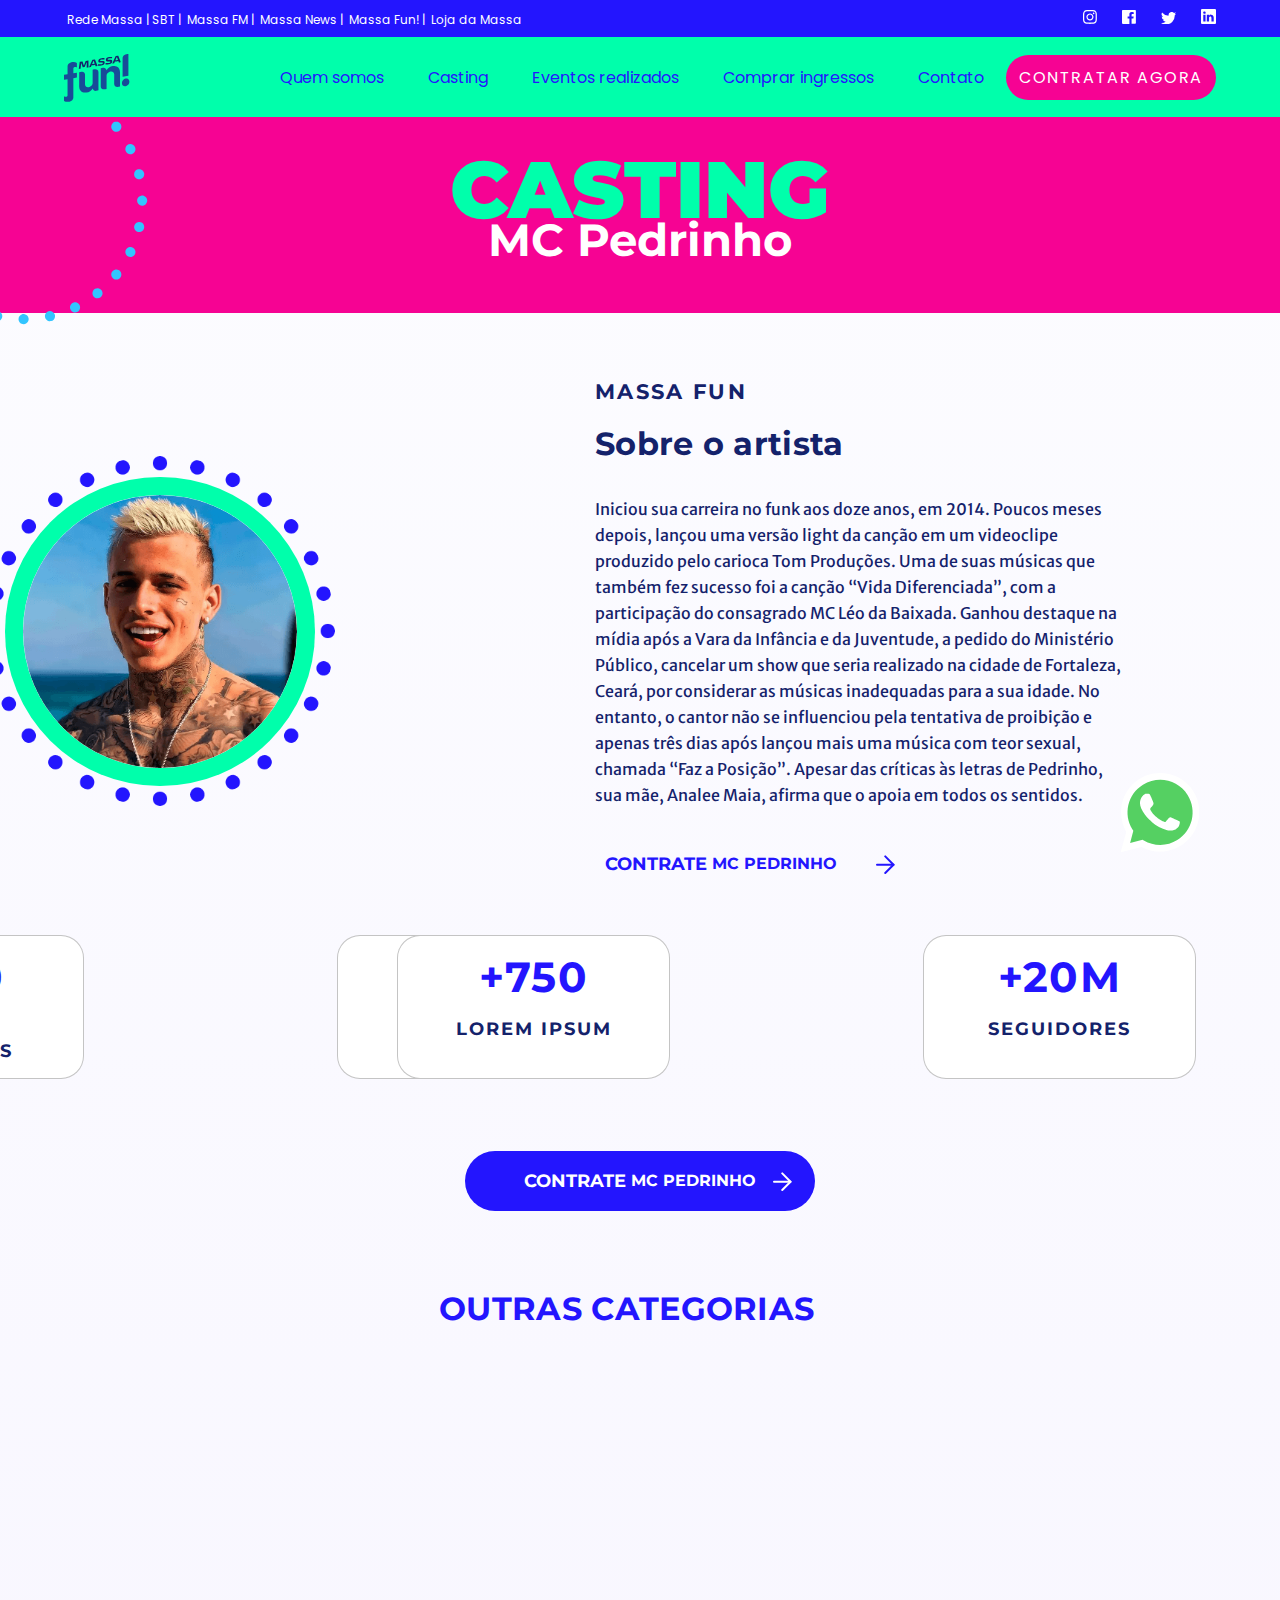
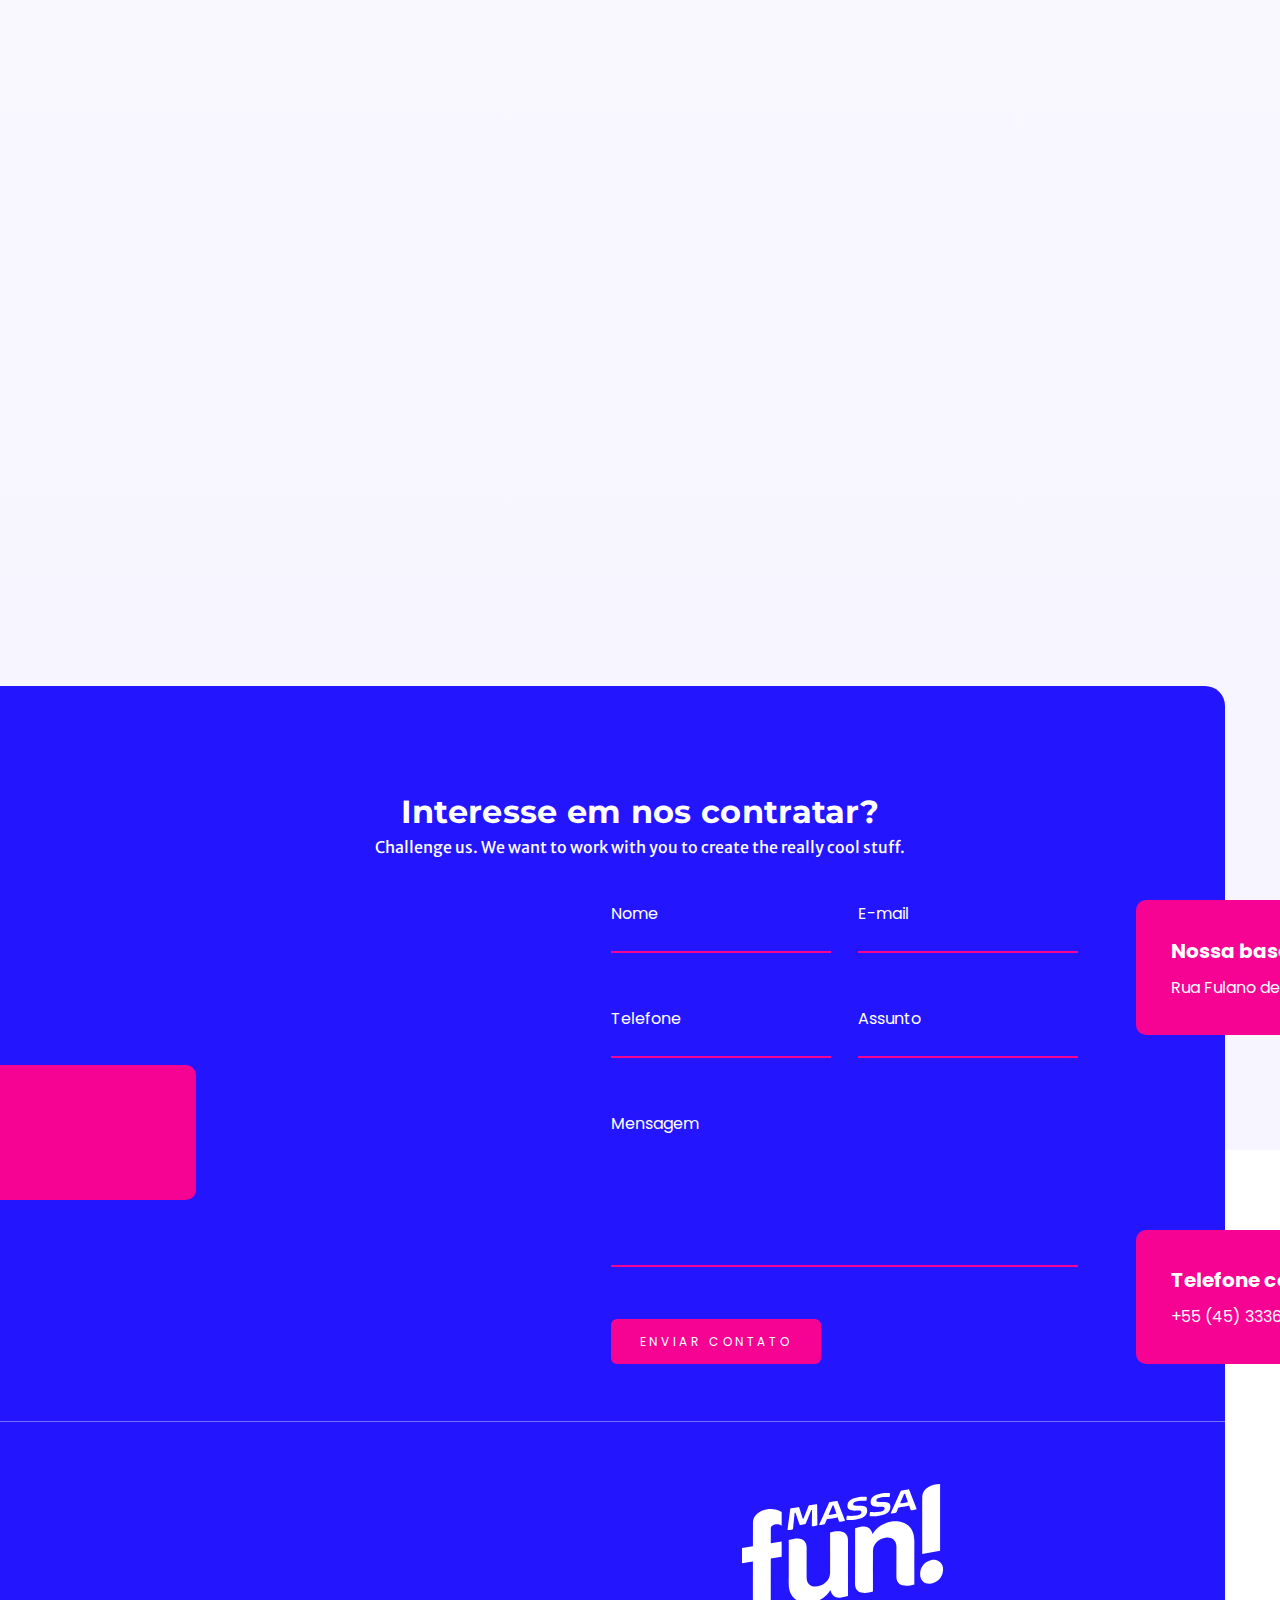
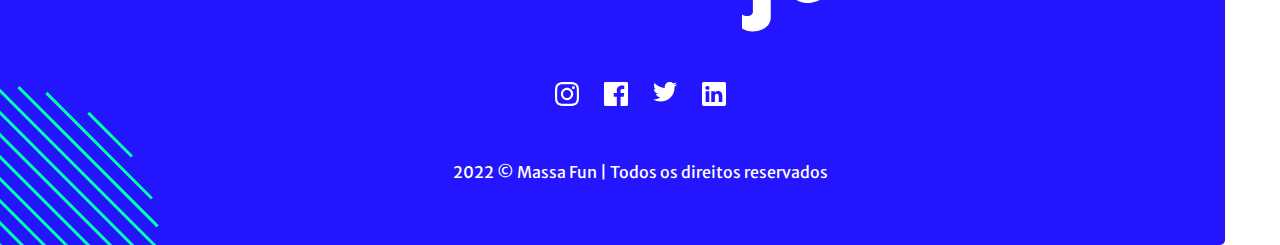
<file: artista.html>
<!DOCTYPE html>
<html lang="pt-br">
  <head>
    <meta charset="UTF-8" />
    <meta http-equiv="X-UA-Compatible" content="IE=edge" />
    <meta name="viewport" content="width=device-width, initial-scale=1.0" />
    <title>Massa Fun - Página do Artista</title>
    <link rel="stylesheet" href="assets/css/style.css" />
    <link rel="preconnect" href="https://fonts.googleapis.com" />
    <link rel="preconnect" href="https://fonts.gstatic.com" crossorigin />
    <link
      href="https://fonts.googleapis.com/css2?family=Merriweather+Sans:wght@300;400;500;700&family=Montserrat:wght@300;200;400;600;700;900&family=Poppins:wght@300;400;700&display=swap"
      rel="stylesheet"
    />
    <link
      rel="shortcut icon"
      href="assets/img/favicon.ico"
      type="image/x-icon"
    />

    <meta name="description" content="Massa Fun - eventos" />
    <meta name="keywords" content="eventos, artistas, música" />

    <link
      rel="stylesheet"
      href="https://unpkg.com/swiper/swiper-bundle.min.css"
    />
  </head>
  <body>
    <header class="main_header">
      <nav class="top_nav">
        <div class="container">
          <ul>
            <li><a href="#">Rede Massa | SBT </a></li>
            <li><a href="#">Massa FM </a></li>
            <li><a href="#">Massa News </a></li>
            <li><a href="#"> Massa Fun! </a></li>
            <li><a href="#" class="ultimo">Loja da Massa</a></li>
          </ul>

          <div class="social_menu">
            <a href="#"
              ><svg
                id="instagdram"
                xmlns="http://www.w3.org/2000/svg"
                width="13.889"
                height="13.889"
                viewBox="0 0 13.889 13.889"
              >
                <path
                  id="Vecto4r"
                  d="M10.653,2.4a.833.833,0,1,0,.589.244.833.833,0,0,0-.589-.244Zm3.194,1.681A5.271,5.271,0,0,0,13.528,2.4a3.431,3.431,0,0,0-.806-1.229,3.264,3.264,0,0,0-1.229-.8A5.069,5.069,0,0,0,9.806.042C9.069,0,8.833,0,6.944,0S4.819,0,4.083.042A5.069,5.069,0,0,0,2.4.368a3.319,3.319,0,0,0-1.229.8A3.264,3.264,0,0,0,.368,2.4,5.069,5.069,0,0,0,.042,4.083C0,4.819,0,5.056,0,6.944S0,9.069.042,9.806a5.069,5.069,0,0,0,.326,1.688,3.264,3.264,0,0,0,.8,1.229,3.319,3.319,0,0,0,1.229.8,5.069,5.069,0,0,0,1.688.326c.736.042.972.042,2.861.042s2.125,0,2.861-.042a5.069,5.069,0,0,0,1.688-.326,3.264,3.264,0,0,0,1.229-.8,3.368,3.368,0,0,0,.806-1.229,5.271,5.271,0,0,0,.319-1.688c0-.736.042-.972.042-2.861s0-2.125-.042-2.861ZM12.6,9.722a3.9,3.9,0,0,1-.236,1.292,2.125,2.125,0,0,1-.521.8,2.215,2.215,0,0,1-.8.521,3.9,3.9,0,0,1-1.292.236c-.694.035-.951.042-2.778.042s-2.083,0-2.778-.042a3.979,3.979,0,0,1-1.347-.208,2.271,2.271,0,0,1-.764-.521,2.083,2.083,0,0,1-.514-.8,3.847,3.847,0,0,1-.278-1.319c0-.694-.042-.951-.042-2.778s0-2.083.042-2.778a3.847,3.847,0,0,1,.243-1.319,2.083,2.083,0,0,1,.549-.764,2.181,2.181,0,0,1,.764-.556,3.979,3.979,0,0,1,1.319-.236c.694,0,.951-.042,2.778-.042s2.083,0,2.778.042a3.9,3.9,0,0,1,1.292.236,2.125,2.125,0,0,1,.826.556,2.125,2.125,0,0,1,.521.764A3.9,3.9,0,0,1,12.6,4.167c.035.694.042.951.042,2.778S12.632,9.028,12.6,9.722ZM6.944,3.382a3.556,3.556,0,1,0,1.367.267,3.563,3.563,0,0,0-1.367-.267Zm0,5.875a2.313,2.313,0,1,1,.885-.176,2.313,2.313,0,0,1-.885.176Z"
                  transform="translate(0 0)"
                  fill="#fff"
                />
              </svg>
            </a>
            <a href="#"
              ><svg
                id="facebcook"
                xmlns="http://www.w3.org/2000/svg"
                width="13.889"
                height="13.889"
                viewBox="0 0 13.889 13.889"
              >
                <path
                  id="Veccctor"
                  d="M13.125,0H.764A.764.764,0,0,0,0,.764V13.125a.764.764,0,0,0,.764.764H7.417V8.507H5.611V6.424H7.417V4.861a2.528,2.528,0,0,1,2.694-2.778,14.069,14.069,0,0,1,1.618.083V4.042h-1.1c-.875,0-1.042.417-1.042,1.021V6.4h2.083L11.4,8.486H9.583v5.4h3.542a.764.764,0,0,0,.764-.764V.764A.764.764,0,0,0,13.125,0Z"
                  fill="#fff"
                />
              </svg>
            </a>
            <a href="#"
              ><svg
                id="sdsdfff"
                xmlns="http://www.w3.org/2000/svg"
                width="15.361"
                height="12.5"
                viewBox="0 0 15.361 12.5"
              >
                <path
                  id="ssss"
                  d="M15.361,1.481a6.372,6.372,0,0,1-1.81.5A3.163,3.163,0,0,0,14.938.234a6.262,6.262,0,0,1-2,.765A3.151,3.151,0,0,0,7.484,3.154a3.085,3.085,0,0,0,.081.719,8.931,8.931,0,0,1-6.5-3.3,3.158,3.158,0,0,0,.98,4.212A3.078,3.078,0,0,1,.615,4.395v.039A3.154,3.154,0,0,0,3.145,7.526a3.172,3.172,0,0,1-.83.111,2.973,2.973,0,0,1-.592-.059A3.157,3.157,0,0,0,4.668,9.769,6.319,6.319,0,0,1,.752,11.12,6.389,6.389,0,0,1,0,11.074,8.809,8.809,0,0,0,4.824,12.5,8.914,8.914,0,0,0,13.8,3.522c0-.137,0-.273-.01-.407A6.416,6.416,0,0,0,15.361,1.481Z"
                  fill="#fff"
                />
              </svg>
            </a>
            <a href="#"
              ><svg
                id="dsddda"
                xmlns="http://www.w3.org/2000/svg"
                width="15"
                height="15"
                viewBox="0 0 15 15"
              >
                <path
                  id="Veffctor"
                  d="M13.892,0H1.108A1.092,1.092,0,0,0,0,1.075v12.85A1.092,1.092,0,0,0,1.108,15H13.892A1.092,1.092,0,0,0,15,13.925V1.075A1.091,1.091,0,0,0,13.892,0ZM4.548,12.556H2.281V5.784H4.548v6.772Zm-1.133-7.7H3.4a1.174,1.174,0,1,1,.029-2.34,1.174,1.174,0,1,1-.014,2.34Zm9.3,7.7H10.452V8.933c0-.911-.328-1.532-1.148-1.532a1.238,1.238,0,0,0-1.162.824,1.512,1.512,0,0,0-.075.549v3.783H5.8s.03-6.137,0-6.772H8.066v.96a2.25,2.25,0,0,1,2.041-1.119c1.491,0,2.609.967,2.609,3.048v3.883ZM8.052,6.765l.015-.021v.021Z"
                  transform="translate(0)"
                  fill="#fff"
                />
              </svg>
            </a>
          </div>
        </div>
      </nav>
      <div class="main_nav">
        <div class="container">
          <a href="index.html" class="logo">
            <img src="assets/img/logo.svg" alt="Massa Fun"
          /></a>

          <nav>
            <button class="btn_mobile">
              <span class="hamburgger"></span>
            </button>
            <ul class="menu">
              <li><a href="index.html#quem-somos">Quem somos</a></li>
              <li><a href="casting.html">Casting</a></li>
              <li>
                <a href="index.html#eventos-realizados">Eventos realizados</a>
              </li>
              <li>
                <a href="index.html#proximos-eventos">Comprar ingressos</a>
              </li>
              <li><a href="#contato">Contato</a></li>
              <li>
                <a href="#contratar-agora" class="btn">CONTRATAR AGORA</a>
              </li>
            </ul>
          </nav>
        </div>
      </div>

      <div class="menu_mobile">
        <div class="menu_area">
          <img src="assets/img/logo_menu_mobile.svg" alt="Massa Fun" />

          <ul>
            <li><a href="index.html#quem-somos">Quem somos</a></li>
            <li><a href="casting.html">Casting</a></li>
            <li>
              <a href="index.html#eventos-realizados">Eventos realizados</a>
            </li>
            <li><a href="index.html#proximos-eventos">Comprar ingressos</a></li>
            <li><a href="#contato">Contato</a></li>
            <li>
              <a href="#contratar-agora" class="btn">CONTRATAR AGORA</a>
            </li>
          </ul>

          <div class="social_menu menu_social_mobile">
            <a href=""
              ><svg
                id="instagram"
                xmlns="http://www.w3.org/2000/svg"
                width="23"
                height="23"
                viewBox="0 0 23 23"
              >
                <path
                  id="ssda"
                  d="M10.653,2.4a.833.833,0,1,0,.589.244.833.833,0,0,0-.589-.244Zm3.194,1.681A5.271,5.271,0,0,0,13.528,2.4a3.431,3.431,0,0,0-.806-1.229,3.264,3.264,0,0,0-1.229-.8A5.069,5.069,0,0,0,9.806.042C9.069,0,8.833,0,6.944,0S4.819,0,4.083.042A5.069,5.069,0,0,0,2.4.368a3.319,3.319,0,0,0-1.229.8A3.264,3.264,0,0,0,.368,2.4,5.069,5.069,0,0,0,.042,4.083C0,4.819,0,5.056,0,6.944S0,9.069.042,9.806a5.069,5.069,0,0,0,.326,1.688,3.264,3.264,0,0,0,.8,1.229,3.319,3.319,0,0,0,1.229.8,5.069,5.069,0,0,0,1.688.326c.736.042.972.042,2.861.042s2.125,0,2.861-.042a5.069,5.069,0,0,0,1.688-.326,3.264,3.264,0,0,0,1.229-.8,3.368,3.368,0,0,0,.806-1.229,5.271,5.271,0,0,0,.319-1.688c0-.736.042-.972.042-2.861s0-2.125-.042-2.861ZM12.6,9.722a3.9,3.9,0,0,1-.236,1.292,2.125,2.125,0,0,1-.521.8,2.215,2.215,0,0,1-.8.521,3.9,3.9,0,0,1-1.292.236c-.694.035-.951.042-2.778.042s-2.083,0-2.778-.042a3.979,3.979,0,0,1-1.347-.208,2.271,2.271,0,0,1-.764-.521,2.083,2.083,0,0,1-.514-.8,3.847,3.847,0,0,1-.278-1.319c0-.694-.042-.951-.042-2.778s0-2.083.042-2.778a3.847,3.847,0,0,1,.243-1.319,2.083,2.083,0,0,1,.549-.764,2.181,2.181,0,0,1,.764-.556,3.979,3.979,0,0,1,1.319-.236c.694,0,.951-.042,2.778-.042s2.083,0,2.778.042a3.9,3.9,0,0,1,1.292.236,2.125,2.125,0,0,1,.826.556,2.125,2.125,0,0,1,.521.764A3.9,3.9,0,0,1,12.6,4.167c.035.694.042.951.042,2.778S12.632,9.028,12.6,9.722ZM6.944,3.382a3.556,3.556,0,1,0,1.367.267,3.563,3.563,0,0,0-1.367-.267Zm0,5.875a2.313,2.313,0,1,1,.885-.176,2.313,2.313,0,0,1-.885.176Z"
                  transform="translate(0 0)"
                  fill="#2315fe"
                ></path>
              </svg>
            </a>
            <a href=""
              ><svg
                id="sasgggg"
                xmlns="http://www.w3.org/2000/svg"
                width="23"
                height="23"
                viewBox="0 0 23 23"
              >
                <path
                  id="Vecftor"
                  d="M13.125,0H.764A.764.764,0,0,0,0,.764V13.125a.764.764,0,0,0,.764.764H7.417V8.507H5.611V6.424H7.417V4.861a2.528,2.528,0,0,1,2.694-2.778,14.069,14.069,0,0,1,1.618.083V4.042h-1.1c-.875,0-1.042.417-1.042,1.021V6.4h2.083L11.4,8.486H9.583v5.4h3.542a.764.764,0,0,0,.764-.764V.764A.764.764,0,0,0,13.125,0Z"
                  fill="#2315fe"
                ></path>
              </svg>
            </a>
            <a href=""
              ><svg
                id="Twittdser"
                xmlns="http://www.w3.org/2000/svg"
                width="23"
                height="23"
                viewBox="0 0 23 23"
              >
                <path
                  id="Vectfffor"
                  d="M15.361,1.481a6.372,6.372,0,0,1-1.81.5A3.163,3.163,0,0,0,14.938.234a6.262,6.262,0,0,1-2,.765A3.151,3.151,0,0,0,7.484,3.154a3.085,3.085,0,0,0,.081.719,8.931,8.931,0,0,1-6.5-3.3,3.158,3.158,0,0,0,.98,4.212A3.078,3.078,0,0,1,.615,4.395v.039A3.154,3.154,0,0,0,3.145,7.526a3.172,3.172,0,0,1-.83.111,2.973,2.973,0,0,1-.592-.059A3.157,3.157,0,0,0,4.668,9.769,6.319,6.319,0,0,1,.752,11.12,6.389,6.389,0,0,1,0,11.074,8.809,8.809,0,0,0,4.824,12.5,8.914,8.914,0,0,0,13.8,3.522c0-.137,0-.273-.01-.407A6.416,6.416,0,0,0,15.361,1.481Z"
                  fill="#2315fe"
                ></path>
              </svg>
            </a>
            <a href=""
              ><svg
                id="Linkedin"
                xmlns="http://www.w3.org/2000/svg"
                width="23"
                height="23"
                viewBox="0 0 23 23"
              >
                <path
                  id="sd"
                  d="M13.892,0H1.108A1.092,1.092,0,0,0,0,1.075v12.85A1.092,1.092,0,0,0,1.108,15H13.892A1.092,1.092,0,0,0,15,13.925V1.075A1.091,1.091,0,0,0,13.892,0ZM4.548,12.556H2.281V5.784H4.548v6.772Zm-1.133-7.7H3.4a1.174,1.174,0,1,1,.029-2.34,1.174,1.174,0,1,1-.014,2.34Zm9.3,7.7H10.452V8.933c0-.911-.328-1.532-1.148-1.532a1.238,1.238,0,0,0-1.162.824,1.512,1.512,0,0,0-.075.549v3.783H5.8s.03-6.137,0-6.772H8.066v.96a2.25,2.25,0,0,1,2.041-1.119c1.491,0,2.609.967,2.609,3.048v3.883ZM8.052,6.765l.015-.021v.021Z"
                  transform="translate(0)"
                  fill="#2315fe"
                ></path>
              </svg>
            </a>
          </div>

          <img
            src="assets/img/todas_empresas.png"
            class="img todas_empresas"
            alt="empresas"
          />
        </div>
      </div>
    </header>
    <main class="main_content_casting main_content_artista">
      <svg
        width="248"
        height="248"
        viewBox="0 0 248 248"
        fill="none"
        xmlns="http://www.w3.org/2000/svg"
        class="pontos_"
      >
        <path
          d="M128.684 5.073C128.684 6.0763 128.387 7.05707 127.829 7.8913C127.272 8.72552 126.48 9.37577 125.553 9.75977C124.626 10.1438 123.606 10.2442 122.622 10.0486C121.638 9.85292 120.734 9.36989 120.024 8.66052C119.315 7.95115 118.832 7.04729 118.636 6.06329C118.44 5.07929 118.54 4.05931 118.924 3.13232C119.308 2.20534 119.958 1.41302 120.792 0.855469C121.626 0.29792 122.607 0.000197773 123.61 0C124.956 -2.61315e-08 126.246 0.534436 127.198 1.48578C128.149 2.43712 128.684 3.72746 128.684 5.073Z"
          fill="#32C5FF"
        />
        <path
          d="M102.18 6.9158C102.403 7.89417 102.332 8.91679 101.974 9.8544C101.616 10.792 100.988 11.6025 100.17 12.1833C99.3514 12.7641 98.3792 13.0893 97.376 13.1175C96.3728 13.1458 95.3838 12.8759 94.534 12.342C93.6842 11.8082 93.0119 11.0344 92.6019 10.1184C92.1919 9.20238 92.0628 8.18535 92.2308 7.19595C92.3988 6.20656 92.8565 5.2892 93.5459 4.55991C94.2353 3.83061 95.1254 3.32216 96.1038 3.09879C97.4157 2.79955 98.7927 3.03352 99.9321 3.7493C101.071 4.46507 101.88 5.60407 102.18 6.9158Z"
          fill="#32C5FF"
        />
        <path
          d="M76.7498 14.6112C77.185 15.5152 77.3424 16.5279 77.2021 17.5214C77.0617 18.5149 76.63 19.4444 75.9613 20.1924C75.2927 20.9405 74.4173 21.4735 73.4458 21.724C72.4742 21.9746 71.4502 21.9314 70.5032 21.6C69.5562 21.2686 68.7288 20.6638 68.1255 19.8621C67.5222 19.0604 67.1702 18.0979 67.1139 17.0961C67.0577 16.0944 67.2998 15.0985 67.8096 14.2343C68.3193 13.3701 69.0739 12.6765 69.9778 12.2412C70.5781 11.9521 71.2294 11.7841 71.8946 11.7467C72.5598 11.7094 73.2259 11.8035 73.8547 12.0235C74.4836 12.2436 75.0629 12.5854 75.5596 13.0294C76.0564 13.4734 76.4608 14.0109 76.7498 14.6112Z"
          fill="#32C5FF"
        />
        <path
          d="M53.6698 27.7712C54.2957 28.5554 54.675 29.5076 54.7597 30.5073C54.8445 31.507 54.6308 32.5094 54.1459 33.3878C53.6609 34.2661 52.9265 34.9809 52.0353 35.4418C51.1441 35.9027 50.1362 36.089 49.1392 35.9771C48.1421 35.8653 47.2006 35.4603 46.4337 34.8133C45.6668 34.1664 45.109 33.3065 44.8308 32.3426C44.5526 31.3786 44.5664 30.3538 44.8706 29.3977C45.1748 28.4416 45.7557 27.5972 46.5398 26.9712C47.0605 26.5555 47.6579 26.2465 48.298 26.0617C48.9382 25.877 49.6084 25.8201 50.2705 25.8944C50.9326 25.9687 51.5735 26.1727 52.1568 26.4947C52.7401 26.8167 53.2542 27.2505 53.6698 27.7712Z"
          fill="#32C5FF"
        />
        <path
          d="M34.0983 45.7369C34.8827 46.3629 35.4639 47.2075 35.7683 48.1638C36.0727 49.1201 36.0868 50.1452 35.8085 51.1095C35.5303 52.0737 34.9724 52.9339 34.2053 53.581C33.4383 54.2282 32.4965 54.6334 31.4992 54.7453C30.5018 54.8572 29.4937 54.6708 28.6022 54.2097C27.7108 53.7486 26.9762 53.0335 26.4912 52.1549C26.0062 51.2763 25.7927 50.2735 25.8776 49.2735C25.9625 48.2735 26.3421 47.3212 26.9683 46.5369C27.8078 45.4855 29.0305 44.8106 30.3676 44.6606C31.7047 44.5105 33.0466 44.8977 34.0983 45.7369Z"
          fill="#32C5FF"
        />
        <path
          d="M19.0129 67.6078C19.9168 68.0432 20.6715 68.7368 21.1812 69.601C21.691 70.4652 21.933 71.4611 21.8768 72.4628C21.8205 73.4646 21.4685 74.4271 20.8652 75.2288C20.262 76.0305 19.4345 76.6353 18.4875 76.9667C17.5405 77.2981 16.5165 77.3413 15.545 77.0907C14.5735 76.8402 13.698 76.3072 13.0294 75.5591C12.3608 74.8111 11.929 73.8816 11.7887 72.8881C11.6483 71.8946 11.8057 70.8819 12.2409 69.9779C12.5299 69.3776 12.9344 68.8401 13.4311 68.3961C13.9279 67.9521 14.5072 67.6103 15.136 67.3902C15.7649 67.1702 16.4309 67.0761 17.0961 67.1134C17.7613 67.1508 18.4126 67.3187 19.0129 67.6078Z"
          fill="#32C5FF"
        />
        <path
          d="M9.1741 92.2869C10.1526 92.5101 11.0429 93.0185 11.7324 93.7477C12.422 94.4769 12.8798 95.3942 13.0479 96.3837C13.2161 97.3731 13.0871 98.3901 12.6772 99.3062C12.2673 100.222 11.5949 100.996 10.7451 101.53C9.89535 102.064 8.90631 102.334 7.9031 102.306C6.89989 102.278 5.92754 101.953 5.10909 101.372C4.29065 100.791 3.66286 99.9804 3.30508 99.0427C2.9473 98.105 2.87559 97.0823 3.09908 96.1039C3.24732 95.4544 3.52209 94.8404 3.90762 94.2971C4.29315 93.7537 4.78191 93.2916 5.34603 92.9372C5.91015 92.5827 6.53857 92.3429 7.1954 92.2313C7.85222 92.1197 8.52458 92.1386 9.1741 92.2869Z"
          fill="#32C5FF"
        />
        <path
          d="M5.073 118.537C6.07663 118.537 7.05777 118.834 7.89233 119.392C8.7269 119.949 9.37743 120.742 9.7616 121.669C10.1458 122.596 10.2463 123.616 10.0506 124.601C9.85485 125.585 9.37154 126.489 8.66187 127.199C7.95219 127.909 7.04801 128.392 6.06366 128.588C5.07931 128.783 4.05903 128.683 3.13184 128.299C2.20464 127.915 1.4122 127.264 0.854736 126.429C0.297274 125.595 -0.00019768 124.614 9.8558e-08 123.61C0.000265221 122.265 0.534831 120.975 1.48615 120.023C2.43746 119.072 3.72764 118.537 5.073 118.537Z"
          fill="#32C5FF"
        />
        <path
          d="M6.91577 145.041C7.89395 144.818 8.91635 144.89 9.8537 145.248C10.7911 145.605 11.6013 146.233 12.1819 147.051C12.7625 147.87 13.0874 148.842 13.1155 149.845C13.1437 150.848 12.8738 151.836 12.34 152.686C11.8062 153.535 11.0325 154.208 10.1167 154.618C9.20089 155.027 8.1841 155.156 7.19495 154.988C6.20579 154.82 5.28869 154.363 4.55957 153.674C3.83046 152.984 3.32208 152.094 3.09876 151.116C2.79954 149.804 3.0336 148.428 3.74939 147.288C4.46518 146.149 5.60412 145.341 6.91577 145.041Z"
          fill="#32C5FF"
        />
        <path
          d="M14.6111 170.47C15.5151 170.035 16.5278 169.877 17.5212 170.018C18.5146 170.158 19.444 170.59 20.192 171.258C20.94 171.927 21.473 172.802 21.7236 173.774C21.9741 174.745 21.931 175.769 21.5996 176.716C21.2683 177.663 20.6635 178.491 19.862 179.094C19.0604 179.697 18.0979 180.049 17.0962 180.106C16.0945 180.162 15.0986 179.92 14.2344 179.411C13.3703 178.901 12.6766 178.147 12.2411 177.243C11.9519 176.642 11.7837 175.991 11.7463 175.326C11.7089 174.66 11.8029 173.994 12.023 173.365C12.243 172.736 12.5849 172.157 13.029 171.66C13.4731 171.163 14.0107 170.759 14.6111 170.47Z"
          fill="#32C5FF"
        />
        <path
          d="M27.7712 193.55C28.5555 192.924 29.5078 192.544 30.5078 192.459C31.5078 192.374 32.5106 192.588 33.3892 193.073C34.2679 193.558 34.9829 194.292 35.444 195.184C35.9051 196.075 36.0915 197.083 35.9796 198.081C35.8677 199.078 35.4625 200.02 34.8153 200.787C34.1682 201.554 33.308 202.112 32.3438 202.39C31.3795 202.668 30.3544 202.654 29.3981 202.35C28.4418 202.045 27.5972 201.464 26.9712 200.68C26.5555 200.159 26.2465 199.562 26.0617 198.922C25.877 198.281 25.8201 197.611 25.8944 196.949C25.9687 196.287 26.1727 195.646 26.4947 195.063C26.8167 194.48 27.2505 193.965 27.7712 193.55Z"
          fill="#32C5FF"
        />
        <path
          d="M45.7368 213.123C46.3628 212.339 47.2073 211.758 48.1633 211.454C49.1194 211.149 50.1443 211.136 51.1082 211.414C52.0722 211.692 52.932 212.25 53.5789 213.017C54.2259 213.784 54.6309 214.725 54.7428 215.722C54.8547 216.719 54.6684 217.727 54.2075 218.618C53.7466 219.509 53.0317 220.244 52.1534 220.729C51.2751 221.214 50.2726 221.427 49.2729 221.343C48.2732 221.258 47.3211 220.879 46.5369 220.253C46.0162 219.837 45.5824 219.323 45.2603 218.74C44.9383 218.157 44.7343 217.516 44.66 216.853C44.5858 216.191 44.6426 215.521 44.8274 214.881C45.0122 214.241 45.3212 213.643 45.7368 213.123Z"
          fill="#32C5FF"
        />
        <path
          d="M67.6079 228.207C68.0432 227.303 68.7368 226.548 69.601 226.038C70.4652 225.529 71.4611 225.287 72.4628 225.343C73.4646 225.399 74.4271 225.751 75.2288 226.354C76.0305 226.958 76.6353 227.785 76.9667 228.732C77.2981 229.679 77.3413 230.703 77.0907 231.675C76.8402 232.646 76.3072 233.522 75.5591 234.19C74.8111 234.859 73.8816 235.291 72.8881 235.431C71.8946 235.571 70.8819 235.414 69.9779 234.979C69.3776 234.69 68.8401 234.285 68.3961 233.789C67.9521 233.292 67.6103 232.713 67.3902 232.084C67.1702 231.455 67.0761 230.789 67.1134 230.124C67.1508 229.458 67.3188 228.807 67.6079 228.207Z"
          fill="#32C5FF"
        />
        <path
          d="M92.2872 238.046C92.5104 237.068 93.0187 236.177 93.7479 235.488C94.4771 234.798 95.3944 234.341 96.3838 234.172C97.3733 234.004 98.3904 234.133 99.3064 234.543C100.223 234.953 100.996 235.625 101.53 236.475C102.064 237.325 102.334 238.314 102.306 239.317C102.278 240.32 101.953 241.293 101.372 242.111C100.791 242.93 99.9806 243.557 99.0429 243.915C98.1052 244.273 97.0825 244.345 96.1041 244.121C95.4545 243.973 94.8405 243.698 94.297 243.313C93.7536 242.927 93.2915 242.439 92.9371 241.874C92.5826 241.31 92.3427 240.682 92.2312 240.025C92.1197 239.368 92.1387 238.696 92.2872 238.046Z"
          fill="#32C5FF"
        />
        <path
          d="M118.537 242.147C118.537 241.144 118.835 240.163 119.393 239.329C119.95 238.495 120.742 237.845 121.669 237.461C122.596 237.077 123.616 236.977 124.6 237.173C125.584 237.369 126.488 237.852 127.198 238.561C127.907 239.271 128.39 240.175 128.586 241.159C128.781 242.143 128.681 243.163 128.297 244.09C127.913 245.017 127.263 245.809 126.428 246.366C125.594 246.924 124.613 247.221 123.61 247.221C122.944 247.221 122.284 247.09 121.669 246.835C121.053 246.58 120.494 246.206 120.023 245.735C119.551 245.264 119.178 244.704 118.923 244.089C118.668 243.473 118.537 242.813 118.537 242.147Z"
          fill="#32C5FF"
        />
        <path
          d="M145.041 240.304C144.818 239.326 144.89 238.303 145.248 237.366C145.605 236.429 146.233 235.618 147.051 235.038C147.87 234.457 148.842 234.132 149.845 234.104C150.848 234.076 151.836 234.346 152.686 234.88C153.535 235.413 154.208 236.187 154.618 237.103C155.027 238.019 155.156 239.035 154.988 240.025C154.82 241.014 154.363 241.931 153.674 242.66C152.984 243.389 152.094 243.897 151.116 244.121C150.467 244.269 149.794 244.288 149.137 244.177C148.481 244.065 147.852 243.825 147.288 243.471C146.724 243.116 146.235 242.654 145.849 242.111C145.464 241.567 145.189 240.953 145.041 240.304Z"
          fill="#32C5FF"
        />
        <path
          d="M170.47 232.609C170.035 231.705 169.877 230.692 170.018 229.698C170.158 228.705 170.59 227.775 171.258 227.026C171.927 226.278 172.803 225.745 173.774 225.494C174.746 225.244 175.77 225.287 176.718 225.618C177.665 225.95 178.493 226.555 179.096 227.356C179.699 228.158 180.052 229.121 180.108 230.123C180.164 231.125 179.922 232.121 179.412 232.986C178.902 233.85 178.147 234.544 177.243 234.979C176.643 235.268 175.992 235.436 175.326 235.474C174.661 235.511 173.995 235.417 173.366 235.197C172.737 234.977 172.157 234.635 171.661 234.191C171.164 233.747 170.759 233.209 170.47 232.609Z"
          fill="#32C5FF"
        />
        <path
          d="M193.55 219.449C192.924 218.665 192.545 217.713 192.46 216.713C192.375 215.713 192.589 214.711 193.074 213.832C193.559 212.954 194.293 212.239 195.184 211.778C196.076 211.317 197.083 211.131 198.081 211.243C199.078 211.355 200.019 211.76 200.786 212.407C201.553 213.054 202.111 213.914 202.389 214.878C202.667 215.842 202.653 216.866 202.349 217.823C202.045 218.779 201.464 219.623 200.68 220.249C199.628 221.088 198.286 221.475 196.949 221.325C195.612 221.175 194.389 220.5 193.55 219.449Z"
          fill="#32C5FF"
        />
        <path
          d="M213.123 201.483C212.339 200.857 211.758 200.013 211.454 199.056C211.149 198.1 211.136 197.076 211.414 196.112C211.692 195.148 212.25 194.288 213.017 193.641C213.784 192.994 214.725 192.589 215.722 192.477C216.719 192.365 217.727 192.551 218.618 193.012C219.509 193.473 220.244 194.188 220.729 195.066C221.214 195.945 221.428 196.947 221.343 197.947C221.258 198.947 220.879 199.899 220.253 200.683C219.837 201.204 219.323 201.637 218.74 201.959C218.157 202.281 217.516 202.485 216.854 202.56C216.191 202.634 215.521 202.577 214.881 202.392C214.241 202.208 213.643 201.899 213.123 201.483Z"
          fill="#32C5FF"
        />
        <path
          d="M228.207 179.612C227.303 179.177 226.548 178.483 226.038 177.619C225.528 176.754 225.286 175.758 225.342 174.756C225.398 173.754 225.75 172.791 226.354 171.989C226.957 171.187 227.785 170.582 228.732 170.251C229.68 169.92 230.704 169.876 231.676 170.127C232.648 170.378 233.523 170.911 234.192 171.66C234.861 172.408 235.292 173.338 235.432 174.332C235.572 175.326 235.415 176.339 234.979 177.243C234.69 177.843 234.285 178.381 233.789 178.825C233.292 179.268 232.712 179.61 232.084 179.83C231.455 180.05 230.789 180.144 230.124 180.107C229.458 180.069 228.807 179.901 228.207 179.612Z"
          fill="#32C5FF"
        />
        <path
          d="M238.046 154.933C237.068 154.709 236.178 154.201 235.489 153.472C234.799 152.743 234.342 151.826 234.174 150.837C234.006 149.847 234.135 148.831 234.545 147.915C234.954 146.999 235.627 146.225 236.476 145.692C237.326 145.158 238.315 144.888 239.317 144.916C240.32 144.944 241.292 145.269 242.111 145.85C242.929 146.43 243.557 147.24 243.915 148.178C244.272 149.115 244.344 150.138 244.121 151.116C243.973 151.765 243.698 152.379 243.313 152.923C242.927 153.466 242.438 153.928 241.874 154.283C241.31 154.637 240.682 154.877 240.025 154.989C239.368 155.1 238.696 155.081 238.046 154.933Z"
          fill="#32C5FF"
        />
        <path
          d="M242.147 128.684C241.143 128.684 240.162 128.387 239.328 127.829C238.493 127.271 237.843 126.479 237.459 125.552C237.075 124.625 236.974 123.605 237.17 122.62C237.366 121.636 237.849 120.732 238.559 120.022C239.269 119.313 240.173 118.829 241.157 118.634C242.141 118.438 243.161 118.538 244.089 118.922C245.016 119.306 245.808 119.957 246.366 120.791C246.923 121.626 247.221 122.607 247.221 123.61C247.221 124.956 246.686 126.246 245.735 127.198C244.783 128.15 243.493 128.684 242.147 128.684Z"
          fill="#32C5FF"
        />
        <path
          d="M240.304 102.18C239.326 102.403 238.303 102.332 237.366 101.974C236.428 101.616 235.618 100.988 235.037 100.17C234.456 99.3514 234.131 98.3792 234.103 97.376C234.074 96.3729 234.344 95.3838 234.878 94.534C235.412 93.6843 236.186 93.0118 237.102 92.6019C238.018 92.1919 239.035 92.0628 240.024 92.2308C241.013 92.3988 241.931 92.8565 242.66 93.5459C243.389 94.2353 243.898 95.1254 244.121 96.1038C244.27 96.7534 244.289 97.4259 244.177 98.0828C244.066 98.7397 243.826 99.3682 243.471 99.9325C243.117 100.497 242.655 100.986 242.111 101.371C241.568 101.757 240.954 102.032 240.304 102.18Z"
          fill="#32C5FF"
        />
        <path
          d="M232.61 76.7499C231.706 77.1856 230.693 77.3434 229.699 77.2034C228.705 77.0633 227.776 76.6316 227.027 75.9629C226.279 75.2943 225.745 74.4188 225.495 73.447C225.244 72.4752 225.287 71.4509 225.618 70.5035C225.949 69.5562 226.554 68.7284 227.356 68.1249C228.158 67.5214 229.121 67.1692 230.123 67.113C231.125 67.0567 232.121 67.2989 232.986 67.8088C233.85 68.3188 234.544 69.0737 234.979 69.978C235.563 71.1902 235.641 72.5845 235.197 73.8544C234.753 75.1243 233.822 76.1659 232.61 76.7499Z"
          fill="#32C5FF"
        />
        <path
          d="M219.449 53.6698C218.665 54.2956 217.713 54.675 216.713 54.7597C215.713 54.8445 214.711 54.6309 213.832 54.1459C212.954 53.661 212.239 52.9264 211.778 52.0353C211.317 51.1441 211.131 50.1363 211.243 49.1392C211.355 48.1421 211.76 47.2006 212.407 46.4337C213.054 45.6669 213.914 45.109 214.878 44.8308C215.842 44.5526 216.866 44.5664 217.823 44.8706C218.779 45.1748 219.623 45.7557 220.249 46.5398C220.665 47.0604 220.974 47.6579 221.158 48.298C221.343 48.9381 221.4 49.6084 221.326 50.2705C221.252 50.9326 221.048 51.5736 220.725 52.1568C220.403 52.7401 219.97 53.2542 219.449 53.6698Z"
          fill="#32C5FF"
        />
        <path
          d="M201.483 34.0969C200.857 34.881 200.013 35.4619 199.056 35.7661C198.1 36.0703 197.075 36.0841 196.111 35.8059C195.148 35.5277 194.288 34.9699 193.641 34.203C192.994 33.4361 192.589 32.4946 192.477 31.4976C192.365 30.5005 192.551 29.4926 193.012 28.6014C193.473 27.7103 194.188 26.9758 195.066 26.4908C195.945 26.0059 196.947 25.7923 197.947 25.877C198.947 25.9618 199.899 26.341 200.683 26.9669C201.204 27.3825 201.637 27.8967 201.959 28.4799C202.281 29.0632 202.485 29.7041 202.56 30.3662C202.634 31.0283 202.577 31.6986 202.392 32.3387C202.208 32.9788 201.898 33.5763 201.483 34.0969Z"
          fill="#32C5FF"
        />
        <path
          d="M179.613 19.013C179.178 19.9173 178.484 20.6722 177.62 21.1822C176.756 21.6923 175.759 21.9345 174.757 21.8783C173.755 21.8222 172.792 21.4702 171.991 20.8667C171.189 20.2633 170.584 19.4356 170.252 18.4884C169.921 17.5411 169.877 16.5168 170.128 15.545C170.379 14.5732 170.912 13.6976 171.66 13.0288C172.409 12.3601 173.339 11.9283 174.332 11.7881C175.326 11.6478 176.339 11.8055 177.243 12.241C178.455 12.8249 179.386 13.8663 179.83 15.1362C180.275 16.4061 180.197 17.8006 179.613 19.013Z"
          fill="#32C5FF"
        />
        <path
          d="M154.933 9.17386C154.71 10.152 154.202 11.042 153.472 11.7312C152.743 12.4205 151.826 12.878 150.837 13.046C149.848 13.2141 148.831 13.085 147.915 12.6751C147 12.2653 146.226 11.5932 145.692 10.7436C145.158 9.89407 144.888 8.9053 144.917 7.90237C144.945 6.89944 145.27 5.92737 145.85 5.1091C146.431 4.29082 147.241 3.66308 148.178 3.30526C149.116 2.94745 150.138 2.8756 151.116 3.09884C152.428 3.39846 153.567 4.20674 154.283 5.34597C154.998 6.4852 155.232 7.86211 154.933 9.17386Z"
          fill="#32C5FF"
        />
      </svg>

      <section class="area_title">
        <h2 class="title_large">CASTING</h2>
        <h2>MC Pedrinho</h2>
      </section>

      <section class="sobre_o_artista">
        <div class="container">
          <div class="content_artista box">
            <span class="subtitulo">MASSA FUN</span>
            <h2 class="titulo">Sobre o artista</h2>

            <p>
              Iniciou sua carreira no funk aos doze anos, em 2014. Poucos meses
              depois, lançou uma versão light da canção em um videoclipe
              produzido pelo carioca Tom Produções. Uma de suas músicas que
              também fez sucesso foi a canção “Vida Diferenciada”, com a
              participação do consagrado MC Léo da Baixada. Ganhou destaque na
              mídia após a Vara da Infância e da Juventude, a pedido do
              Ministério Público, cancelar um show que seria realizado na cidade
              de Fortaleza, Ceará, por considerar as músicas inadequadas para a
              sua idade. No entanto, o cantor não se influenciou pela tentativa
              de proibição e apenas três dias após lançou mais uma música com
              teor sexual, chamada “Faz a Posição”. Apesar das críticas às
              letras de Pedrinho, sua mãe, Analee Maia, afirma que o apoia em
              todos os sentidos.
            </p>

            <a href="" class="btn_contact"
              >CONTRATE <span> MC PEDRINHO</span>
              <svg
                xmlns="http://www.w3.org/2000/svg"
                width="18.525"
                height="19.354"
                viewBox="0 0 18.525 19.354"
              >
                <g id="arrow-raight" transform="translate(1 1.414)">
                  <path
                    id="Patsh"
                    d="M0,.5H16.525"
                    transform="translate(0 7.763)"
                    fill="none"
                    stroke="#2315FE"
                    stroke-linecap="round"
                    stroke-linejoin="round"
                    stroke-miterlimit="10"
                    stroke-width="2"
                  ></path>
                  <path
                    id="Path-2s"
                    data-name="Path"
                    d="M0,0,8.263,8.263,0,16.525"
                    transform="translate(8.263)"
                    fill="none"
                    stroke="#2315FE"
                    stroke-linecap="round"
                    stroke-linejoin="round"
                    stroke-miterlimit="10"
                    stroke-width="2"
                  ></path>
                </g>
              </svg>
            </a>
          </div>
          <div class="artista_img box">
            <img src="assets/img/mc.png" class="img" alt="artista" />
          </div>
        </div>
      </section>

      <section class="numeros container">
        <div class="item_numeros box">
          <h2><span>+</span><span data-numero>750</span></h2>
          <h3>EVENTOS REALIZADOS</h3>
        </div>
        <div class="item_numeros box">
          <h2><span>+</span><span data-numero>500</span></h2>
          <h3>CLIENTES ATENDIDOS</h3>
        </div>
        <div class="item_numeros box">
          <h2><span>+</span><span data-numero>20</span><span>M</span></h2>
          <h3>SEGUIDORES</h3>
        </div>
        <div class="item_numeros box">
          <h2><span>+</span><span data-numero>750</span></h2>
          <h3>Lorem ipsum</h3>
        </div>
      </section>

      <div class="container contrate">
        <a href="" class="btn_contact btn_artista"
          >CONTRATE <span> MC PEDRINHO</span>
          <svg
            xmlns="http://www.w3.org/2000/svg"
            width="18.525"
            height="19.354"
            viewBox="0 0 18.525 19.354"
          >
            <g id="arrow-rssight" transform="translate(1 1.414)">
              <path
                id="Pathss"
                d="M0,.5H16.525"
                transform="translate(0 7.763)"
                fill="none"
                stroke="#fff"
                stroke-linecap="round"
                stroke-linejoin="round"
                stroke-miterlimit="10"
                stroke-width="2"
              ></path>
              <path
                id="Path-2"
                data-name="Path"
                d="M0,0,8.263,8.263,0,16.525"
                transform="translate(8.263)"
                fill="none"
                stroke="#fff"
                stroke-linecap="round"
                stroke-linejoin="round"
                stroke-miterlimit="10"
                stroke-width="2"
              ></path>
            </g>
          </svg>
        </a>
      </div>

      <div class="categoria outros_artistas">
        <div class="header_casting container">
          <h2 class="titulo primary box">Outras categorias</h2>
        </div>

        <div class="swiper castig_slide categoria5 box">
          <div class="swiper-wrapper">
            <div class="swiper-slide">
              <img src="assets/img/casting-slide/5.png" alt="artista" />
              <h2 class="nome_artista">Whinderson Nunes</h2>
              <h3 class="data_evento">06/02</h3>
            </div>
            <div class="swiper-slide">
              <img src="assets/img/casting-slide/6.png" alt="artista" />
              <h2 class="nome_artista">ALeo Lins</h2>
              <h3 class="data_evento">06/02</h3>
            </div>
            <div class="swiper-slide">
              <img src="assets/img/casting-slide/7.png" alt="artista" />
              <h2 class="nome_artista">---</h2>
              <h3 class="data_evento">06/02</h3>
            </div>
            <div class="swiper-slide">
              <img src="assets/img/casting-slide/8.png" alt="artista" />
              <h2 class="nome_artista">Thiaguinho</h2>
              <h3 class="data_evento">06/02</h3>
            </div>
            <div class="swiper-slide">
              <img src="assets/img/casting-slide/23.png" alt="artista" />
              <h2 class="nome_artista">----</h2>
              <h3 class="data_evento">06/02</h3>
            </div>
          </div>
        </div>
      </div>

      <section class="comentarios box">
        <div class="container">
          <span class="subtitulo primary-alternative">VEJA O QUE OS</span>
          <h2 class="titulo dark">NOSSOS CLIENTES FALAM</h2>
        </div>

        <div class="swiper comentarios_slide">
          <div class="swiper-wrapper">
            <div class="swiper-slide">
              <div class="comentario_item">
                <h2>NOME DO CLIENTE 1</h2>
                <p>
                  Lorem ipsum dolor sit, amet consectetur adipisicing elit. Sed
                  porro ea dolor quis nemo suscipit dolore, autem voluptatibus
                  nesciunt labore.
                </p>
              </div>
            </div>
            <div class="swiper-slide">
              <div class="comentario_item">
                <h2>NOME DO CLIENTE 2</h2>
                <p>
                  Lorem ipsum dolor sit, amet consectetur adipisicing elit. Sed
                  porro ea dolor quis nemo suscipit dolore, autem voluptatibus
                  nesciunt labore.
                </p>
              </div>
            </div>
            <div class="swiper-slide">
              <div class="comentario_item">
                <h2>NOME DO CLIENTE 3</h2>
                <p>
                  Lorem ipsum dolor sit, amet consectetur adipisicing elit. Sed
                  porro ea dolor quis nemo suscipit dolore, autem voluptatibus
                  nesciunt labore.
                </p>
              </div>
            </div>
            <div class="swiper-slide">
              <div class="comentario_item">
                <h2>NOME DO CLIENTE 4</h2>
                <p>
                  Lorem ipsum dolor sit, amet consectetur adipisicing elit. Sed
                  porro ea dolor quis nemo suscipit dolore, autem voluptatibus
                  nesciunt labore.
                </p>
              </div>
            </div>
            <div class="swiper-slide">
              <div class="comentario_item">
                <h2>NOME DO CLIENTE 5</h2>
                <p>
                  Lorem ipsum dolor sit, amet consectetur adipisicing elit. Sed
                  porro ea dolor quis nemo suscipit dolore, autem voluptatibus
                  nesciunt labore.
                </p>
              </div>
            </div>
          </div>
        </div>
      </section>
    </main>

    <footer>
      <div class="bg_footer">
        <svg
          width="320"
          height="320"
          viewBox="0 0 320 320"
          fill="none"
          class="circulo_linhas"
          xmlns="http://www.w3.org/2000/svg"
        >
          <path
            d="M207.373 6.84401L205.252 8.96533L310.793 114.506L312.914 112.385L207.373 6.84401Z"
            fill="#00FFAB"
          />
          <path
            d="M156.438 1.75834e-05L154.317 2.12134L317.636 165.44L319.757 163.319L156.438 1.75834e-05Z"
            fill="#00FFAB"
          />
          <path
            d="M118.135 5.78713L116.013 7.90845L311.851 203.747L313.973 201.625L118.135 5.78713Z"
            fill="#00FFAB"
          />
          <path
            d="M86.6052 18.3491L84.4839 20.4705L299.287 235.274L301.409 233.153L86.6052 18.3491Z"
            fill="#00FFAB"
          />
          <path
            d="M179.499 1.01711L177.378 3.13843L316.62 142.38L318.741 140.259L179.499 1.01711Z"
            fill="#00FFAB"
          />
          <path
            d="M136.252 1.85988L134.131 3.9812L315.776 185.626L317.897 183.505L136.252 1.85988Z"
            fill="#00FFAB"
          />
          <path
            d="M101.664 11.3631L99.543 13.4844L306.273 220.215L308.395 218.093L101.664 11.3631Z"
            fill="#00FFAB"
          />
          <path
            d="M72.8025 26.5901L70.6812 28.7114L291.047 249.078L293.169 246.956L72.8025 26.5901Z"
            fill="#00FFAB"
          />
          <path
            d="M60.1494 35.9839L58.0281 38.1052L281.653 261.73L283.774 259.609L60.1494 35.9839Z"
            fill="#00FFAB"
          />
          <path
            d="M48.5884 46.468L46.467 48.5894L271.169 273.292L273.291 271.17L48.5884 46.468Z"
            fill="#00FFAB"
          />
          <path
            d="M38.1042 58.0291L35.9829 60.1504L259.608 283.775L261.729 281.654L38.1042 58.0291Z"
            fill="#00FFAB"
          />
          <path
            d="M28.7112 70.6809L26.5898 72.8022L246.956 293.169L249.077 291.047L28.7112 70.6809Z"
            fill="#00FFAB"
          />
          <path
            d="M20.4704 84.4849L18.3491 86.6062L233.153 301.41L235.274 299.288L20.4704 84.4849Z"
            fill="#00FFAB"
          />
          <path
            d="M13.4834 99.544L11.3621 101.665L218.092 308.396L220.214 306.274L13.4834 99.544Z"
            fill="#00FFAB"
          />
          <path
            d="M7.90745 116.013L5.78613 118.134L201.624 313.972L203.745 311.85L7.90745 116.013Z"
            fill="#00FFAB"
          />
          <path
            d="M3.98021 134.132L1.85889 136.253L183.504 317.899L185.625 315.777L3.98021 134.132Z"
            fill="#00FFAB"
          />
          <path
            d="M2.12132 154.318L0 156.439L163.319 319.758L165.44 317.637L2.12132 154.318Z"
            fill="#00FFAB"
          />
          <path
            d="M3.13743 177.379L1.01611 179.5L140.257 318.742L142.379 316.62L3.13743 177.379Z"
            fill="#00FFAB"
          />
          <path
            d="M8.96499 205.253L6.84399 207.374L112.369 312.898L114.49 310.777L8.96499 205.253Z"
            fill="#00FFAB"
          />
          <path
            d="M249.349 26.7749L247.228 28.8962L290.863 72.5311L292.984 70.4098L249.349 26.7749Z"
            fill="#00FFAB"
          />
          <path
            d="M28.8952 247.228L26.7739 249.349L70.4088 292.984L72.5301 290.863L28.8952 247.228Z"
            fill="#00FFAB"
          />
        </svg>

        <svg
          width="744"
          height="744"
          viewBox="0 0 744 744"
          fill="none"
          xmlns="http://www.w3.org/2000/svg"
          class="circulo_transparente"
        >
          <path
            d="M372 744C577.45 744 744 577.45 744 372C744 166.55 577.45 0 372 0C166.55 0 0 166.55 0 372C0 577.45 166.55 744 372 744Z"
            fill="url(#paint0_linear_1612_169)"
          />
          <defs>
            <linearGradient
              id="paint0_linear_1612_169"
              x1="268.584"
              y1="427.056"
              x2="1055.74"
              y2="-208.32"
              gradientUnits="userSpaceOnUse"
            >
              <stop stop-color="#8671FC" stop-opacity="0" offset="1" />
              <stop offset="1" stop-color="#9482F8" stop-opacity="0.361" />
            </linearGradient>
          </defs>
        </svg>
      </div>
      <div class="container index_" id="contratar-agora">
        <h1 class="titulo">Interesse em nos contratar?</h1>
        <p>
          Challenge us. We want to work with you to create the really cool
          stuff.
        </p>

        <div class="content_footer">
          <form class="box">
            <div class="form_item">
              <label for="nome">Nome</label>
              <input type="text" name="nome" id="nome" />
            </div>
            <div class="form_item">
              <label for="email">E-mail</label>
              <input type="email" name="email" id="email" />
            </div>
            <div class="form_item">
              <label for="telefone">Telefone</label>
              <input type="text" name="telefone" id="telefone" />
            </div>
            <div class="form_item">
              <label for="assunto">Assunto</label>
              <input type="text" name="assunto" id="assunto" />
            </div>
            <div class="form_item mensagem">
              <label for="mensagem">Mensagem</label>
              <textarea
                name="mensagem"
                id="mensagem"
                cols="30"
                rows="10"
              ></textarea>
            </div>

            <button type="submit" class="btn_form btn">ENVIAR CONTATO</button>
          </form>
          <div class="cards_footer">
            <div class="card box">
              <h2>Nossa base</h2>
              <span>Rua Fulano de Tal - 1234 - Vista Alegre Curitiba-PR</span>
            </div>
            <div class="card box">
              <h2>E-mail</h2>
              <span>contato@massafun.com.br</span>
            </div>
            <div class="card box">
              <h2>Telefone comercial</h2>
              <span>+55 (45) 3336-5568 | +55 (45) 9 9999-9999</span>
            </div>
          </div>
        </div>
      </div>

      <div class="copy index_">
        <div class="logo_footer">
          <svg
            width="92"
            height="67"
            viewBox="0 0 92 67"
            fill="none"
            xmlns="http://www.w3.org/2000/svg"
            class="box"
          >
            <path
              d="M33.8801 18.761C33.5632 18.8474 33.2418 18.9158 32.9172 18.9661C32.5887 19.0231 32.2571 19.0605 31.9241 19.0781C31.7441 19.0901 31.6761 19.0431 31.6581 18.9321C31.652 18.8991 31.6493 18.8656 31.6501 18.8321L31.7391 11.8841C31.7391 11.8601 31.7391 11.842 31.7391 11.826C31.7301 11.77 31.6942 11.7591 31.6182 11.7711L31.4832 11.7931C31.3832 11.8101 31.3671 11.8291 31.3171 11.9521L28.9451 17.7721C28.8061 18.0901 28.7382 18.1511 28.3842 18.2081L26.5292 18.5081C26.1752 18.5661 26.1081 18.5271 26.0101 18.2461L24.2852 13.088C24.2502 12.978 24.2311 12.965 24.1301 12.981L24.0121 13.0001C23.992 12.9997 23.9721 13.0036 23.9535 13.0114C23.9349 13.0191 23.9182 13.0307 23.9043 13.0452C23.8904 13.0598 23.8796 13.077 23.8727 13.0959C23.8658 13.1148 23.8629 13.135 23.8641 13.1551L23.1182 20.2101C23.0962 20.3941 23.0412 20.4851 22.8182 20.5461C22.4962 20.6343 22.1693 20.7038 21.8392 20.7541C21.5325 20.8061 21.2229 20.8395 20.9122 20.8541C20.7232 20.8591 20.6552 20.8131 20.6392 20.7171C20.6353 20.6792 20.6353 20.641 20.6392 20.6031L21.8461 11.425C21.8961 11.087 22.0061 11.025 22.3091 10.972L25.4371 10.4661C25.7911 10.4081 25.8842 10.4431 25.9722 10.7251L27.5032 15.602C27.5272 15.702 27.5632 15.707 27.6652 15.692L27.7651 15.675C27.8651 15.658 27.8972 15.6361 27.9412 15.5311L30.0851 10.0601C30.2161 9.74306 30.3101 9.67906 30.6641 9.62106L33.6232 9.14307C33.8852 9.10107 34.0081 9.11304 34.0411 9.32104C34.0492 9.36392 34.0536 9.40742 34.0541 9.45105L34.1771 18.4131C34.1801 18.5891 34.1351 18.686 33.8801 18.761Z"
              fill="#fff"
            />
            <path
              d="M46.6622 16.424C46.6892 16.592 46.5622 16.695 46.3772 16.75C46.023 16.8495 45.663 16.927 45.2992 16.982C44.9591 17.0413 44.6153 17.0774 44.2702 17.09C44.0622 17.09 44.0262 17.031 43.9592 16.828L43.4042 15.215C43.3462 15.076 43.2762 15.064 43.1242 15.096C42.4492 15.255 41.6723 15.422 40.9053 15.545C40.1383 15.668 39.3802 15.75 38.7052 15.811C38.6395 15.8079 38.5746 15.8272 38.5212 15.8657C38.4678 15.9042 38.429 15.9596 38.4112 16.023L37.6512 17.848C37.5512 18.078 37.5013 18.148 37.3033 18.216C36.9751 18.3113 36.6411 18.3848 36.3033 18.436C35.9662 18.4959 35.6254 18.532 35.2832 18.544C35.1352 18.544 35.0262 18.511 35.0112 18.414C35.0068 18.3443 35.0228 18.2748 35.0572 18.214L39.4393 8.50003C39.4774 8.3884 39.5494 8.29144 39.6454 8.22277C39.7413 8.15411 39.8563 8.11713 39.9742 8.117L42.8403 7.65402C43.1613 7.60302 43.2652 7.659 43.3512 7.867L46.6412 16.343C46.6522 16.3688 46.6593 16.3961 46.6622 16.424V16.424ZM42.5442 13.487C42.7112 13.443 42.7802 13.342 42.7242 13.203L41.5112 9.76303C41.4762 9.66303 41.4392 9.64402 41.3382 9.66302L41.1872 9.68701C41.1409 9.69002 41.0968 9.70746 41.0609 9.73687C41.025 9.76629 40.9992 9.8062 40.9872 9.85101L39.3323 13.751C39.316 13.7944 39.3089 13.8407 39.3113 13.887C39.3233 13.959 39.3793 13.987 39.4913 13.981C39.9183 13.953 40.3912 13.901 41.0102 13.801C41.6292 13.701 42.1082 13.598 42.5392 13.486L42.5442 13.487Z"
              fill="#fff"
            />
            <path
              d="M56.298 5.76903C56.449 5.79503 56.5331 5.83102 56.5521 6.00002C56.595 6.44963 56.5505 6.90331 56.421 7.33602C56.339 7.57202 56.28 7.58103 56.071 7.57503C54.9289 7.50105 53.7822 7.54831 52.65 7.71602C51.47 7.90602 50.4421 8.23704 50.3931 9.05904C50.3281 9.94204 51.4341 9.82903 52.7631 9.80403C55.3251 9.76003 56.8951 9.94303 56.7371 12.23C56.5841 14.764 54.1471 15.692 51.7181 16.085C50.3595 16.3018 48.9812 16.3688 47.608 16.285C47.408 16.252 47.385 16.19 47.356 16.014C47.3106 15.537 47.353 15.0558 47.481 14.594C47.544 14.394 47.617 14.359 47.826 14.375C49.1898 14.4862 50.5618 14.444 51.9161 14.249C52.6491 14.13 54.049 13.855 54.116 12.858C54.184 11.941 53.275 11.99 51.816 12.027C49.36 12.087 47.636 11.806 47.798 9.65004C47.951 7.16604 50.1771 6.32004 52.6461 5.92104C53.8534 5.72926 55.0789 5.67824 56.298 5.76903Z"
              fill="#fff"
            />
            <path
              d="M66.8102 4.07005C66.9602 4.09605 67.0452 4.13204 67.0632 4.30104C67.1071 4.75125 67.063 5.20571 66.9332 5.63905C66.8502 5.87405 66.7912 5.88305 66.5832 5.87605C65.4411 5.80207 64.2943 5.84933 63.1622 6.01704C61.9812 6.20704 60.9532 6.53803 60.9042 7.36103C60.8402 8.24303 61.9462 8.13005 63.2742 8.10405C65.8372 8.06005 67.4062 8.24304 67.2482 10.53C67.0952 13.064 64.6592 13.9921 62.2302 14.3851C60.8713 14.6017 59.4927 14.6688 58.1192 14.585C57.9192 14.552 57.8962 14.49 57.8672 14.314C57.8222 13.837 57.8649 13.3557 57.9932 12.8941C58.0562 12.6941 58.1282 12.6591 58.3382 12.6741C59.7013 12.7852 61.0725 12.743 62.4262 12.548C63.1602 12.429 64.5612 12.1541 64.6262 11.1571C64.6952 10.2401 63.7852 10.2891 62.3262 10.3261C59.8692 10.3861 58.1472 10.105 58.3082 7.94905C58.4602 5.46505 60.6852 4.61904 63.1562 4.22004C64.3643 4.02871 65.5905 3.97838 66.8102 4.07005Z"
              fill="#fff"
            />
            <path
              d="M79.0872 11.184C79.1142 11.352 78.9922 11.4551 78.8022 11.5101C78.4481 11.6098 78.0881 11.6869 77.7242 11.741C77.3841 11.8006 77.0403 11.837 76.6952 11.8501C76.4872 11.8501 76.4512 11.791 76.3842 11.588L75.8292 9.97404C75.7712 9.83504 75.7012 9.82306 75.5492 9.85506C74.8742 10.0131 74.0972 10.18 73.3302 10.304C72.5632 10.428 71.8052 10.509 71.1302 10.568C71.0645 10.5651 70.9997 10.5844 70.9464 10.6229C70.893 10.6614 70.8542 10.7168 70.8362 10.78L70.0763 12.607C69.9763 12.837 69.9262 12.9071 69.7282 12.9751C69.4 13.0697 69.0659 13.1432 68.7282 13.1951C68.3912 13.255 68.0503 13.2911 67.7082 13.3031C67.5602 13.3031 67.4512 13.27 67.4362 13.173C67.4319 13.1033 67.4479 13.0339 67.4823 12.973L71.8642 3.25703C71.9027 3.14565 71.9749 3.04897 72.0708 2.98036C72.1666 2.91175 72.2814 2.87461 72.3993 2.87404L75.2652 2.41203C75.5862 2.35903 75.6902 2.41705 75.7762 2.62505L79.0662 11.101C79.0776 11.1274 79.0847 11.1554 79.0872 11.184V11.184ZM74.9702 8.24706C75.1362 8.20306 75.2052 8.10205 75.1482 7.96205L73.9352 4.52306C73.9002 4.42306 73.8632 4.40205 73.7622 4.42305L73.6112 4.44704C73.5652 4.45041 73.5213 4.46787 73.4856 4.49702C73.4498 4.52618 73.4238 4.56563 73.4112 4.61003L71.7583 8.51006C71.7419 8.5531 71.7347 8.59906 71.7372 8.64503C71.7482 8.71703 71.8053 8.74504 71.9173 8.74004C72.3443 8.71204 72.8172 8.65904 73.4372 8.56004C74.0572 8.46104 74.5382 8.35806 74.9712 8.24706H74.9702Z"
              fill="#fff"
            />
            <path
              d="M89.7751 2.42899V-0.00201416C86.1151 0.152986 81.683 1.64599 81.675 5.99799V20.898L81.6841 31.639L89.7761 30.259V2.517C89.7751 2.492 89.7751 2.46099 89.7751 2.42899Z"
              fill="#fff"
            />
            <path
              d="M85.9199 34.363C84.4616 34.6375 83.1445 35.4117 82.1954 36.5524C81.2464 37.6932 80.7246 39.1291 80.72 40.613C80.706 47.94 91.0799 45.699 91.1339 38.798C91.1805 38.1335 91.0702 37.4674 90.812 36.8534C90.5538 36.2394 90.155 35.6946 89.6476 35.263C89.1402 34.8314 88.5385 34.5251 87.891 34.3688C87.2435 34.2125 86.5683 34.2105 85.9199 34.363V34.363Z"
              fill="#fff"
            />
            <path
              d="M17.98 18.906L17.993 12.597C13.312 9.56101 4.97703 11.936 4.96503 17.486L4.94702 28.171L0 28.995L0.0130005 35.909L4.94098 35.09L4.93103 57.941C4.93103 59.52 2.341 60.615 0.0130005 59.141L0 65.45C4.681 68.486 13.016 66.111 13.028 60.561L13.046 32.973L13.041 33.715L17.98 32.924V26.003L13.052 26.791L13.062 20.106C13.062 18.67 15.653 17.431 17.98 18.906Z"
              fill="#fff"
            />
            <path
              d="M48.0329 42.185C48.0269 42.12 48.0229 42.053 48.0219 41.985L48.0329 35.007L48.0498 25.431C48.0588 20.918 43.5498 20.863 39.9218 21.975V30.43C39.931 30.5123 39.9357 30.5951 39.9359 30.678L39.9139 40.461C39.7649 46.703 29.3809 49.245 29.2769 42.312L29.3009 28.691C29.3069 25.579 26.9009 24.291 24.4099 24.691C23.2159 24.882 22.1559 25.067 21.1869 25.319V33.894C21.1869 33.911 21.1869 33.927 21.1869 33.943V42.45H21.1609L21.1529 44.897C21.1319 55.297 31.3908 53.797 31.3908 53.797C33.1749 53.5384 34.8796 52.8881 36.3827 51.893C37.8858 50.8978 39.1501 49.5824 40.0849 48.041C40.6339 50.508 42.3979 51.87 44.8849 51.441C46.0899 51.23 47.1559 50.972 48.0359 50.727L48.0329 42.185Z"
              fill="#fff"
            />
            <path
              d="M67.882 16.92C66.0979 17.1787 64.3932 17.8289 62.8901 18.824C61.387 19.8192 60.1227 21.1346 59.1879 22.676C58.6389 20.209 56.874 18.848 54.388 19.276C53.3318 19.4598 52.2855 19.6965 51.2529 19.985V31L51.229 40.549L51.221 45.282C51.212 49.793 55.721 49.85 59.346 48.738V40.271C59.338 40.191 59.333 40.112 59.333 40.034L59.356 30.253C59.504 24.011 69.889 21.468 69.992 28.401L69.9669 42.022C69.9579 46.537 74.4739 46.59 78.0999 45.476V37.071C78.0864 36.9716 78.0801 36.8713 78.0809 36.771L78.0999 30.634L78.114 25.822C78.139 15.42 67.882 16.92 67.882 16.92Z"
              fill="#fff"
            />
          </svg>
        </div>
        <div class="social_menu">
          <a href="">
            <svg
              width="24"
              height="24"
              viewBox="0 0 24 24"
              fill="none"
              xmlns="http://www.w3.org/2000/svg"
            >
              <path
                d="M18.4056 4.14657C18.0726 4.14655 17.7499 4.26199 17.4925 4.47321C17.2351 4.68443 17.059 4.97837 16.994 5.30494C16.929 5.63151 16.9793 5.9705 17.1362 6.26416C17.2932 6.55782 17.5471 6.78797 17.8547 6.91541C18.1623 7.04284 18.5046 7.05967 18.8232 6.96303C19.1419 6.86638 19.4171 6.66225 19.6021 6.3854C19.7871 6.10855 19.8704 5.77613 19.8378 5.44476C19.8052 5.11339 19.6587 4.80359 19.4232 4.56814C19.1533 4.29823 18.7873 4.14659 18.4056 4.14657ZM23.924 7.0509C23.8997 6.05923 23.7135 5.0782 23.3728 4.14657C23.0675 3.3465 22.5924 2.62208 21.9803 2.02318C21.3865 1.40736 20.6604 0.9347 19.8569 0.640991C18.9248 0.286978 17.939 0.0947402 16.9422 0.072565C15.6689 0 15.2611 0 11.9974 0C8.73371 0 8.32597 0 7.05435 0.072565C6.06014 0.0938653 5.07682 0.284336 4.14657 0.635807C3.34457 0.932455 2.61907 1.40471 2.02318 2.018C1.40483 2.61275 0.930326 3.34075 0.635807 4.14657C0.284336 5.07682 0.0938653 6.06014 0.072565 7.05435C0 8.32597 0 8.73544 0 11.9974C0 15.2594 0 15.6689 0.072565 16.9422C0.0928858 17.9393 0.283372 18.9256 0.635807 19.8586C0.929517 20.6621 1.40217 21.3882 2.018 21.982C2.61388 22.5953 3.33939 23.0675 4.14139 23.3642C5.07437 23.7166 6.06069 23.9071 7.05781 23.9274C8.32942 24 8.73717 24 12.0009 24C15.2646 24 15.6723 24 16.9439 23.9274C17.941 23.9071 18.9274 23.7166 19.8603 23.3642C20.6638 23.0705 21.3899 22.5978 21.9837 21.982C22.5986 21.3854 23.0741 20.6603 23.3763 19.8586C23.7182 18.9232 23.9044 17.9379 23.9274 16.9422C23.9274 15.6706 24 15.2628 24 11.9991C24 8.73544 24 8.32769 23.9274 7.05608L23.924 7.0509ZM21.7695 16.7971C21.7607 17.5588 21.6229 18.3136 21.3617 19.0293C21.1704 19.5523 20.8626 20.025 20.4616 20.4115C20.0718 20.8084 19.6001 21.1156 19.0794 21.3116C18.3637 21.5728 17.6089 21.7106 16.8472 21.7194C15.6481 21.7799 15.2041 21.792 12.0475 21.792C8.89094 21.792 8.44864 21.792 7.24786 21.7194C6.45721 21.7343 5.66991 21.6128 4.9206 21.36C4.42352 21.1537 3.97421 20.8473 3.6006 20.4599C3.20198 20.0738 2.89804 19.6007 2.71255 19.0777C2.41957 18.3522 2.25697 17.5808 2.23224 16.7988C2.23224 15.5997 2.15967 15.1557 2.15967 11.9991C2.15967 8.84256 2.15967 8.40026 2.23224 7.19948C2.23767 6.42113 2.37977 5.64978 2.65208 4.9206C2.86345 4.41402 3.1879 3.96251 3.6006 3.6006C3.96512 3.18779 4.41569 2.85989 4.9206 2.63998C5.65171 2.37622 6.42227 2.23835 7.19948 2.23224C8.39853 2.23224 8.84256 2.15967 11.9991 2.15967C15.1557 2.15967 15.598 2.15967 16.7988 2.23224C17.5606 2.24098 18.3153 2.37885 19.031 2.63998C19.5761 2.84265 20.0652 3.1719 20.4581 3.6006C20.8514 3.96919 21.1588 4.41986 21.3583 4.9206C21.6258 5.6508 21.765 6.42182 21.7695 7.19948C21.83 8.39853 21.8421 8.84256 21.8421 11.9991C21.8421 15.1557 21.8248 15.598 21.7695 16.7971ZM11.9974 5.84321C10.4726 5.84965 9.00474 6.42286 7.87909 7.45139C6.75345 8.47992 6.05048 9.89028 5.90686 11.4083C5.76323 12.9263 6.18922 14.4435 7.102 15.6649C8.01478 16.8863 9.34912 17.7246 10.8456 18.0169C12.3421 18.3092 13.8939 18.0345 15.1991 17.2464C16.5044 16.4582 17.47 15.2128 17.9081 13.7524C18.3462 12.2919 18.2256 10.7207 17.5697 9.34415C16.9138 7.96765 15.7695 6.88423 14.3592 6.30451C13.61 5.99687 12.8074 5.8401 11.9974 5.84321V5.84321ZM11.9974 15.9937C11.0053 15.9937 10.0487 15.6246 9.31367 14.9584C8.5786 14.2922 8.11763 13.3763 8.02041 12.389C7.92319 11.4017 8.19668 10.4136 8.78769 9.61674C9.37869 8.81992 10.2449 8.27141 11.218 8.07791C12.191 7.8844 13.2012 8.05974 14.0521 8.56981C14.903 9.07988 15.5338 9.88821 15.8217 10.8376C16.1096 11.7869 16.0341 12.8095 15.6099 13.7063C15.1857 14.6031 14.443 15.31 13.5265 15.6896C13.0417 15.8903 12.5221 15.9937 11.9974 15.9937V15.9937Z"
                fill="white"
              />
            </svg>
          </a>
          <a href=""
            ><svg
              width="24"
              height="24"
              viewBox="0 0 24 24"
              fill="none"
              xmlns="http://www.w3.org/2000/svg"
            >
              <path
                d="M22.6798 0H1.32018C0.970048 0 0.634254 0.13909 0.386672 0.386672C0.13909 0.634254 0 0.970048 0 1.32018L0 22.6798C0 23.03 0.13909 23.3657 0.386672 23.6133C0.634254 23.8609 0.970048 24 1.32018 24H12.8165V14.7H9.69573V11.1006H12.8165V8.39974C12.7519 7.76591 12.8267 7.12561 13.0357 6.52375C13.2447 5.92189 13.5828 5.37303 14.0264 4.91566C14.4699 4.45829 15.0081 4.10348 15.6033 3.8761C16.1985 3.64872 16.8362 3.55428 17.4717 3.5994C18.4056 3.59346 19.3391 3.64135 20.2676 3.74282V6.98452H18.3668C16.8548 6.98452 16.5662 7.70509 16.5662 8.74879V11.0591H20.1656L19.699 14.6637H16.5593V23.9948H22.6798C23.03 23.9948 23.3657 23.8557 23.6133 23.6081C23.8609 23.3606 24 23.0248 24 22.6746V1.32018C24 0.970048 23.8609 0.634254 23.6133 0.386672C23.3657 0.13909 23.03 0 22.6798 0V0Z"
                fill="white"
              />
            </svg>
          </a>
          <a href=""
            ><svg
              width="24"
              height="20"
              viewBox="0 0 24 20"
              fill="none"
              xmlns="http://www.w3.org/2000/svg"
            >
              <path
                d="M24 2.31614C23.1011 2.71477 22.1481 2.97802 21.1721 3.09734C22.2019 2.48085 22.9722 1.51064 23.3391 0.367827C22.3739 0.942694 21.3168 1.34702 20.2143 1.56306C19.5396 0.840486 18.6629 0.337799 17.6984 0.120449C16.734 -0.0969005 15.7264 -0.0188427 14.807 0.344459C13.8875 0.707762 13.0987 1.33948 12.5433 2.15736C11.9879 2.97524 11.6916 3.94139 11.693 4.93003C11.691 5.30815 11.7334 5.6852 11.8195 6.05339C9.85938 5.95649 7.9417 5.44719 6.19176 4.55876C4.44181 3.67032 2.89895 2.42274 1.66395 0.897481C1.03416 1.98336 0.841919 3.26845 1.12639 4.49109C1.41086 5.71373 2.15064 6.78197 3.1951 7.4783C2.41185 7.46022 1.64486 7.25104 0.960875 6.86897V6.9299C0.960751 8.06769 1.35436 9.17047 2.07488 10.051C2.7954 10.9316 3.79844 11.5357 4.91374 11.7608C4.49104 11.8757 4.05498 11.934 3.61695 11.9343C3.30633 11.9345 2.99647 11.9037 2.69201 11.8421C3.00646 12.8211 3.61901 13.6774 4.44401 14.2911C5.269 14.9049 6.2652 15.2455 7.29328 15.2653C5.54894 16.6364 3.39362 17.38 1.17492 17.3761C0.78221 17.3753 0.389886 17.3513 0 17.3042C2.24238 18.7637 4.86152 19.5379 7.53701 19.5322C9.38254 19.5451 11.2122 19.191 12.9197 18.4906C14.6272 17.7902 16.1785 16.7574 17.4834 15.4523C18.7882 14.1471 19.8207 12.5956 20.5207 10.8879C21.2207 9.18028 21.5744 7.35052 21.5611 5.50499C21.5611 5.29094 21.5611 5.07846 21.5455 4.8691C22.5087 4.17053 23.3398 3.30605 24 2.31614Z"
                fill="white"
              />
            </svg>
          </a>
          <a href=""
            ><svg
              width="24"
              height="24"
              viewBox="0 0 24 24"
              fill="none"
              xmlns="http://www.w3.org/2000/svg"
            >
              <path
                d="M22.2272 0.000214831H1.7728C1.30967 -0.00662701 0.862779 0.170706 0.530349 0.493234C0.19792 0.815763 0.00716012 1.25709 0 1.72021L0 22.2802C0.00716012 22.7433 0.19792 23.1847 0.530349 23.5072C0.862779 23.8297 1.30967 24.0071 1.7728 24.0002H22.2272C22.6903 24.0071 23.1372 23.8297 23.4697 23.5072C23.8021 23.1847 23.9928 22.7433 24 22.2802V1.72021C23.9967 1.49084 23.9481 1.26436 23.8572 1.05375C23.7663 0.84313 23.6348 0.652501 23.4701 0.492758C23.3055 0.333016 23.1109 0.207293 22.8977 0.122779C22.6844 0.0382644 22.4566 -0.003384 22.2272 0.000214831V0.000214831ZM7.2768 20.0898H3.6496V9.25462H7.2768V20.0898V20.0898ZM5.464 7.76982H5.44C5.18104 7.78778 4.92116 7.75187 4.67677 7.66435C4.43239 7.57684 4.20879 7.43963 4.02009 7.26136C3.83139 7.0831 3.68169 6.86766 3.58043 6.62864C3.47918 6.38962 3.42856 6.1322 3.43178 5.87264C3.43499 5.61307 3.49197 5.35699 3.59912 5.12056C3.70628 4.88412 3.86127 4.67245 4.05433 4.49892C4.24738 4.32539 4.47431 4.19376 4.7208 4.11233C4.96728 4.0309 5.22796 4.00144 5.4864 4.02581C5.74534 4.006 6.00558 4.04009 6.25068 4.12594C6.49577 4.2118 6.72041 4.34754 6.91039 4.52459C7.10037 4.70165 7.25158 4.91618 7.35445 5.15464C7.45733 5.39309 7.50964 5.65028 7.50809 5.90998C7.50653 6.16967 7.45115 6.42622 7.34542 6.66343C7.2397 6.90063 7.08594 7.11334 6.89386 7.28811C6.70177 7.46288 6.47553 7.59593 6.22942 7.67884C5.98331 7.76175 5.72269 7.79273 5.464 7.76982V7.76982ZM20.344 20.0898H16.7232V14.293C16.7232 12.8354 16.1984 11.8418 14.8864 11.8418C14.4785 11.8434 14.0809 11.9708 13.7482 12.2068C13.4154 12.4428 13.1636 12.7758 13.0272 13.1602C12.9334 13.4431 12.8928 13.7409 12.9072 14.0386V20.0914H9.28C9.28 20.0914 9.328 10.2722 9.28 9.25622H12.9056V10.7922C13.235 10.2244 13.7133 9.75749 14.2889 9.44193C14.8645 9.12636 15.5154 8.97417 16.1712 9.00182C18.5568 9.00182 20.3456 10.549 20.3456 13.8786V20.0914L20.344 20.0898ZM12.8832 10.8242L12.9072 10.7906V10.8242H12.8832Z"
                fill="white"
              />
            </svg>
          </a>
        </div>

        <p class="copyright">2022 © Massa Fun | Todos os direitos reservados</p>
      </div>
    </footer>

    <a href="" class="whats_fixo">
      <svg
        width="112"
        height="114"
        viewBox="0 0 112 114"
        fill="none"
        xmlns="http://www.w3.org/2000/svg"
      >
        <g clip-path="url(#clip0_1620_4)">
          <path
            d="M29.6026 97.0476L31.4335 97.9633C39.0635 102.541 47.6084 104.677 56.1536 104.677C83.0095 104.677 104.983 82.7042 104.983 55.8482C104.983 43.0308 99.7942 30.5183 90.6391 21.3627C81.4835 12.2072 69.276 7.01929 56.1536 7.01929C29.2977 7.01929 7.32423 28.9923 7.62961 56.1536C7.62961 65.3087 10.3762 74.1594 14.9538 81.7885L16.1744 83.6198L11.2919 101.626L29.6026 97.0476Z"
            fill="url(#paint0_linear_1620_4)"
          />
          <path
            d="M95.8269 16.4797C85.4508 5.79862 71.1073 0 56.4585 0C25.3304 0 0.305375 25.3299 0.610312 56.1531C0.610312 65.919 3.35694 75.3799 7.93494 83.9248L0 112.917L29.6026 105.287C37.8424 109.865 46.9976 112.002 56.1536 112.002C86.9768 112.002 112.002 86.6714 112.002 55.8486C112.002 40.8944 106.203 26.8559 95.8274 16.4797H95.8269ZM56.4585 102.541C48.2186 102.541 39.9787 100.405 32.9595 96.1327L31.1286 95.2171L13.4282 99.7946L18.0057 82.3996L16.7851 80.5683C3.35694 58.9006 9.76587 30.2129 31.7389 16.7847C53.7119 3.35694 82.0938 9.76587 95.522 31.7389C108.95 53.7119 102.541 82.0938 80.5683 95.522C73.5486 100.1 65.0038 102.541 56.4585 102.541V102.541ZM83.3144 68.6665L79.9575 67.1405C79.9575 67.1405 75.075 65.0042 72.023 63.4782C71.7176 63.4782 71.4127 63.1728 71.1073 63.1728C70.1916 63.1728 69.5813 63.4782 68.971 63.7836C68.971 63.7836 68.6661 64.0885 64.3934 68.9714C64.0881 69.5818 63.4778 69.8871 62.8674 69.8871H62.5621C62.2571 69.8871 61.6468 69.5818 61.3414 69.2768L59.8154 68.6665C56.4585 67.1405 53.4069 65.3091 50.9652 62.8679C50.3549 62.2576 49.4393 61.6473 48.8289 61.0369C46.6926 58.9006 44.5563 56.4589 43.0308 53.7123L42.7254 53.102C42.4204 52.7966 42.4204 52.4917 42.1151 51.8814C42.1151 51.2711 42.1151 50.6607 42.4204 50.3554C42.4204 50.3554 43.6411 48.8294 44.5563 47.9141C45.1671 47.3034 45.472 46.3881 46.0823 45.7778C46.6926 44.8621 46.998 43.6415 46.6926 42.7258C46.3877 41.1998 42.7254 32.9599 41.8101 31.129C41.1994 30.2133 40.5895 29.9084 39.6738 29.603H36.3169C35.7061 29.603 35.0962 29.9084 34.4855 29.9084L34.1801 30.2133C33.5698 30.5187 32.9595 31.129 32.3492 31.4339C31.7389 32.0447 31.4335 32.6546 30.8232 33.2653C28.6869 36.0119 27.4662 39.3689 27.4662 42.7258C27.4662 45.1671 28.0766 47.6088 28.9922 49.7451L29.2976 50.6607C32.0443 56.4589 35.7061 61.6473 40.5895 66.2248L41.8101 67.4454C42.7254 68.3611 43.6411 68.9714 44.2514 69.8867C50.6603 75.3804 57.9845 79.3476 66.2244 81.4839C67.1401 81.7889 68.3607 81.7889 69.2764 82.0942H72.3279C73.8539 82.0942 75.6849 81.4839 76.9059 80.8736C77.8212 80.2633 78.4315 80.2633 79.0418 79.653L79.6526 79.0422C80.2629 78.4319 80.8732 78.127 81.4835 77.5167C82.0938 76.9064 82.7041 76.2961 83.0095 75.6853C83.6198 74.4647 83.9248 72.9387 84.2301 71.4131V69.2768C84.2301 69.2768 83.9247 68.9714 83.3144 68.6665V68.6665Z"
            fill="white"
          />
        </g>
        <defs>
          <linearGradient
            id="paint0_linear_1620_4"
            x1="78.5"
            y1="17.5"
            x2="14.5"
            y2="105"
            gradientUnits="userSpaceOnUse"
          >
            <stop stop-color="#55D062" offset="1" />
            <stop offset="1" stop-color="#28B53E" />
          </linearGradient>
          <clipPath id="clip0_1620_4">
            <rect width="112" height="113.312" fill="white" />
          </clipPath>
        </defs>
      </svg>
    </a>

    <script src="https://unpkg.com/swiper/swiper-bundle.min.js"></script>
    <script type="module" src="assets/js/main.js"></script>

    <script>
      var swiper = new Swiper(".comentarios_slide", {
        slidesPerView: 4.5,
        spaceBetween: 24,
        loop: true,
        pagination: {
          type: "progressbar",
        },
        autoplay: {
          delay: 3000,
          disableOnInteraction: false,
        },

        breakpoints: {
          1500: {
            slidesPerView: 4.5,
          },
          900: {
            slidesPerView: 3,
          },

          500: {
            slidesPerView: 2,
            pagination: {
              el: ".swiper-pagination",
              clickable: true,
            },
          },
          200: {
            slidesPerView: 1,
          },
        },
      });
    </script>
  </body>
</html>
</file>
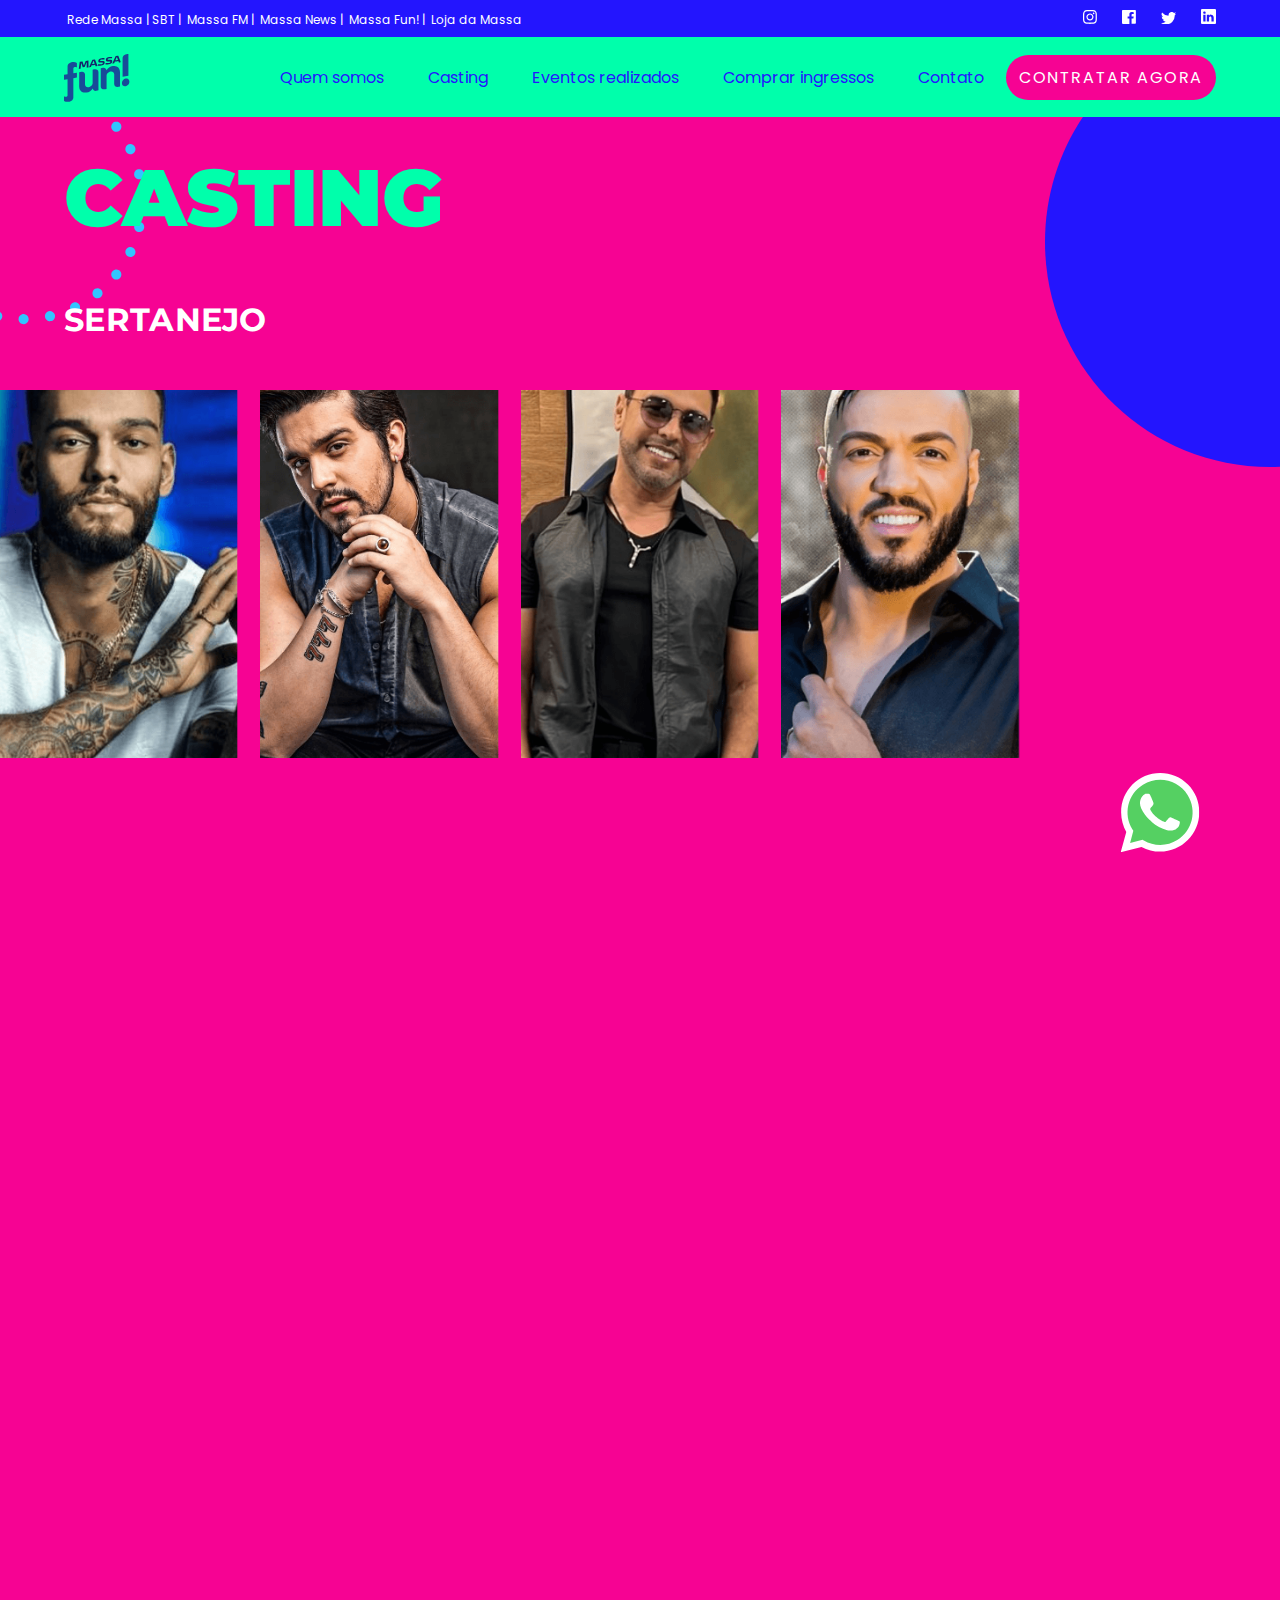
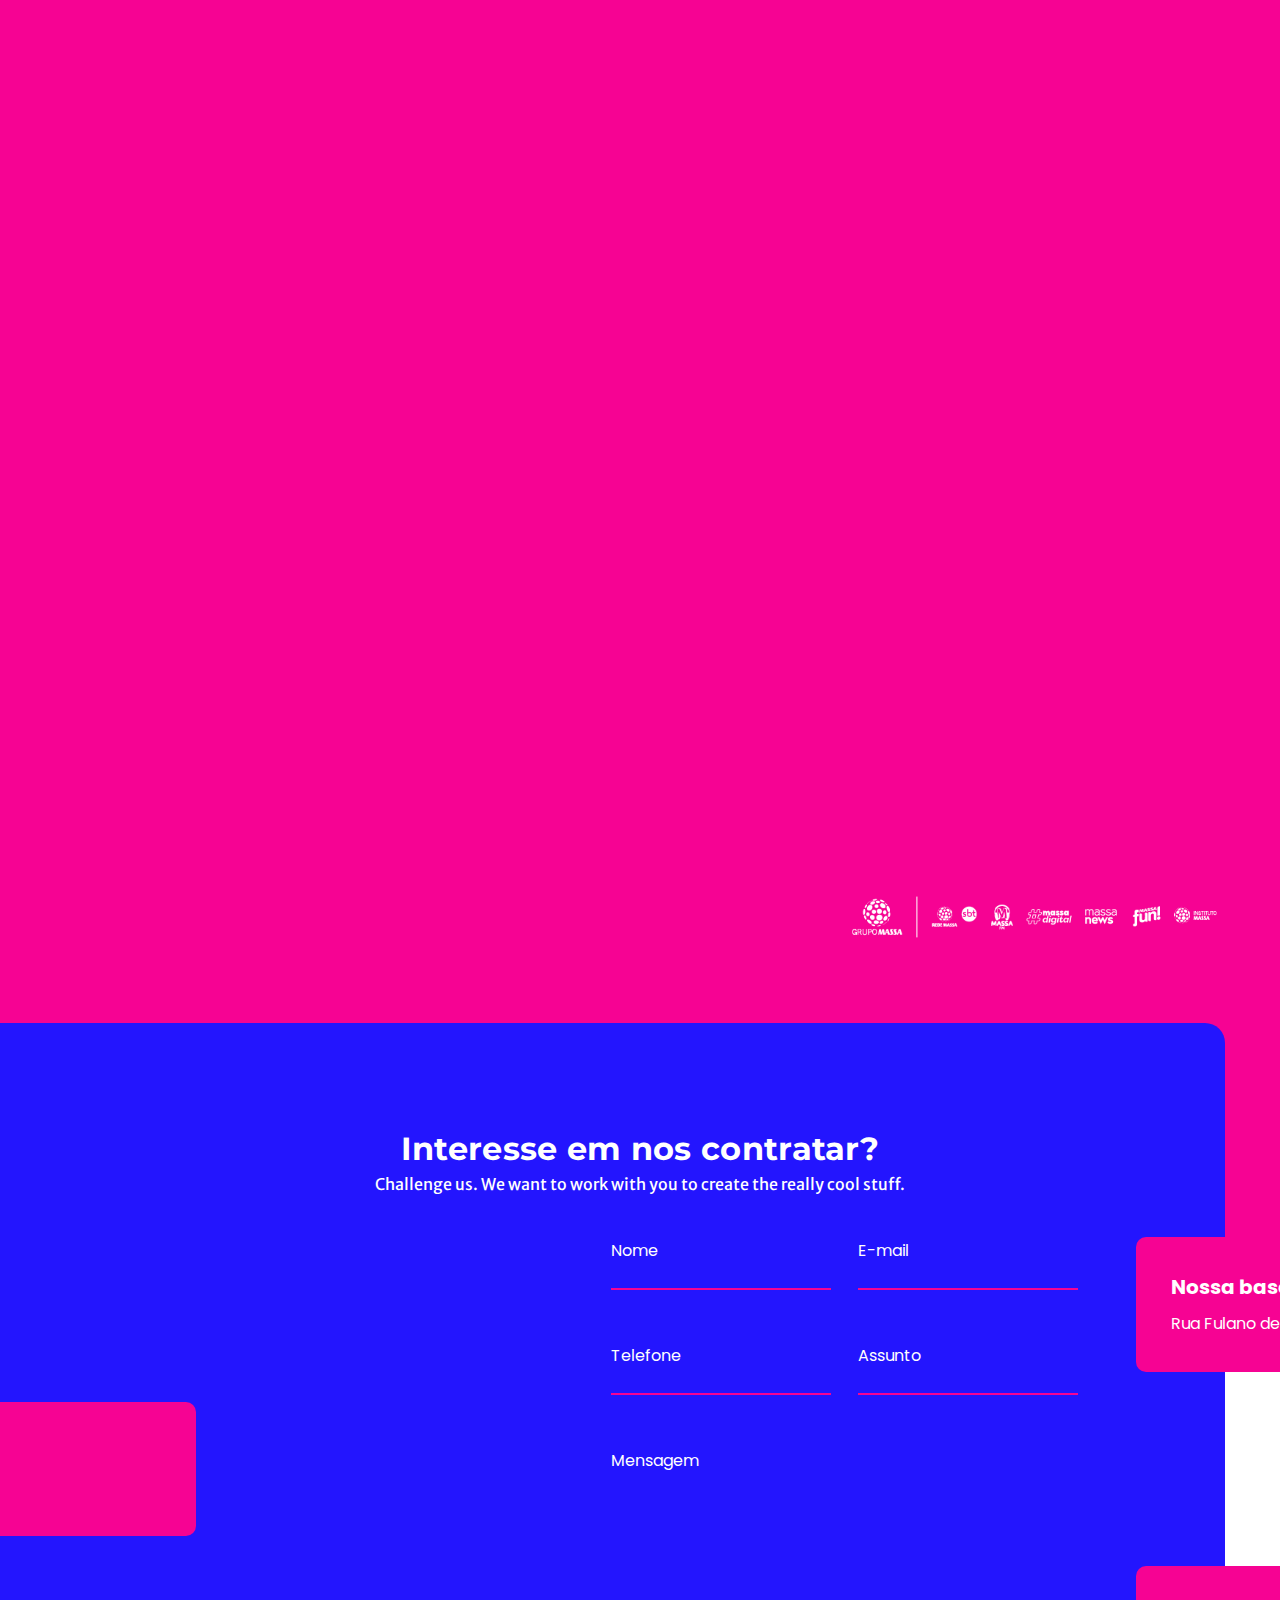
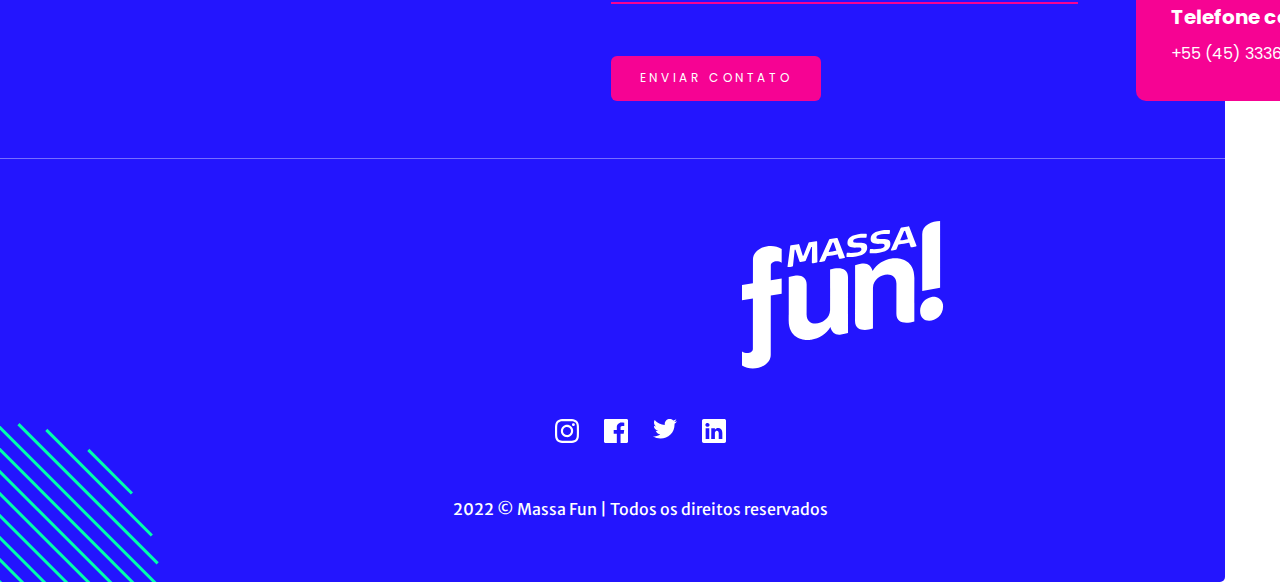
<file: casting.html>
<!DOCTYPE html>
<html lang="pt-br">
  <head>
    <meta charset="UTF-8" />
    <meta http-equiv="X-UA-Compatible" content="IE=edge" />
    <meta name="viewport" content="width=device-width, initial-scale=1.0" />
    <title>Massa Fun</title>
    <link rel="stylesheet" href="assets/css/style.css" />
    <link rel="preconnect" href="https://fonts.googleapis.com" />
    <link rel="preconnect" href="https://fonts.gstatic.com" crossorigin />
    <link
      href="https://fonts.googleapis.com/css2?family=Merriweather+Sans:wght@300;400;500;700&family=Montserrat:wght@300;200;400;600;700;900&family=Poppins:wght@300;400;700&display=swap"
      rel="stylesheet"
    />
    <link
      rel="shortcut icon"
      href="assets/img/favicon.ico"
      type="image/x-icon"
    />

    <meta name="description" content="Massa Fun - eventos" />
    <meta name="keywords" content="eventos, artistas, música" />
    <link
      rel="stylesheet"
      href="https://unpkg.com/swiper/swiper-bundle.min.css"
    />
  </head>
  <body>
    <header class="main_header">
      <nav class="top_nav">
        <div class="container">
          <ul>
            <li><a href="#">Rede Massa | SBT </a></li>
            <li><a href="#">Massa FM </a></li>
            <li><a href="#">Massa News </a></li>
            <li><a href="#"> Massa Fun! </a></li>
            <li><a href="#" class="ultimo">Loja da Massa</a></li>
          </ul>

          <div class="social_menu">
            <a href="#"
              ><svg
                id="instagram01"
                xmlns="http://www.w3.org/2000/svg"
                width="13.889"
                height="13.889"
                viewBox="0 0 13.889 13.889"
              >
                <path
                  id="Vector01"
                  d="M10.653,2.4a.833.833,0,1,0,.589.244.833.833,0,0,0-.589-.244Zm3.194,1.681A5.271,5.271,0,0,0,13.528,2.4a3.431,3.431,0,0,0-.806-1.229,3.264,3.264,0,0,0-1.229-.8A5.069,5.069,0,0,0,9.806.042C9.069,0,8.833,0,6.944,0S4.819,0,4.083.042A5.069,5.069,0,0,0,2.4.368a3.319,3.319,0,0,0-1.229.8A3.264,3.264,0,0,0,.368,2.4,5.069,5.069,0,0,0,.042,4.083C0,4.819,0,5.056,0,6.944S0,9.069.042,9.806a5.069,5.069,0,0,0,.326,1.688,3.264,3.264,0,0,0,.8,1.229,3.319,3.319,0,0,0,1.229.8,5.069,5.069,0,0,0,1.688.326c.736.042.972.042,2.861.042s2.125,0,2.861-.042a5.069,5.069,0,0,0,1.688-.326,3.264,3.264,0,0,0,1.229-.8,3.368,3.368,0,0,0,.806-1.229,5.271,5.271,0,0,0,.319-1.688c0-.736.042-.972.042-2.861s0-2.125-.042-2.861ZM12.6,9.722a3.9,3.9,0,0,1-.236,1.292,2.125,2.125,0,0,1-.521.8,2.215,2.215,0,0,1-.8.521,3.9,3.9,0,0,1-1.292.236c-.694.035-.951.042-2.778.042s-2.083,0-2.778-.042a3.979,3.979,0,0,1-1.347-.208,2.271,2.271,0,0,1-.764-.521,2.083,2.083,0,0,1-.514-.8,3.847,3.847,0,0,1-.278-1.319c0-.694-.042-.951-.042-2.778s0-2.083.042-2.778a3.847,3.847,0,0,1,.243-1.319,2.083,2.083,0,0,1,.549-.764,2.181,2.181,0,0,1,.764-.556,3.979,3.979,0,0,1,1.319-.236c.694,0,.951-.042,2.778-.042s2.083,0,2.778.042a3.9,3.9,0,0,1,1.292.236,2.125,2.125,0,0,1,.826.556,2.125,2.125,0,0,1,.521.764A3.9,3.9,0,0,1,12.6,4.167c.035.694.042.951.042,2.778S12.632,9.028,12.6,9.722ZM6.944,3.382a3.556,3.556,0,1,0,1.367.267,3.563,3.563,0,0,0-1.367-.267Zm0,5.875a2.313,2.313,0,1,1,.885-.176,2.313,2.313,0,0,1-.885.176Z"
                  transform="translate(0 0)"
                  fill="#fff"
                />
              </svg>
            </a>
            <a href="#"
              ><svg
                id="facebook03"
                xmlns="http://www.w3.org/2000/svg"
                width="13.889"
                height="13.889"
                viewBox="0 0 13.889 13.889"
              >
                <path
                  id="Vector02"
                  d="M13.125,0H.764A.764.764,0,0,0,0,.764V13.125a.764.764,0,0,0,.764.764H7.417V8.507H5.611V6.424H7.417V4.861a2.528,2.528,0,0,1,2.694-2.778,14.069,14.069,0,0,1,1.618.083V4.042h-1.1c-.875,0-1.042.417-1.042,1.021V6.4h2.083L11.4,8.486H9.583v5.4h3.542a.764.764,0,0,0,.764-.764V.764A.764.764,0,0,0,13.125,0Z"
                  fill="#fff"
                />
              </svg>
            </a>
            <a href="#"
              ><svg
                id="Twitter01"
                xmlns="http://www.w3.org/2000/svg"
                width="15.361"
                height="12.5"
                viewBox="0 0 15.361 12.5"
              >
                <path
                  id="Vector03"
                  d="M15.361,1.481a6.372,6.372,0,0,1-1.81.5A3.163,3.163,0,0,0,14.938.234a6.262,6.262,0,0,1-2,.765A3.151,3.151,0,0,0,7.484,3.154a3.085,3.085,0,0,0,.081.719,8.931,8.931,0,0,1-6.5-3.3,3.158,3.158,0,0,0,.98,4.212A3.078,3.078,0,0,1,.615,4.395v.039A3.154,3.154,0,0,0,3.145,7.526a3.172,3.172,0,0,1-.83.111,2.973,2.973,0,0,1-.592-.059A3.157,3.157,0,0,0,4.668,9.769,6.319,6.319,0,0,1,.752,11.12,6.389,6.389,0,0,1,0,11.074,8.809,8.809,0,0,0,4.824,12.5,8.914,8.914,0,0,0,13.8,3.522c0-.137,0-.273-.01-.407A6.416,6.416,0,0,0,15.361,1.481Z"
                  fill="#fff"
                />
              </svg>
            </a>
            <a href="#"
              ><svg
                id="Linkedin01"
                xmlns="http://www.w3.org/2000/svg"
                width="15"
                height="15"
                viewBox="0 0 15 15"
              >
                <path
                  id="Vector04"
                  d="M13.892,0H1.108A1.092,1.092,0,0,0,0,1.075v12.85A1.092,1.092,0,0,0,1.108,15H13.892A1.092,1.092,0,0,0,15,13.925V1.075A1.091,1.091,0,0,0,13.892,0ZM4.548,12.556H2.281V5.784H4.548v6.772Zm-1.133-7.7H3.4a1.174,1.174,0,1,1,.029-2.34,1.174,1.174,0,1,1-.014,2.34Zm9.3,7.7H10.452V8.933c0-.911-.328-1.532-1.148-1.532a1.238,1.238,0,0,0-1.162.824,1.512,1.512,0,0,0-.075.549v3.783H5.8s.03-6.137,0-6.772H8.066v.96a2.25,2.25,0,0,1,2.041-1.119c1.491,0,2.609.967,2.609,3.048v3.883ZM8.052,6.765l.015-.021v.021Z"
                  transform="translate(0)"
                  fill="#fff"
                />
              </svg>
            </a>
          </div>
        </div>
      </nav>
      <div class="main_nav">
        <div class="container">
          <a href="index.html" class="logo">
            <img src="assets/img/logo.svg" alt="Massa Fun"
          /></a>

          <nav>
            <button class="btn_mobile">
              <span class="hamburgger"></span>
            </button>
            <ul class="menu">
              <li><a href="index.html#quem-somos">Quem somos</a></li>
              <li><a href="casting.html">Casting</a></li>
              <li>
                <a href="index.html#eventos-realizados">Eventos realizados</a>
              </li>
              <li>
                <a href="index.html#proximos-eventos">Comprar ingressos</a>
              </li>
              <li><a href="#contratar-agora">Contato</a></li>
              <li>
                <a href="#contratar-agora" class="btn">CONTRATAR AGORA</a>
              </li>
            </ul>
          </nav>
        </div>
      </div>

      <div class="menu_mobile">
        <div class="menu_area">
          <img src="assets/img/logo_menu_mobile.svg" alt="Massa Fun" />

          <ul>
            <li><a href="index.html#quem-somos">Quem somos</a></li>
            <li><a href="casting.html">Casting</a></li>
            <li>
              <a href="index.html#eventos-realizados">Eventos realizados</a>
            </li>
            <li><a href="index.html#proximos-eventos">Comprar ingressos</a></li>
            <li><a href="#contato">Contato</a></li>
            <li>
              <a href="#contratar-agora" class="btn">CONTRATAR AGORA</a>
            </li>
          </ul>

          <div class="social_menu menu_social_mobile">
            <a href=""
              ><svg
                id="instagram02"
                xmlns="http://www.w3.org/2000/svg"
                width="23"
                height="23"
                viewBox="0 0 23 23"
              >
                <path
                  id="Vector05"
                  d="M10.653,2.4a.833.833,0,1,0,.589.244.833.833,0,0,0-.589-.244Zm3.194,1.681A5.271,5.271,0,0,0,13.528,2.4a3.431,3.431,0,0,0-.806-1.229,3.264,3.264,0,0,0-1.229-.8A5.069,5.069,0,0,0,9.806.042C9.069,0,8.833,0,6.944,0S4.819,0,4.083.042A5.069,5.069,0,0,0,2.4.368a3.319,3.319,0,0,0-1.229.8A3.264,3.264,0,0,0,.368,2.4,5.069,5.069,0,0,0,.042,4.083C0,4.819,0,5.056,0,6.944S0,9.069.042,9.806a5.069,5.069,0,0,0,.326,1.688,3.264,3.264,0,0,0,.8,1.229,3.319,3.319,0,0,0,1.229.8,5.069,5.069,0,0,0,1.688.326c.736.042.972.042,2.861.042s2.125,0,2.861-.042a5.069,5.069,0,0,0,1.688-.326,3.264,3.264,0,0,0,1.229-.8,3.368,3.368,0,0,0,.806-1.229,5.271,5.271,0,0,0,.319-1.688c0-.736.042-.972.042-2.861s0-2.125-.042-2.861ZM12.6,9.722a3.9,3.9,0,0,1-.236,1.292,2.125,2.125,0,0,1-.521.8,2.215,2.215,0,0,1-.8.521,3.9,3.9,0,0,1-1.292.236c-.694.035-.951.042-2.778.042s-2.083,0-2.778-.042a3.979,3.979,0,0,1-1.347-.208,2.271,2.271,0,0,1-.764-.521,2.083,2.083,0,0,1-.514-.8,3.847,3.847,0,0,1-.278-1.319c0-.694-.042-.951-.042-2.778s0-2.083.042-2.778a3.847,3.847,0,0,1,.243-1.319,2.083,2.083,0,0,1,.549-.764,2.181,2.181,0,0,1,.764-.556,3.979,3.979,0,0,1,1.319-.236c.694,0,.951-.042,2.778-.042s2.083,0,2.778.042a3.9,3.9,0,0,1,1.292.236,2.125,2.125,0,0,1,.826.556,2.125,2.125,0,0,1,.521.764A3.9,3.9,0,0,1,12.6,4.167c.035.694.042.951.042,2.778S12.632,9.028,12.6,9.722ZM6.944,3.382a3.556,3.556,0,1,0,1.367.267,3.563,3.563,0,0,0-1.367-.267Zm0,5.875a2.313,2.313,0,1,1,.885-.176,2.313,2.313,0,0,1-.885.176Z"
                  transform="translate(0 0)"
                  fill="#2315fe"
                ></path>
              </svg>
            </a>
            <a href=""
              ><svg
                id="facebook02"
                xmlns="http://www.w3.org/2000/svg"
                width="23"
                height="23"
                viewBox="0 0 23 23"
              >
                <path
                  id="Vector06"
                  d="M13.125,0H.764A.764.764,0,0,0,0,.764V13.125a.764.764,0,0,0,.764.764H7.417V8.507H5.611V6.424H7.417V4.861a2.528,2.528,0,0,1,2.694-2.778,14.069,14.069,0,0,1,1.618.083V4.042h-1.1c-.875,0-1.042.417-1.042,1.021V6.4h2.083L11.4,8.486H9.583v5.4h3.542a.764.764,0,0,0,.764-.764V.764A.764.764,0,0,0,13.125,0Z"
                  fill="#2315fe"
                ></path>
              </svg>
            </a>
            <a href=""
              ><svg
                id="Twitter03"
                xmlns="http://www.w3.org/2000/svg"
                width="23"
                height="23"
                viewBox="0 0 23 23"
              >
                <path
                  id="Vector07"
                  d="M15.361,1.481a6.372,6.372,0,0,1-1.81.5A3.163,3.163,0,0,0,14.938.234a6.262,6.262,0,0,1-2,.765A3.151,3.151,0,0,0,7.484,3.154a3.085,3.085,0,0,0,.081.719,8.931,8.931,0,0,1-6.5-3.3,3.158,3.158,0,0,0,.98,4.212A3.078,3.078,0,0,1,.615,4.395v.039A3.154,3.154,0,0,0,3.145,7.526a3.172,3.172,0,0,1-.83.111,2.973,2.973,0,0,1-.592-.059A3.157,3.157,0,0,0,4.668,9.769,6.319,6.319,0,0,1,.752,11.12,6.389,6.389,0,0,1,0,11.074,8.809,8.809,0,0,0,4.824,12.5,8.914,8.914,0,0,0,13.8,3.522c0-.137,0-.273-.01-.407A6.416,6.416,0,0,0,15.361,1.481Z"
                  fill="#2315fe"
                ></path>
              </svg>
            </a>
            <a href=""
              ><svg
                id="Linkedin02"
                xmlns="http://www.w3.org/2000/svg"
                width="23"
                height="23"
                viewBox="0 0 23 23"
              >
                <path
                  id="Vector08"
                  d="M13.892,0H1.108A1.092,1.092,0,0,0,0,1.075v12.85A1.092,1.092,0,0,0,1.108,15H13.892A1.092,1.092,0,0,0,15,13.925V1.075A1.091,1.091,0,0,0,13.892,0ZM4.548,12.556H2.281V5.784H4.548v6.772Zm-1.133-7.7H3.4a1.174,1.174,0,1,1,.029-2.34,1.174,1.174,0,1,1-.014,2.34Zm9.3,7.7H10.452V8.933c0-.911-.328-1.532-1.148-1.532a1.238,1.238,0,0,0-1.162.824,1.512,1.512,0,0,0-.075.549v3.783H5.8s.03-6.137,0-6.772H8.066v.96a2.25,2.25,0,0,1,2.041-1.119c1.491,0,2.609.967,2.609,3.048v3.883ZM8.052,6.765l.015-.021v.021Z"
                  transform="translate(0)"
                  fill="#2315fe"
                ></path>
              </svg>
            </a>
          </div>

          <img
            src="assets/img/todas_empresas.png"
            class="img todas_empresas"
            alt="empresas"
          />
        </div>
      </div>
    </header>
    <main class="main_content_casting">
      <svg
        width="248"
        height="248"
        viewBox="0 0 248 248"
        fill="none"
        xmlns="http://www.w3.org/2000/svg"
        class="pontos_"
      >
        <path
          d="M128.684 5.073C128.684 6.0763 128.387 7.05707 127.829 7.8913C127.272 8.72552 126.48 9.37577 125.553 9.75977C124.626 10.1438 123.606 10.2442 122.622 10.0486C121.638 9.85292 120.734 9.36989 120.024 8.66052C119.315 7.95115 118.832 7.04729 118.636 6.06329C118.44 5.07929 118.54 4.05931 118.924 3.13232C119.308 2.20534 119.958 1.41302 120.792 0.855469C121.626 0.29792 122.607 0.000197773 123.61 0C124.956 -2.61315e-08 126.246 0.534436 127.198 1.48578C128.149 2.43712 128.684 3.72746 128.684 5.073Z"
          fill="#32C5FF"
        />
        <path
          d="M102.18 6.9158C102.403 7.89417 102.332 8.91679 101.974 9.8544C101.616 10.792 100.988 11.6025 100.17 12.1833C99.3514 12.7641 98.3792 13.0893 97.376 13.1175C96.3728 13.1458 95.3838 12.8759 94.534 12.342C93.6842 11.8082 93.0119 11.0344 92.6019 10.1184C92.1919 9.20238 92.0628 8.18535 92.2308 7.19595C92.3988 6.20656 92.8565 5.2892 93.5459 4.55991C94.2353 3.83061 95.1254 3.32216 96.1038 3.09879C97.4157 2.79955 98.7927 3.03352 99.9321 3.7493C101.071 4.46507 101.88 5.60407 102.18 6.9158Z"
          fill="#32C5FF"
        />
        <path
          d="M76.7498 14.6112C77.185 15.5152 77.3424 16.5279 77.2021 17.5214C77.0617 18.5149 76.63 19.4444 75.9613 20.1924C75.2927 20.9405 74.4173 21.4735 73.4458 21.724C72.4742 21.9746 71.4502 21.9314 70.5032 21.6C69.5562 21.2686 68.7288 20.6638 68.1255 19.8621C67.5222 19.0604 67.1702 18.0979 67.1139 17.0961C67.0577 16.0944 67.2998 15.0985 67.8096 14.2343C68.3193 13.3701 69.0739 12.6765 69.9778 12.2412C70.5781 11.9521 71.2294 11.7841 71.8946 11.7467C72.5598 11.7094 73.2259 11.8035 73.8547 12.0235C74.4836 12.2436 75.0629 12.5854 75.5596 13.0294C76.0564 13.4734 76.4608 14.0109 76.7498 14.6112Z"
          fill="#32C5FF"
        />
        <path
          d="M53.6698 27.7712C54.2957 28.5554 54.675 29.5076 54.7597 30.5073C54.8445 31.507 54.6308 32.5094 54.1459 33.3878C53.6609 34.2661 52.9265 34.9809 52.0353 35.4418C51.1441 35.9027 50.1362 36.089 49.1392 35.9771C48.1421 35.8653 47.2006 35.4603 46.4337 34.8133C45.6668 34.1664 45.109 33.3065 44.8308 32.3426C44.5526 31.3786 44.5664 30.3538 44.8706 29.3977C45.1748 28.4416 45.7557 27.5972 46.5398 26.9712C47.0605 26.5555 47.6579 26.2465 48.298 26.0617C48.9382 25.877 49.6084 25.8201 50.2705 25.8944C50.9326 25.9687 51.5735 26.1727 52.1568 26.4947C52.7401 26.8167 53.2542 27.2505 53.6698 27.7712Z"
          fill="#32C5FF"
        />
        <path
          d="M34.0983 45.7369C34.8827 46.3629 35.4639 47.2075 35.7683 48.1638C36.0727 49.1201 36.0868 50.1452 35.8085 51.1095C35.5303 52.0737 34.9724 52.9339 34.2053 53.581C33.4383 54.2282 32.4965 54.6334 31.4992 54.7453C30.5018 54.8572 29.4937 54.6708 28.6022 54.2097C27.7108 53.7486 26.9762 53.0335 26.4912 52.1549C26.0062 51.2763 25.7927 50.2735 25.8776 49.2735C25.9625 48.2735 26.3421 47.3212 26.9683 46.5369C27.8078 45.4855 29.0305 44.8106 30.3676 44.6606C31.7047 44.5105 33.0466 44.8977 34.0983 45.7369Z"
          fill="#32C5FF"
        />
        <path
          d="M19.0129 67.6078C19.9168 68.0432 20.6715 68.7368 21.1812 69.601C21.691 70.4652 21.933 71.4611 21.8768 72.4628C21.8205 73.4646 21.4685 74.4271 20.8652 75.2288C20.262 76.0305 19.4345 76.6353 18.4875 76.9667C17.5405 77.2981 16.5165 77.3413 15.545 77.0907C14.5735 76.8402 13.698 76.3072 13.0294 75.5591C12.3608 74.8111 11.929 73.8816 11.7887 72.8881C11.6483 71.8946 11.8057 70.8819 12.2409 69.9779C12.5299 69.3776 12.9344 68.8401 13.4311 68.3961C13.9279 67.9521 14.5072 67.6103 15.136 67.3902C15.7649 67.1702 16.4309 67.0761 17.0961 67.1134C17.7613 67.1508 18.4126 67.3187 19.0129 67.6078Z"
          fill="#32C5FF"
        />
        <path
          d="M9.1741 92.2869C10.1526 92.5101 11.0429 93.0185 11.7324 93.7477C12.422 94.4769 12.8798 95.3942 13.0479 96.3837C13.2161 97.3731 13.0871 98.3901 12.6772 99.3062C12.2673 100.222 11.5949 100.996 10.7451 101.53C9.89535 102.064 8.90631 102.334 7.9031 102.306C6.89989 102.278 5.92754 101.953 5.10909 101.372C4.29065 100.791 3.66286 99.9804 3.30508 99.0427C2.9473 98.105 2.87559 97.0823 3.09908 96.1039C3.24732 95.4544 3.52209 94.8404 3.90762 94.2971C4.29315 93.7537 4.78191 93.2916 5.34603 92.9372C5.91015 92.5827 6.53857 92.3429 7.1954 92.2313C7.85222 92.1197 8.52458 92.1386 9.1741 92.2869Z"
          fill="#32C5FF"
        />
        <path
          d="M5.073 118.537C6.07663 118.537 7.05777 118.834 7.89233 119.392C8.7269 119.949 9.37743 120.742 9.7616 121.669C10.1458 122.596 10.2463 123.616 10.0506 124.601C9.85485 125.585 9.37154 126.489 8.66187 127.199C7.95219 127.909 7.04801 128.392 6.06366 128.588C5.07931 128.783 4.05903 128.683 3.13184 128.299C2.20464 127.915 1.4122 127.264 0.854736 126.429C0.297274 125.595 -0.00019768 124.614 9.8558e-08 123.61C0.000265221 122.265 0.534831 120.975 1.48615 120.023C2.43746 119.072 3.72764 118.537 5.073 118.537Z"
          fill="#32C5FF"
        />
        <path
          d="M6.91577 145.041C7.89395 144.818 8.91635 144.89 9.8537 145.248C10.7911 145.605 11.6013 146.233 12.1819 147.051C12.7625 147.87 13.0874 148.842 13.1155 149.845C13.1437 150.848 12.8738 151.836 12.34 152.686C11.8062 153.535 11.0325 154.208 10.1167 154.618C9.20089 155.027 8.1841 155.156 7.19495 154.988C6.20579 154.82 5.28869 154.363 4.55957 153.674C3.83046 152.984 3.32208 152.094 3.09876 151.116C2.79954 149.804 3.0336 148.428 3.74939 147.288C4.46518 146.149 5.60412 145.341 6.91577 145.041Z"
          fill="#32C5FF"
        />
        <path
          d="M14.6111 170.47C15.5151 170.035 16.5278 169.877 17.5212 170.018C18.5146 170.158 19.444 170.59 20.192 171.258C20.94 171.927 21.473 172.802 21.7236 173.774C21.9741 174.745 21.931 175.769 21.5996 176.716C21.2683 177.663 20.6635 178.491 19.862 179.094C19.0604 179.697 18.0979 180.049 17.0962 180.106C16.0945 180.162 15.0986 179.92 14.2344 179.411C13.3703 178.901 12.6766 178.147 12.2411 177.243C11.9519 176.642 11.7837 175.991 11.7463 175.326C11.7089 174.66 11.8029 173.994 12.023 173.365C12.243 172.736 12.5849 172.157 13.029 171.66C13.4731 171.163 14.0107 170.759 14.6111 170.47Z"
          fill="#32C5FF"
        />
        <path
          d="M27.7712 193.55C28.5555 192.924 29.5078 192.544 30.5078 192.459C31.5078 192.374 32.5106 192.588 33.3892 193.073C34.2679 193.558 34.9829 194.292 35.444 195.184C35.9051 196.075 36.0915 197.083 35.9796 198.081C35.8677 199.078 35.4625 200.02 34.8153 200.787C34.1682 201.554 33.308 202.112 32.3438 202.39C31.3795 202.668 30.3544 202.654 29.3981 202.35C28.4418 202.045 27.5972 201.464 26.9712 200.68C26.5555 200.159 26.2465 199.562 26.0617 198.922C25.877 198.281 25.8201 197.611 25.8944 196.949C25.9687 196.287 26.1727 195.646 26.4947 195.063C26.8167 194.48 27.2505 193.965 27.7712 193.55Z"
          fill="#32C5FF"
        />
        <path
          d="M45.7368 213.123C46.3628 212.339 47.2073 211.758 48.1633 211.454C49.1194 211.149 50.1443 211.136 51.1082 211.414C52.0722 211.692 52.932 212.25 53.5789 213.017C54.2259 213.784 54.6309 214.725 54.7428 215.722C54.8547 216.719 54.6684 217.727 54.2075 218.618C53.7466 219.509 53.0317 220.244 52.1534 220.729C51.2751 221.214 50.2726 221.427 49.2729 221.343C48.2732 221.258 47.3211 220.879 46.5369 220.253C46.0162 219.837 45.5824 219.323 45.2603 218.74C44.9383 218.157 44.7343 217.516 44.66 216.853C44.5858 216.191 44.6426 215.521 44.8274 214.881C45.0122 214.241 45.3212 213.643 45.7368 213.123Z"
          fill="#32C5FF"
        />
        <path
          d="M67.6079 228.207C68.0432 227.303 68.7368 226.548 69.601 226.038C70.4652 225.529 71.4611 225.287 72.4628 225.343C73.4646 225.399 74.4271 225.751 75.2288 226.354C76.0305 226.958 76.6353 227.785 76.9667 228.732C77.2981 229.679 77.3413 230.703 77.0907 231.675C76.8402 232.646 76.3072 233.522 75.5591 234.19C74.8111 234.859 73.8816 235.291 72.8881 235.431C71.8946 235.571 70.8819 235.414 69.9779 234.979C69.3776 234.69 68.8401 234.285 68.3961 233.789C67.9521 233.292 67.6103 232.713 67.3902 232.084C67.1702 231.455 67.0761 230.789 67.1134 230.124C67.1508 229.458 67.3188 228.807 67.6079 228.207Z"
          fill="#32C5FF"
        />
        <path
          d="M92.2872 238.046C92.5104 237.068 93.0187 236.177 93.7479 235.488C94.4771 234.798 95.3944 234.341 96.3838 234.172C97.3733 234.004 98.3904 234.133 99.3064 234.543C100.223 234.953 100.996 235.625 101.53 236.475C102.064 237.325 102.334 238.314 102.306 239.317C102.278 240.32 101.953 241.293 101.372 242.111C100.791 242.93 99.9806 243.557 99.0429 243.915C98.1052 244.273 97.0825 244.345 96.1041 244.121C95.4545 243.973 94.8405 243.698 94.297 243.313C93.7536 242.927 93.2915 242.439 92.9371 241.874C92.5826 241.31 92.3427 240.682 92.2312 240.025C92.1197 239.368 92.1387 238.696 92.2872 238.046Z"
          fill="#32C5FF"
        />
        <path
          d="M118.537 242.147C118.537 241.144 118.835 240.163 119.393 239.329C119.95 238.495 120.742 237.845 121.669 237.461C122.596 237.077 123.616 236.977 124.6 237.173C125.584 237.369 126.488 237.852 127.198 238.561C127.907 239.271 128.39 240.175 128.586 241.159C128.781 242.143 128.681 243.163 128.297 244.09C127.913 245.017 127.263 245.809 126.428 246.366C125.594 246.924 124.613 247.221 123.61 247.221C122.944 247.221 122.284 247.09 121.669 246.835C121.053 246.58 120.494 246.206 120.023 245.735C119.551 245.264 119.178 244.704 118.923 244.089C118.668 243.473 118.537 242.813 118.537 242.147Z"
          fill="#32C5FF"
        />
        <path
          d="M145.041 240.304C144.818 239.326 144.89 238.303 145.248 237.366C145.605 236.429 146.233 235.618 147.051 235.038C147.87 234.457 148.842 234.132 149.845 234.104C150.848 234.076 151.836 234.346 152.686 234.88C153.535 235.413 154.208 236.187 154.618 237.103C155.027 238.019 155.156 239.035 154.988 240.025C154.82 241.014 154.363 241.931 153.674 242.66C152.984 243.389 152.094 243.897 151.116 244.121C150.467 244.269 149.794 244.288 149.137 244.177C148.481 244.065 147.852 243.825 147.288 243.471C146.724 243.116 146.235 242.654 145.849 242.111C145.464 241.567 145.189 240.953 145.041 240.304Z"
          fill="#32C5FF"
        />
        <path
          d="M170.47 232.609C170.035 231.705 169.877 230.692 170.018 229.698C170.158 228.705 170.59 227.775 171.258 227.026C171.927 226.278 172.803 225.745 173.774 225.494C174.746 225.244 175.77 225.287 176.718 225.618C177.665 225.95 178.493 226.555 179.096 227.356C179.699 228.158 180.052 229.121 180.108 230.123C180.164 231.125 179.922 232.121 179.412 232.986C178.902 233.85 178.147 234.544 177.243 234.979C176.643 235.268 175.992 235.436 175.326 235.474C174.661 235.511 173.995 235.417 173.366 235.197C172.737 234.977 172.157 234.635 171.661 234.191C171.164 233.747 170.759 233.209 170.47 232.609Z"
          fill="#32C5FF"
        />
        <path
          d="M193.55 219.449C192.924 218.665 192.545 217.713 192.46 216.713C192.375 215.713 192.589 214.711 193.074 213.832C193.559 212.954 194.293 212.239 195.184 211.778C196.076 211.317 197.083 211.131 198.081 211.243C199.078 211.355 200.019 211.76 200.786 212.407C201.553 213.054 202.111 213.914 202.389 214.878C202.667 215.842 202.653 216.866 202.349 217.823C202.045 218.779 201.464 219.623 200.68 220.249C199.628 221.088 198.286 221.475 196.949 221.325C195.612 221.175 194.389 220.5 193.55 219.449Z"
          fill="#32C5FF"
        />
        <path
          d="M213.123 201.483C212.339 200.857 211.758 200.013 211.454 199.056C211.149 198.1 211.136 197.076 211.414 196.112C211.692 195.148 212.25 194.288 213.017 193.641C213.784 192.994 214.725 192.589 215.722 192.477C216.719 192.365 217.727 192.551 218.618 193.012C219.509 193.473 220.244 194.188 220.729 195.066C221.214 195.945 221.428 196.947 221.343 197.947C221.258 198.947 220.879 199.899 220.253 200.683C219.837 201.204 219.323 201.637 218.74 201.959C218.157 202.281 217.516 202.485 216.854 202.56C216.191 202.634 215.521 202.577 214.881 202.392C214.241 202.208 213.643 201.899 213.123 201.483Z"
          fill="#32C5FF"
        />
        <path
          d="M228.207 179.612C227.303 179.177 226.548 178.483 226.038 177.619C225.528 176.754 225.286 175.758 225.342 174.756C225.398 173.754 225.75 172.791 226.354 171.989C226.957 171.187 227.785 170.582 228.732 170.251C229.68 169.92 230.704 169.876 231.676 170.127C232.648 170.378 233.523 170.911 234.192 171.66C234.861 172.408 235.292 173.338 235.432 174.332C235.572 175.326 235.415 176.339 234.979 177.243C234.69 177.843 234.285 178.381 233.789 178.825C233.292 179.268 232.712 179.61 232.084 179.83C231.455 180.05 230.789 180.144 230.124 180.107C229.458 180.069 228.807 179.901 228.207 179.612Z"
          fill="#32C5FF"
        />
        <path
          d="M238.046 154.933C237.068 154.709 236.178 154.201 235.489 153.472C234.799 152.743 234.342 151.826 234.174 150.837C234.006 149.847 234.135 148.831 234.545 147.915C234.954 146.999 235.627 146.225 236.476 145.692C237.326 145.158 238.315 144.888 239.317 144.916C240.32 144.944 241.292 145.269 242.111 145.85C242.929 146.43 243.557 147.24 243.915 148.178C244.272 149.115 244.344 150.138 244.121 151.116C243.973 151.765 243.698 152.379 243.313 152.923C242.927 153.466 242.438 153.928 241.874 154.283C241.31 154.637 240.682 154.877 240.025 154.989C239.368 155.1 238.696 155.081 238.046 154.933Z"
          fill="#32C5FF"
        />
        <path
          d="M242.147 128.684C241.143 128.684 240.162 128.387 239.328 127.829C238.493 127.271 237.843 126.479 237.459 125.552C237.075 124.625 236.974 123.605 237.17 122.62C237.366 121.636 237.849 120.732 238.559 120.022C239.269 119.313 240.173 118.829 241.157 118.634C242.141 118.438 243.161 118.538 244.089 118.922C245.016 119.306 245.808 119.957 246.366 120.791C246.923 121.626 247.221 122.607 247.221 123.61C247.221 124.956 246.686 126.246 245.735 127.198C244.783 128.15 243.493 128.684 242.147 128.684Z"
          fill="#32C5FF"
        />
        <path
          d="M240.304 102.18C239.326 102.403 238.303 102.332 237.366 101.974C236.428 101.616 235.618 100.988 235.037 100.17C234.456 99.3514 234.131 98.3792 234.103 97.376C234.074 96.3729 234.344 95.3838 234.878 94.534C235.412 93.6843 236.186 93.0118 237.102 92.6019C238.018 92.1919 239.035 92.0628 240.024 92.2308C241.013 92.3988 241.931 92.8565 242.66 93.5459C243.389 94.2353 243.898 95.1254 244.121 96.1038C244.27 96.7534 244.289 97.4259 244.177 98.0828C244.066 98.7397 243.826 99.3682 243.471 99.9325C243.117 100.497 242.655 100.986 242.111 101.371C241.568 101.757 240.954 102.032 240.304 102.18Z"
          fill="#32C5FF"
        />
        <path
          d="M232.61 76.7499C231.706 77.1856 230.693 77.3434 229.699 77.2034C228.705 77.0633 227.776 76.6316 227.027 75.9629C226.279 75.2943 225.745 74.4188 225.495 73.447C225.244 72.4752 225.287 71.4509 225.618 70.5035C225.949 69.5562 226.554 68.7284 227.356 68.1249C228.158 67.5214 229.121 67.1692 230.123 67.113C231.125 67.0567 232.121 67.2989 232.986 67.8088C233.85 68.3188 234.544 69.0737 234.979 69.978C235.563 71.1902 235.641 72.5845 235.197 73.8544C234.753 75.1243 233.822 76.1659 232.61 76.7499Z"
          fill="#32C5FF"
        />
        <path
          d="M219.449 53.6698C218.665 54.2956 217.713 54.675 216.713 54.7597C215.713 54.8445 214.711 54.6309 213.832 54.1459C212.954 53.661 212.239 52.9264 211.778 52.0353C211.317 51.1441 211.131 50.1363 211.243 49.1392C211.355 48.1421 211.76 47.2006 212.407 46.4337C213.054 45.6669 213.914 45.109 214.878 44.8308C215.842 44.5526 216.866 44.5664 217.823 44.8706C218.779 45.1748 219.623 45.7557 220.249 46.5398C220.665 47.0604 220.974 47.6579 221.158 48.298C221.343 48.9381 221.4 49.6084 221.326 50.2705C221.252 50.9326 221.048 51.5736 220.725 52.1568C220.403 52.7401 219.97 53.2542 219.449 53.6698Z"
          fill="#32C5FF"
        />
        <path
          d="M201.483 34.0969C200.857 34.881 200.013 35.4619 199.056 35.7661C198.1 36.0703 197.075 36.0841 196.111 35.8059C195.148 35.5277 194.288 34.9699 193.641 34.203C192.994 33.4361 192.589 32.4946 192.477 31.4976C192.365 30.5005 192.551 29.4926 193.012 28.6014C193.473 27.7103 194.188 26.9758 195.066 26.4908C195.945 26.0059 196.947 25.7923 197.947 25.877C198.947 25.9618 199.899 26.341 200.683 26.9669C201.204 27.3825 201.637 27.8967 201.959 28.4799C202.281 29.0632 202.485 29.7041 202.56 30.3662C202.634 31.0283 202.577 31.6986 202.392 32.3387C202.208 32.9788 201.898 33.5763 201.483 34.0969Z"
          fill="#32C5FF"
        />
        <path
          d="M179.613 19.013C179.178 19.9173 178.484 20.6722 177.62 21.1822C176.756 21.6923 175.759 21.9345 174.757 21.8783C173.755 21.8222 172.792 21.4702 171.991 20.8667C171.189 20.2633 170.584 19.4356 170.252 18.4884C169.921 17.5411 169.877 16.5168 170.128 15.545C170.379 14.5732 170.912 13.6976 171.66 13.0288C172.409 12.3601 173.339 11.9283 174.332 11.7881C175.326 11.6478 176.339 11.8055 177.243 12.241C178.455 12.8249 179.386 13.8663 179.83 15.1362C180.275 16.4061 180.197 17.8006 179.613 19.013Z"
          fill="#32C5FF"
        />
        <path
          d="M154.933 9.17386C154.71 10.152 154.202 11.042 153.472 11.7312C152.743 12.4205 151.826 12.878 150.837 13.046C149.848 13.2141 148.831 13.085 147.915 12.6751C147 12.2653 146.226 11.5932 145.692 10.7436C145.158 9.89407 144.888 8.9053 144.917 7.90237C144.945 6.89944 145.27 5.92737 145.85 5.1091C146.431 4.29082 147.241 3.66308 148.178 3.30526C149.116 2.94745 150.138 2.8756 151.116 3.09884C152.428 3.39846 153.567 4.20674 154.283 5.34597C154.998 6.4852 155.232 7.86211 154.933 9.17386Z"
          fill="#32C5FF"
        />
      </svg>

      <svg
        width="759"
        height="759"
        viewBox="0 0 759 759"
        fill="none"
        xmlns="http://www.w3.org/2000/svg"
        class="circulo_azul"
      >
        <path
          d="M379.5 0C589.092 0 759 169.908 759 379.5C759 589.092 589.092 759 379.5 759C169.908 759 0 589.092 0 379.5C0 169.908 169.908 0 379.5 0Z"
          fill="#2315FE"
        />
      </svg>

      <section class="casting_content index_">
        <div class="container">
          <h2 class="title_large">CASTING</h2>
        </div>
        <div class="categorias">
          <div class="categoria">
            <div class="header_casting container">
              <h2 class="titulo">sertanejo</h2>
            </div>

            <div class="swiper castig_slide categoria1">
              <div class="swiper-wrapper">
                <a href="artista.html" class="swiper-slide">
                  <img src="assets/img/casting-slide/1.png" alt="artista" />
                  <h2 class="nome_artista">Não Sei</h2>
                  <h3 class="data_evento">06/02</h3>
                </a>
                <a href="artista.html" class="swiper-slide">
                  <img src="assets/img/casting-slide/2.png" alt="artista" />
                  <h2 class="nome_artista">Luan Santana</h2>
                  <h3 class="data_evento">06/02</h3>
                </a>
                <a href="artista.html" class="swiper-slide">
                  <img src="assets/img/casting-slide/3.png" alt="artista" />
                  <h2 class="nome_artista">Zezé de Camargo</h2>
                  <h3 class="data_evento">06/02</h3>
                </a>
                <a href="artista.html" class="swiper-slide">
                  <img src="assets/img/casting-slide/4.png" alt="artista" />
                  <h2 class="nome_artista">Belo</h2>
                  <h3 class="data_evento">06/02</h3>
                </a>
              </div>
            </div>
          </div>

          <div class="categoria box">
            <div class="header_casting container">
              <h2 class="titulo">POP ROCK</h2>
            </div>

            <div class="swiper castig_slide categoria2">
              <div class="swiper-wrapper">
                <a href="artista.html" class="swiper-slide">
                  <img src="assets/img/casting-slide/9.png" alt="artista" />
                  <h2 class="nome_artista">Cantora</h2>
                  <h3 class="data_evento">06/02</h3>
                </a>
                <a href="artista.html" class="swiper-slide">
                  <img src="assets/img/casting-slide/10.png" alt="artista" />
                  <h2 class="nome_artista">Skank</h2>
                  <h3 class="data_evento">06/02</h3>
                </a>
                <a href="artista.html" class="swiper-slide">
                  <img src="assets/img/casting-slide/11.png" alt="artista" />
                  <h2 class="nome_artista">Capital Inicial</h2>
                  <h3 class="data_evento">06/02</h3>
                </a>
                <a href="artista.html" class="swiper-slide">
                  <img src="assets/img/casting-slide/12.png" alt="artista" />
                  <h2 class="nome_artista">Chorão</h2>
                  <h3 class="data_evento">06/02</h3>
                </a>
                <a href="artista.html" class="swiper-slide">
                  <img src="assets/img/casting-slide/13.png" alt="artista" />
                  <h2 class="nome_artista">Biquini Cavadão</h2>
                  <h3 class="data_evento">06/02</h3>
                </a>
                <a href="artista.html" class="swiper-slide">
                  <img src="assets/img/casting-slide/14.png" alt="artista" />
                  <h2 class="nome_artista">MC Alguma Coisa</h2>
                  <h3 class="data_evento">06/02</h3>
                </a>
                <a href="artista.html" class="swiper-slide">
                  <img src="assets/img/casting-slide/15.png" alt="artista" />
                  <h2 class="nome_artista">Ariana Grande</h2>
                  <h3 class="data_evento">06/02</h3>
                </a>
              </div>
            </div>
          </div>

          <div class="categoria box">
            <div class="header_casting container">
              <h2 class="titulo">samba e pagode</h2>
            </div>

            <div class="swiper castig_slide categoria3">
              <div class="swiper-wrapper">
                <a href="artista.html" class="swiper-slide">
                  <img src="assets/img/casting-slide/16.png" alt="artista" />
                  <h2 class="nome_artista">Zeca Pagodinho</h2>
                  <h3 class="data_evento">06/02</h3>
                </a>
                <a href="artista.html" class="swiper-slide">
                  <img src="assets/img/casting-slide/17.png" alt="artista" />
                  <h2 class="nome_artista">Alexandre Pires</h2>
                  <h3 class="data_evento">06/02</h3>
                </a>
                <a href="artista.html" class="swiper-slide">
                  <img src="assets/img/casting-slide/18.png" alt="artista" />
                  <h2 class="nome_artista">---</h2>
                  <h3 class="data_evento">06/02</h3>
                </a>
                <a href="artista.html" class="swiper-slide">
                  <img src="assets/img/casting-slide/19.png" alt="artista" />
                  <h2 class="nome_artista">Thiaguinho</h2>
                  <h3 class="data_evento">06/02</h3>
                </a>
                <a href="artista.html" class="swiper-slide">
                  <img src="assets/img/casting-slide/20.png" alt="artista" />
                  <h2 class="nome_artista">----</h2>
                  <h3 class="data_evento">06/02</h3>
                </a>
                <a href="artista.html" class="swiper-slide">
                  <img src="assets/img/casting-slide/21.png" alt="artista" />
                  <h2 class="nome_artista">Pericles</h2>
                  <h3 class="data_evento">06/02</h3>
                </a>
                <a href="artista.html" class="swiper-slide">
                  <img src="assets/img/casting-slide/22.png" alt="artista" />
                  <h2 class="nome_artista">Xande</h2>
                  <h3 class="data_evento">06/02</h3>
                </a>
              </div>
            </div>
          </div>

          <div class="categoria box">
            <div class="header_casting container">
              <h2 class="titulo">Comédia</h2>
            </div>

            <div class="swiper castig_slide categoria4">
              <div class="swiper-wrapper">
                <a href="artista.html" class="swiper-slide">
                  <img src="assets/img/casting-slide/5.png" alt="artista" />
                  <h2 class="nome_artista">Whinderson Nunes</h2>
                  <h3 class="data_evento">06/02</h3>
                </a>
                <a href="artista.html" class="swiper-slide">
                  <img src="assets/img/casting-slide/6.png" alt="artista" />
                  <h2 class="nome_artista">ALeo Lins</h2>
                  <h3 class="data_evento">06/02</h3>
                </a>
                <a href="artista.html" class="swiper-slide">
                  <img src="assets/img/casting-slide/7.png" alt="artista" />
                  <h2 class="nome_artista">---</h2>
                  <h3 class="data_evento">06/02</h3>
                </a>
                <a href="artista.html" class="swiper-slide">
                  <img src="assets/img/casting-slide/8.png" alt="artista" />
                  <h2 class="nome_artista">Thiaguinho</h2>
                  <h3 class="data_evento">06/02</h3>
                </a>
                <a href="artista.html" class="swiper-slide">
                  <img src="assets/img/casting-slide/23.png" alt="artista" />
                  <h2 class="nome_artista">----</h2>
                  <h3 class="data_evento">06/02</h3>
                </a>
              </div>
            </div>
          </div>
        </div>

        <div class="empresas_casting container">
          <img
            src="assets/img/Regua_GM_2022_Branca.png"
            alt="empresas"
            class="img box"
          />
        </div>
      </section>
    </main>

    <footer class="footer_casting">
      <div class="bg_footer">
        <svg
          width="320"
          height="320"
          viewBox="0 0 320 320"
          fill="none"
          class="circulo_linhas"
          xmlns="http://www.w3.org/2000/svg"
        >
          <path
            d="M207.373 6.84401L205.252 8.96533L310.793 114.506L312.914 112.385L207.373 6.84401Z"
            fill="#00FFAB"
          />
          <path
            d="M156.438 1.75834e-05L154.317 2.12134L317.636 165.44L319.757 163.319L156.438 1.75834e-05Z"
            fill="#00FFAB"
          />
          <path
            d="M118.135 5.78713L116.013 7.90845L311.851 203.747L313.973 201.625L118.135 5.78713Z"
            fill="#00FFAB"
          />
          <path
            d="M86.6052 18.3491L84.4839 20.4705L299.287 235.274L301.409 233.153L86.6052 18.3491Z"
            fill="#00FFAB"
          />
          <path
            d="M179.499 1.01711L177.378 3.13843L316.62 142.38L318.741 140.259L179.499 1.01711Z"
            fill="#00FFAB"
          />
          <path
            d="M136.252 1.85988L134.131 3.9812L315.776 185.626L317.897 183.505L136.252 1.85988Z"
            fill="#00FFAB"
          />
          <path
            d="M101.664 11.3631L99.543 13.4844L306.273 220.215L308.395 218.093L101.664 11.3631Z"
            fill="#00FFAB"
          />
          <path
            d="M72.8025 26.5901L70.6812 28.7114L291.047 249.078L293.169 246.956L72.8025 26.5901Z"
            fill="#00FFAB"
          />
          <path
            d="M60.1494 35.9839L58.0281 38.1052L281.653 261.73L283.774 259.609L60.1494 35.9839Z"
            fill="#00FFAB"
          />
          <path
            d="M48.5884 46.468L46.467 48.5894L271.169 273.292L273.291 271.17L48.5884 46.468Z"
            fill="#00FFAB"
          />
          <path
            d="M38.1042 58.0291L35.9829 60.1504L259.608 283.775L261.729 281.654L38.1042 58.0291Z"
            fill="#00FFAB"
          />
          <path
            d="M28.7112 70.6809L26.5898 72.8022L246.956 293.169L249.077 291.047L28.7112 70.6809Z"
            fill="#00FFAB"
          />
          <path
            d="M20.4704 84.4849L18.3491 86.6062L233.153 301.41L235.274 299.288L20.4704 84.4849Z"
            fill="#00FFAB"
          />
          <path
            d="M13.4834 99.544L11.3621 101.665L218.092 308.396L220.214 306.274L13.4834 99.544Z"
            fill="#00FFAB"
          />
          <path
            d="M7.90745 116.013L5.78613 118.134L201.624 313.972L203.745 311.85L7.90745 116.013Z"
            fill="#00FFAB"
          />
          <path
            d="M3.98021 134.132L1.85889 136.253L183.504 317.899L185.625 315.777L3.98021 134.132Z"
            fill="#00FFAB"
          />
          <path
            d="M2.12132 154.318L0 156.439L163.319 319.758L165.44 317.637L2.12132 154.318Z"
            fill="#00FFAB"
          />
          <path
            d="M3.13743 177.379L1.01611 179.5L140.257 318.742L142.379 316.62L3.13743 177.379Z"
            fill="#00FFAB"
          />
          <path
            d="M8.96499 205.253L6.84399 207.374L112.369 312.898L114.49 310.777L8.96499 205.253Z"
            fill="#00FFAB"
          />
          <path
            d="M249.349 26.7749L247.228 28.8962L290.863 72.5311L292.984 70.4098L249.349 26.7749Z"
            fill="#00FFAB"
          />
          <path
            d="M28.8952 247.228L26.7739 249.349L70.4088 292.984L72.5301 290.863L28.8952 247.228Z"
            fill="#00FFAB"
          />
        </svg>

        <svg
          width="744"
          height="744"
          viewBox="0 0 744 744"
          fill="none"
          xmlns="http://www.w3.org/2000/svg"
          class="circulo_transparente"
        >
          <path
            d="M372 744C577.45 744 744 577.45 744 372C744 166.55 577.45 0 372 0C166.55 0 0 166.55 0 372C0 577.45 166.55 744 372 744Z"
            fill="url(#paint0_linear_1612_169)"
          />
          <defs>
            <linearGradient
              id="paint0_linear_1612_169"
              x1="268.584"
              y1="427.056"
              x2="1055.74"
              y2="-208.32"
              gradientUnits="userSpaceOnUse"
            >
              <stop stop-color="#8671FC" stop-opacity="0" offset="1" />
              <stop offset="1" stop-color="#9482F8" stop-opacity="0.361" />
            </linearGradient>
          </defs>
        </svg>
      </div>
      <div class="container index_" id="contratar-agora">
        <h1 class="titulo">Interesse em nos contratar?</h1>
        <p>
          Challenge us. We want to work with you to create the really cool
          stuff.
        </p>

        <div class="content_footer">
          <form class="box">
            <div class="form_item">
              <label for="nome">Nome</label>
              <input type="text" name="nome" id="nome" />
            </div>
            <div class="form_item">
              <label for="email">E-mail</label>
              <input type="email" name="email" id="email" />
            </div>
            <div class="form_item">
              <label for="telefone">Telefone</label>
              <input type="text" name="telefone" id="telefone" />
            </div>
            <div class="form_item">
              <label for="assunto">Assunto</label>
              <input type="text" name="assunto" id="assunto" />
            </div>
            <div class="form_item mensagem">
              <label for="mensagem">Mensagem</label>
              <textarea
                name="mensagem"
                id="mensagem"
                cols="30"
                rows="10"
              ></textarea>
            </div>

            <button type="submit" class="btn_form btn">ENVIAR CONTATO</button>
          </form>
          <div class="cards_footer">
            <div class="card box">
              <h2>Nossa base</h2>
              <span>Rua Fulano de Tal - 1234 - Vista Alegre Curitiba-PR</span>
            </div>
            <div class="card box">
              <h2>E-mail</h2>
              <span>contato@massafun.com.br</span>
            </div>
            <div class="card box">
              <h2>Telefone comercial</h2>
              <span>+55 (45) 3336-5568 | +55 (45) 9 9999-9999</span>
            </div>
          </div>
        </div>
      </div>

      <div class="copy index_">
        <div class="logo_footer">
          <svg
            width="92"
            height="67"
            viewBox="0 0 92 67"
            fill="none"
            xmlns="http://www.w3.org/2000/svg"
            class="box"
          >
            <path
              d="M33.8801 18.761C33.5632 18.8474 33.2418 18.9158 32.9172 18.9661C32.5887 19.0231 32.2571 19.0605 31.9241 19.0781C31.7441 19.0901 31.6761 19.0431 31.6581 18.9321C31.652 18.8991 31.6493 18.8656 31.6501 18.8321L31.7391 11.8841C31.7391 11.8601 31.7391 11.842 31.7391 11.826C31.7301 11.77 31.6942 11.7591 31.6182 11.7711L31.4832 11.7931C31.3832 11.8101 31.3671 11.8291 31.3171 11.9521L28.9451 17.7721C28.8061 18.0901 28.7382 18.1511 28.3842 18.2081L26.5292 18.5081C26.1752 18.5661 26.1081 18.5271 26.0101 18.2461L24.2852 13.088C24.2502 12.978 24.2311 12.965 24.1301 12.981L24.0121 13.0001C23.992 12.9997 23.9721 13.0036 23.9535 13.0114C23.9349 13.0191 23.9182 13.0307 23.9043 13.0452C23.8904 13.0598 23.8796 13.077 23.8727 13.0959C23.8658 13.1148 23.8629 13.135 23.8641 13.1551L23.1182 20.2101C23.0962 20.3941 23.0412 20.4851 22.8182 20.5461C22.4962 20.6343 22.1693 20.7038 21.8392 20.7541C21.5325 20.8061 21.2229 20.8395 20.9122 20.8541C20.7232 20.8591 20.6552 20.8131 20.6392 20.7171C20.6353 20.6792 20.6353 20.641 20.6392 20.6031L21.8461 11.425C21.8961 11.087 22.0061 11.025 22.3091 10.972L25.4371 10.4661C25.7911 10.4081 25.8842 10.4431 25.9722 10.7251L27.5032 15.602C27.5272 15.702 27.5632 15.707 27.6652 15.692L27.7651 15.675C27.8651 15.658 27.8972 15.6361 27.9412 15.5311L30.0851 10.0601C30.2161 9.74306 30.3101 9.67906 30.6641 9.62106L33.6232 9.14307C33.8852 9.10107 34.0081 9.11304 34.0411 9.32104C34.0492 9.36392 34.0536 9.40742 34.0541 9.45105L34.1771 18.4131C34.1801 18.5891 34.1351 18.686 33.8801 18.761Z"
              fill="#fff"
            />
            <path
              d="M46.6622 16.424C46.6892 16.592 46.5622 16.695 46.3772 16.75C46.023 16.8495 45.663 16.927 45.2992 16.982C44.9591 17.0413 44.6153 17.0774 44.2702 17.09C44.0622 17.09 44.0262 17.031 43.9592 16.828L43.4042 15.215C43.3462 15.076 43.2762 15.064 43.1242 15.096C42.4492 15.255 41.6723 15.422 40.9053 15.545C40.1383 15.668 39.3802 15.75 38.7052 15.811C38.6395 15.8079 38.5746 15.8272 38.5212 15.8657C38.4678 15.9042 38.429 15.9596 38.4112 16.023L37.6512 17.848C37.5512 18.078 37.5013 18.148 37.3033 18.216C36.9751 18.3113 36.6411 18.3848 36.3033 18.436C35.9662 18.4959 35.6254 18.532 35.2832 18.544C35.1352 18.544 35.0262 18.511 35.0112 18.414C35.0068 18.3443 35.0228 18.2748 35.0572 18.214L39.4393 8.50003C39.4774 8.3884 39.5494 8.29144 39.6454 8.22277C39.7413 8.15411 39.8563 8.11713 39.9742 8.117L42.8403 7.65402C43.1613 7.60302 43.2652 7.659 43.3512 7.867L46.6412 16.343C46.6522 16.3688 46.6593 16.3961 46.6622 16.424V16.424ZM42.5442 13.487C42.7112 13.443 42.7802 13.342 42.7242 13.203L41.5112 9.76303C41.4762 9.66303 41.4392 9.64402 41.3382 9.66302L41.1872 9.68701C41.1409 9.69002 41.0968 9.70746 41.0609 9.73687C41.025 9.76629 40.9992 9.8062 40.9872 9.85101L39.3323 13.751C39.316 13.7944 39.3089 13.8407 39.3113 13.887C39.3233 13.959 39.3793 13.987 39.4913 13.981C39.9183 13.953 40.3912 13.901 41.0102 13.801C41.6292 13.701 42.1082 13.598 42.5392 13.486L42.5442 13.487Z"
              fill="#fff"
            />
            <path
              d="M56.298 5.76903C56.449 5.79503 56.5331 5.83102 56.5521 6.00002C56.595 6.44963 56.5505 6.90331 56.421 7.33602C56.339 7.57202 56.28 7.58103 56.071 7.57503C54.9289 7.50105 53.7822 7.54831 52.65 7.71602C51.47 7.90602 50.4421 8.23704 50.3931 9.05904C50.3281 9.94204 51.4341 9.82903 52.7631 9.80403C55.3251 9.76003 56.8951 9.94303 56.7371 12.23C56.5841 14.764 54.1471 15.692 51.7181 16.085C50.3595 16.3018 48.9812 16.3688 47.608 16.285C47.408 16.252 47.385 16.19 47.356 16.014C47.3106 15.537 47.353 15.0558 47.481 14.594C47.544 14.394 47.617 14.359 47.826 14.375C49.1898 14.4862 50.5618 14.444 51.9161 14.249C52.6491 14.13 54.049 13.855 54.116 12.858C54.184 11.941 53.275 11.99 51.816 12.027C49.36 12.087 47.636 11.806 47.798 9.65004C47.951 7.16604 50.1771 6.32004 52.6461 5.92104C53.8534 5.72926 55.0789 5.67824 56.298 5.76903Z"
              fill="#fff"
            />
            <path
              d="M66.8102 4.07005C66.9602 4.09605 67.0452 4.13204 67.0632 4.30104C67.1071 4.75125 67.063 5.20571 66.9332 5.63905C66.8502 5.87405 66.7912 5.88305 66.5832 5.87605C65.4411 5.80207 64.2943 5.84933 63.1622 6.01704C61.9812 6.20704 60.9532 6.53803 60.9042 7.36103C60.8402 8.24303 61.9462 8.13005 63.2742 8.10405C65.8372 8.06005 67.4062 8.24304 67.2482 10.53C67.0952 13.064 64.6592 13.9921 62.2302 14.3851C60.8713 14.6017 59.4927 14.6688 58.1192 14.585C57.9192 14.552 57.8962 14.49 57.8672 14.314C57.8222 13.837 57.8649 13.3557 57.9932 12.8941C58.0562 12.6941 58.1282 12.6591 58.3382 12.6741C59.7013 12.7852 61.0725 12.743 62.4262 12.548C63.1602 12.429 64.5612 12.1541 64.6262 11.1571C64.6952 10.2401 63.7852 10.2891 62.3262 10.3261C59.8692 10.3861 58.1472 10.105 58.3082 7.94905C58.4602 5.46505 60.6852 4.61904 63.1562 4.22004C64.3643 4.02871 65.5905 3.97838 66.8102 4.07005Z"
              fill="#fff"
            />
            <path
              d="M79.0872 11.184C79.1142 11.352 78.9922 11.4551 78.8022 11.5101C78.4481 11.6098 78.0881 11.6869 77.7242 11.741C77.3841 11.8006 77.0403 11.837 76.6952 11.8501C76.4872 11.8501 76.4512 11.791 76.3842 11.588L75.8292 9.97404C75.7712 9.83504 75.7012 9.82306 75.5492 9.85506C74.8742 10.0131 74.0972 10.18 73.3302 10.304C72.5632 10.428 71.8052 10.509 71.1302 10.568C71.0645 10.5651 70.9997 10.5844 70.9464 10.6229C70.893 10.6614 70.8542 10.7168 70.8362 10.78L70.0763 12.607C69.9763 12.837 69.9262 12.9071 69.7282 12.9751C69.4 13.0697 69.0659 13.1432 68.7282 13.1951C68.3912 13.255 68.0503 13.2911 67.7082 13.3031C67.5602 13.3031 67.4512 13.27 67.4362 13.173C67.4319 13.1033 67.4479 13.0339 67.4823 12.973L71.8642 3.25703C71.9027 3.14565 71.9749 3.04897 72.0708 2.98036C72.1666 2.91175 72.2814 2.87461 72.3993 2.87404L75.2652 2.41203C75.5862 2.35903 75.6902 2.41705 75.7762 2.62505L79.0662 11.101C79.0776 11.1274 79.0847 11.1554 79.0872 11.184V11.184ZM74.9702 8.24706C75.1362 8.20306 75.2052 8.10205 75.1482 7.96205L73.9352 4.52306C73.9002 4.42306 73.8632 4.40205 73.7622 4.42305L73.6112 4.44704C73.5652 4.45041 73.5213 4.46787 73.4856 4.49702C73.4498 4.52618 73.4238 4.56563 73.4112 4.61003L71.7583 8.51006C71.7419 8.5531 71.7347 8.59906 71.7372 8.64503C71.7482 8.71703 71.8053 8.74504 71.9173 8.74004C72.3443 8.71204 72.8172 8.65904 73.4372 8.56004C74.0572 8.46104 74.5382 8.35806 74.9712 8.24706H74.9702Z"
              fill="#fff"
            />
            <path
              d="M89.7751 2.42899V-0.00201416C86.1151 0.152986 81.683 1.64599 81.675 5.99799V20.898L81.6841 31.639L89.7761 30.259V2.517C89.7751 2.492 89.7751 2.46099 89.7751 2.42899Z"
              fill="#fff"
            />
            <path
              d="M85.9199 34.363C84.4616 34.6375 83.1445 35.4117 82.1954 36.5524C81.2464 37.6932 80.7246 39.1291 80.72 40.613C80.706 47.94 91.0799 45.699 91.1339 38.798C91.1805 38.1335 91.0702 37.4674 90.812 36.8534C90.5538 36.2394 90.155 35.6946 89.6476 35.263C89.1402 34.8314 88.5385 34.5251 87.891 34.3688C87.2435 34.2125 86.5683 34.2105 85.9199 34.363V34.363Z"
              fill="#fff"
            />
            <path
              d="M17.98 18.906L17.993 12.597C13.312 9.56101 4.97703 11.936 4.96503 17.486L4.94702 28.171L0 28.995L0.0130005 35.909L4.94098 35.09L4.93103 57.941C4.93103 59.52 2.341 60.615 0.0130005 59.141L0 65.45C4.681 68.486 13.016 66.111 13.028 60.561L13.046 32.973L13.041 33.715L17.98 32.924V26.003L13.052 26.791L13.062 20.106C13.062 18.67 15.653 17.431 17.98 18.906Z"
              fill="#fff"
            />
            <path
              d="M48.0329 42.185C48.0269 42.12 48.0229 42.053 48.0219 41.985L48.0329 35.007L48.0498 25.431C48.0588 20.918 43.5498 20.863 39.9218 21.975V30.43C39.931 30.5123 39.9357 30.5951 39.9359 30.678L39.9139 40.461C39.7649 46.703 29.3809 49.245 29.2769 42.312L29.3009 28.691C29.3069 25.579 26.9009 24.291 24.4099 24.691C23.2159 24.882 22.1559 25.067 21.1869 25.319V33.894C21.1869 33.911 21.1869 33.927 21.1869 33.943V42.45H21.1609L21.1529 44.897C21.1319 55.297 31.3908 53.797 31.3908 53.797C33.1749 53.5384 34.8796 52.8881 36.3827 51.893C37.8858 50.8978 39.1501 49.5824 40.0849 48.041C40.6339 50.508 42.3979 51.87 44.8849 51.441C46.0899 51.23 47.1559 50.972 48.0359 50.727L48.0329 42.185Z"
              fill="#fff"
            />
            <path
              d="M67.882 16.92C66.0979 17.1787 64.3932 17.8289 62.8901 18.824C61.387 19.8192 60.1227 21.1346 59.1879 22.676C58.6389 20.209 56.874 18.848 54.388 19.276C53.3318 19.4598 52.2855 19.6965 51.2529 19.985V31L51.229 40.549L51.221 45.282C51.212 49.793 55.721 49.85 59.346 48.738V40.271C59.338 40.191 59.333 40.112 59.333 40.034L59.356 30.253C59.504 24.011 69.889 21.468 69.992 28.401L69.9669 42.022C69.9579 46.537 74.4739 46.59 78.0999 45.476V37.071C78.0864 36.9716 78.0801 36.8713 78.0809 36.771L78.0999 30.634L78.114 25.822C78.139 15.42 67.882 16.92 67.882 16.92Z"
              fill="#fff"
            />
          </svg>
        </div>
        <div class="social_menu">
          <a href="">
            <svg
              width="24"
              height="24"
              viewBox="0 0 24 24"
              fill="none"
              xmlns="http://www.w3.org/2000/svg"
            >
              <path
                d="M18.4056 4.14657C18.0726 4.14655 17.7499 4.26199 17.4925 4.47321C17.2351 4.68443 17.059 4.97837 16.994 5.30494C16.929 5.63151 16.9793 5.9705 17.1362 6.26416C17.2932 6.55782 17.5471 6.78797 17.8547 6.91541C18.1623 7.04284 18.5046 7.05967 18.8232 6.96303C19.1419 6.86638 19.4171 6.66225 19.6021 6.3854C19.7871 6.10855 19.8704 5.77613 19.8378 5.44476C19.8052 5.11339 19.6587 4.80359 19.4232 4.56814C19.1533 4.29823 18.7873 4.14659 18.4056 4.14657ZM23.924 7.0509C23.8997 6.05923 23.7135 5.0782 23.3728 4.14657C23.0675 3.3465 22.5924 2.62208 21.9803 2.02318C21.3865 1.40736 20.6604 0.9347 19.8569 0.640991C18.9248 0.286978 17.939 0.0947402 16.9422 0.072565C15.6689 0 15.2611 0 11.9974 0C8.73371 0 8.32597 0 7.05435 0.072565C6.06014 0.0938653 5.07682 0.284336 4.14657 0.635807C3.34457 0.932455 2.61907 1.40471 2.02318 2.018C1.40483 2.61275 0.930326 3.34075 0.635807 4.14657C0.284336 5.07682 0.0938653 6.06014 0.072565 7.05435C0 8.32597 0 8.73544 0 11.9974C0 15.2594 0 15.6689 0.072565 16.9422C0.0928858 17.9393 0.283372 18.9256 0.635807 19.8586C0.929517 20.6621 1.40217 21.3882 2.018 21.982C2.61388 22.5953 3.33939 23.0675 4.14139 23.3642C5.07437 23.7166 6.06069 23.9071 7.05781 23.9274C8.32942 24 8.73717 24 12.0009 24C15.2646 24 15.6723 24 16.9439 23.9274C17.941 23.9071 18.9274 23.7166 19.8603 23.3642C20.6638 23.0705 21.3899 22.5978 21.9837 21.982C22.5986 21.3854 23.0741 20.6603 23.3763 19.8586C23.7182 18.9232 23.9044 17.9379 23.9274 16.9422C23.9274 15.6706 24 15.2628 24 11.9991C24 8.73544 24 8.32769 23.9274 7.05608L23.924 7.0509ZM21.7695 16.7971C21.7607 17.5588 21.6229 18.3136 21.3617 19.0293C21.1704 19.5523 20.8626 20.025 20.4616 20.4115C20.0718 20.8084 19.6001 21.1156 19.0794 21.3116C18.3637 21.5728 17.6089 21.7106 16.8472 21.7194C15.6481 21.7799 15.2041 21.792 12.0475 21.792C8.89094 21.792 8.44864 21.792 7.24786 21.7194C6.45721 21.7343 5.66991 21.6128 4.9206 21.36C4.42352 21.1537 3.97421 20.8473 3.6006 20.4599C3.20198 20.0738 2.89804 19.6007 2.71255 19.0777C2.41957 18.3522 2.25697 17.5808 2.23224 16.7988C2.23224 15.5997 2.15967 15.1557 2.15967 11.9991C2.15967 8.84256 2.15967 8.40026 2.23224 7.19948C2.23767 6.42113 2.37977 5.64978 2.65208 4.9206C2.86345 4.41402 3.1879 3.96251 3.6006 3.6006C3.96512 3.18779 4.41569 2.85989 4.9206 2.63998C5.65171 2.37622 6.42227 2.23835 7.19948 2.23224C8.39853 2.23224 8.84256 2.15967 11.9991 2.15967C15.1557 2.15967 15.598 2.15967 16.7988 2.23224C17.5606 2.24098 18.3153 2.37885 19.031 2.63998C19.5761 2.84265 20.0652 3.1719 20.4581 3.6006C20.8514 3.96919 21.1588 4.41986 21.3583 4.9206C21.6258 5.6508 21.765 6.42182 21.7695 7.19948C21.83 8.39853 21.8421 8.84256 21.8421 11.9991C21.8421 15.1557 21.8248 15.598 21.7695 16.7971ZM11.9974 5.84321C10.4726 5.84965 9.00474 6.42286 7.87909 7.45139C6.75345 8.47992 6.05048 9.89028 5.90686 11.4083C5.76323 12.9263 6.18922 14.4435 7.102 15.6649C8.01478 16.8863 9.34912 17.7246 10.8456 18.0169C12.3421 18.3092 13.8939 18.0345 15.1991 17.2464C16.5044 16.4582 17.47 15.2128 17.9081 13.7524C18.3462 12.2919 18.2256 10.7207 17.5697 9.34415C16.9138 7.96765 15.7695 6.88423 14.3592 6.30451C13.61 5.99687 12.8074 5.8401 11.9974 5.84321V5.84321ZM11.9974 15.9937C11.0053 15.9937 10.0487 15.6246 9.31367 14.9584C8.5786 14.2922 8.11763 13.3763 8.02041 12.389C7.92319 11.4017 8.19668 10.4136 8.78769 9.61674C9.37869 8.81992 10.2449 8.27141 11.218 8.07791C12.191 7.8844 13.2012 8.05974 14.0521 8.56981C14.903 9.07988 15.5338 9.88821 15.8217 10.8376C16.1096 11.7869 16.0341 12.8095 15.6099 13.7063C15.1857 14.6031 14.443 15.31 13.5265 15.6896C13.0417 15.8903 12.5221 15.9937 11.9974 15.9937V15.9937Z"
                fill="white"
              />
            </svg>
          </a>
          <a href=""
            ><svg
              width="24"
              height="24"
              viewBox="0 0 24 24"
              fill="none"
              xmlns="http://www.w3.org/2000/svg"
            >
              <path
                d="M22.6798 0H1.32018C0.970048 0 0.634254 0.13909 0.386672 0.386672C0.13909 0.634254 0 0.970048 0 1.32018L0 22.6798C0 23.03 0.13909 23.3657 0.386672 23.6133C0.634254 23.8609 0.970048 24 1.32018 24H12.8165V14.7H9.69573V11.1006H12.8165V8.39974C12.7519 7.76591 12.8267 7.12561 13.0357 6.52375C13.2447 5.92189 13.5828 5.37303 14.0264 4.91566C14.4699 4.45829 15.0081 4.10348 15.6033 3.8761C16.1985 3.64872 16.8362 3.55428 17.4717 3.5994C18.4056 3.59346 19.3391 3.64135 20.2676 3.74282V6.98452H18.3668C16.8548 6.98452 16.5662 7.70509 16.5662 8.74879V11.0591H20.1656L19.699 14.6637H16.5593V23.9948H22.6798C23.03 23.9948 23.3657 23.8557 23.6133 23.6081C23.8609 23.3606 24 23.0248 24 22.6746V1.32018C24 0.970048 23.8609 0.634254 23.6133 0.386672C23.3657 0.13909 23.03 0 22.6798 0V0Z"
                fill="white"
              />
            </svg>
          </a>
          <a href=""
            ><svg
              width="24"
              height="20"
              viewBox="0 0 24 20"
              fill="none"
              xmlns="http://www.w3.org/2000/svg"
            >
              <path
                d="M24 2.31614C23.1011 2.71477 22.1481 2.97802 21.1721 3.09734C22.2019 2.48085 22.9722 1.51064 23.3391 0.367827C22.3739 0.942694 21.3168 1.34702 20.2143 1.56306C19.5396 0.840486 18.6629 0.337799 17.6984 0.120449C16.734 -0.0969005 15.7264 -0.0188427 14.807 0.344459C13.8875 0.707762 13.0987 1.33948 12.5433 2.15736C11.9879 2.97524 11.6916 3.94139 11.693 4.93003C11.691 5.30815 11.7334 5.6852 11.8195 6.05339C9.85938 5.95649 7.9417 5.44719 6.19176 4.55876C4.44181 3.67032 2.89895 2.42274 1.66395 0.897481C1.03416 1.98336 0.841919 3.26845 1.12639 4.49109C1.41086 5.71373 2.15064 6.78197 3.1951 7.4783C2.41185 7.46022 1.64486 7.25104 0.960875 6.86897V6.9299C0.960751 8.06769 1.35436 9.17047 2.07488 10.051C2.7954 10.9316 3.79844 11.5357 4.91374 11.7608C4.49104 11.8757 4.05498 11.934 3.61695 11.9343C3.30633 11.9345 2.99647 11.9037 2.69201 11.8421C3.00646 12.8211 3.61901 13.6774 4.44401 14.2911C5.269 14.9049 6.2652 15.2455 7.29328 15.2653C5.54894 16.6364 3.39362 17.38 1.17492 17.3761C0.78221 17.3753 0.389886 17.3513 0 17.3042C2.24238 18.7637 4.86152 19.5379 7.53701 19.5322C9.38254 19.5451 11.2122 19.191 12.9197 18.4906C14.6272 17.7902 16.1785 16.7574 17.4834 15.4523C18.7882 14.1471 19.8207 12.5956 20.5207 10.8879C21.2207 9.18028 21.5744 7.35052 21.5611 5.50499C21.5611 5.29094 21.5611 5.07846 21.5455 4.8691C22.5087 4.17053 23.3398 3.30605 24 2.31614Z"
                fill="white"
              />
            </svg>
          </a>
          <a href=""
            ><svg
              width="24"
              height="24"
              viewBox="0 0 24 24"
              fill="none"
              xmlns="http://www.w3.org/2000/svg"
            >
              <path
                d="M22.2272 0.000214831H1.7728C1.30967 -0.00662701 0.862779 0.170706 0.530349 0.493234C0.19792 0.815763 0.00716012 1.25709 0 1.72021L0 22.2802C0.00716012 22.7433 0.19792 23.1847 0.530349 23.5072C0.862779 23.8297 1.30967 24.0071 1.7728 24.0002H22.2272C22.6903 24.0071 23.1372 23.8297 23.4697 23.5072C23.8021 23.1847 23.9928 22.7433 24 22.2802V1.72021C23.9967 1.49084 23.9481 1.26436 23.8572 1.05375C23.7663 0.84313 23.6348 0.652501 23.4701 0.492758C23.3055 0.333016 23.1109 0.207293 22.8977 0.122779C22.6844 0.0382644 22.4566 -0.003384 22.2272 0.000214831V0.000214831ZM7.2768 20.0898H3.6496V9.25462H7.2768V20.0898V20.0898ZM5.464 7.76982H5.44C5.18104 7.78778 4.92116 7.75187 4.67677 7.66435C4.43239 7.57684 4.20879 7.43963 4.02009 7.26136C3.83139 7.0831 3.68169 6.86766 3.58043 6.62864C3.47918 6.38962 3.42856 6.1322 3.43178 5.87264C3.43499 5.61307 3.49197 5.35699 3.59912 5.12056C3.70628 4.88412 3.86127 4.67245 4.05433 4.49892C4.24738 4.32539 4.47431 4.19376 4.7208 4.11233C4.96728 4.0309 5.22796 4.00144 5.4864 4.02581C5.74534 4.006 6.00558 4.04009 6.25068 4.12594C6.49577 4.2118 6.72041 4.34754 6.91039 4.52459C7.10037 4.70165 7.25158 4.91618 7.35445 5.15464C7.45733 5.39309 7.50964 5.65028 7.50809 5.90998C7.50653 6.16967 7.45115 6.42622 7.34542 6.66343C7.2397 6.90063 7.08594 7.11334 6.89386 7.28811C6.70177 7.46288 6.47553 7.59593 6.22942 7.67884C5.98331 7.76175 5.72269 7.79273 5.464 7.76982V7.76982ZM20.344 20.0898H16.7232V14.293C16.7232 12.8354 16.1984 11.8418 14.8864 11.8418C14.4785 11.8434 14.0809 11.9708 13.7482 12.2068C13.4154 12.4428 13.1636 12.7758 13.0272 13.1602C12.9334 13.4431 12.8928 13.7409 12.9072 14.0386V20.0914H9.28C9.28 20.0914 9.328 10.2722 9.28 9.25622H12.9056V10.7922C13.235 10.2244 13.7133 9.75749 14.2889 9.44193C14.8645 9.12636 15.5154 8.97417 16.1712 9.00182C18.5568 9.00182 20.3456 10.549 20.3456 13.8786V20.0914L20.344 20.0898ZM12.8832 10.8242L12.9072 10.7906V10.8242H12.8832Z"
                fill="white"
              />
            </svg>
          </a>
        </div>

        <p class="copyright">2022 © Massa Fun | Todos os direitos reservados</p>
      </div>
    </footer>

    <a href="" class="whats_fixo">
      <svg
        width="112"
        height="114"
        viewBox="0 0 112 114"
        fill="none"
        xmlns="http://www.w3.org/2000/svg"
      >
        <g clip-path="url(#clip0_1620_4)">
          <path
            d="M29.6026 97.0476L31.4335 97.9633C39.0635 102.541 47.6084 104.677 56.1536 104.677C83.0095 104.677 104.983 82.7042 104.983 55.8482C104.983 43.0308 99.7942 30.5183 90.6391 21.3627C81.4835 12.2072 69.276 7.01929 56.1536 7.01929C29.2977 7.01929 7.32423 28.9923 7.62961 56.1536C7.62961 65.3087 10.3762 74.1594 14.9538 81.7885L16.1744 83.6198L11.2919 101.626L29.6026 97.0476Z"
            fill="url(#paint0_linear_1620_4)"
          />
          <path
            d="M95.8269 16.4797C85.4508 5.79862 71.1073 0 56.4585 0C25.3304 0 0.305375 25.3299 0.610312 56.1531C0.610312 65.919 3.35694 75.3799 7.93494 83.9248L0 112.917L29.6026 105.287C37.8424 109.865 46.9976 112.002 56.1536 112.002C86.9768 112.002 112.002 86.6714 112.002 55.8486C112.002 40.8944 106.203 26.8559 95.8274 16.4797H95.8269ZM56.4585 102.541C48.2186 102.541 39.9787 100.405 32.9595 96.1327L31.1286 95.2171L13.4282 99.7946L18.0057 82.3996L16.7851 80.5683C3.35694 58.9006 9.76587 30.2129 31.7389 16.7847C53.7119 3.35694 82.0938 9.76587 95.522 31.7389C108.95 53.7119 102.541 82.0938 80.5683 95.522C73.5486 100.1 65.0038 102.541 56.4585 102.541V102.541ZM83.3144 68.6665L79.9575 67.1405C79.9575 67.1405 75.075 65.0042 72.023 63.4782C71.7176 63.4782 71.4127 63.1728 71.1073 63.1728C70.1916 63.1728 69.5813 63.4782 68.971 63.7836C68.971 63.7836 68.6661 64.0885 64.3934 68.9714C64.0881 69.5818 63.4778 69.8871 62.8674 69.8871H62.5621C62.2571 69.8871 61.6468 69.5818 61.3414 69.2768L59.8154 68.6665C56.4585 67.1405 53.4069 65.3091 50.9652 62.8679C50.3549 62.2576 49.4393 61.6473 48.8289 61.0369C46.6926 58.9006 44.5563 56.4589 43.0308 53.7123L42.7254 53.102C42.4204 52.7966 42.4204 52.4917 42.1151 51.8814C42.1151 51.2711 42.1151 50.6607 42.4204 50.3554C42.4204 50.3554 43.6411 48.8294 44.5563 47.9141C45.1671 47.3034 45.472 46.3881 46.0823 45.7778C46.6926 44.8621 46.998 43.6415 46.6926 42.7258C46.3877 41.1998 42.7254 32.9599 41.8101 31.129C41.1994 30.2133 40.5895 29.9084 39.6738 29.603H36.3169C35.7061 29.603 35.0962 29.9084 34.4855 29.9084L34.1801 30.2133C33.5698 30.5187 32.9595 31.129 32.3492 31.4339C31.7389 32.0447 31.4335 32.6546 30.8232 33.2653C28.6869 36.0119 27.4662 39.3689 27.4662 42.7258C27.4662 45.1671 28.0766 47.6088 28.9922 49.7451L29.2976 50.6607C32.0443 56.4589 35.7061 61.6473 40.5895 66.2248L41.8101 67.4454C42.7254 68.3611 43.6411 68.9714 44.2514 69.8867C50.6603 75.3804 57.9845 79.3476 66.2244 81.4839C67.1401 81.7889 68.3607 81.7889 69.2764 82.0942H72.3279C73.8539 82.0942 75.6849 81.4839 76.9059 80.8736C77.8212 80.2633 78.4315 80.2633 79.0418 79.653L79.6526 79.0422C80.2629 78.4319 80.8732 78.127 81.4835 77.5167C82.0938 76.9064 82.7041 76.2961 83.0095 75.6853C83.6198 74.4647 83.9248 72.9387 84.2301 71.4131V69.2768C84.2301 69.2768 83.9247 68.9714 83.3144 68.6665V68.6665Z"
            fill="white"
          />
        </g>
        <defs>
          <linearGradient
            id="paint0_linear_1620_4"
            x1="78.5"
            y1="17.5"
            x2="14.5"
            y2="105"
            gradientUnits="userSpaceOnUse"
          >
            <stop stop-color="#55D062" offset="1" />
            <stop offset="1" stop-color="#28B53E" />
          </linearGradient>
          <clipPath id="clip0_1620_4">
            <rect width="112" height="113.312" fill="white" />
          </clipPath>
        </defs>
      </svg>
    </a>

    <script src="https://unpkg.com/swiper/swiper-bundle.min.js"></script>
    <script type="module" src="assets/js/main.js"></script>
  </body>
</html>
</file>
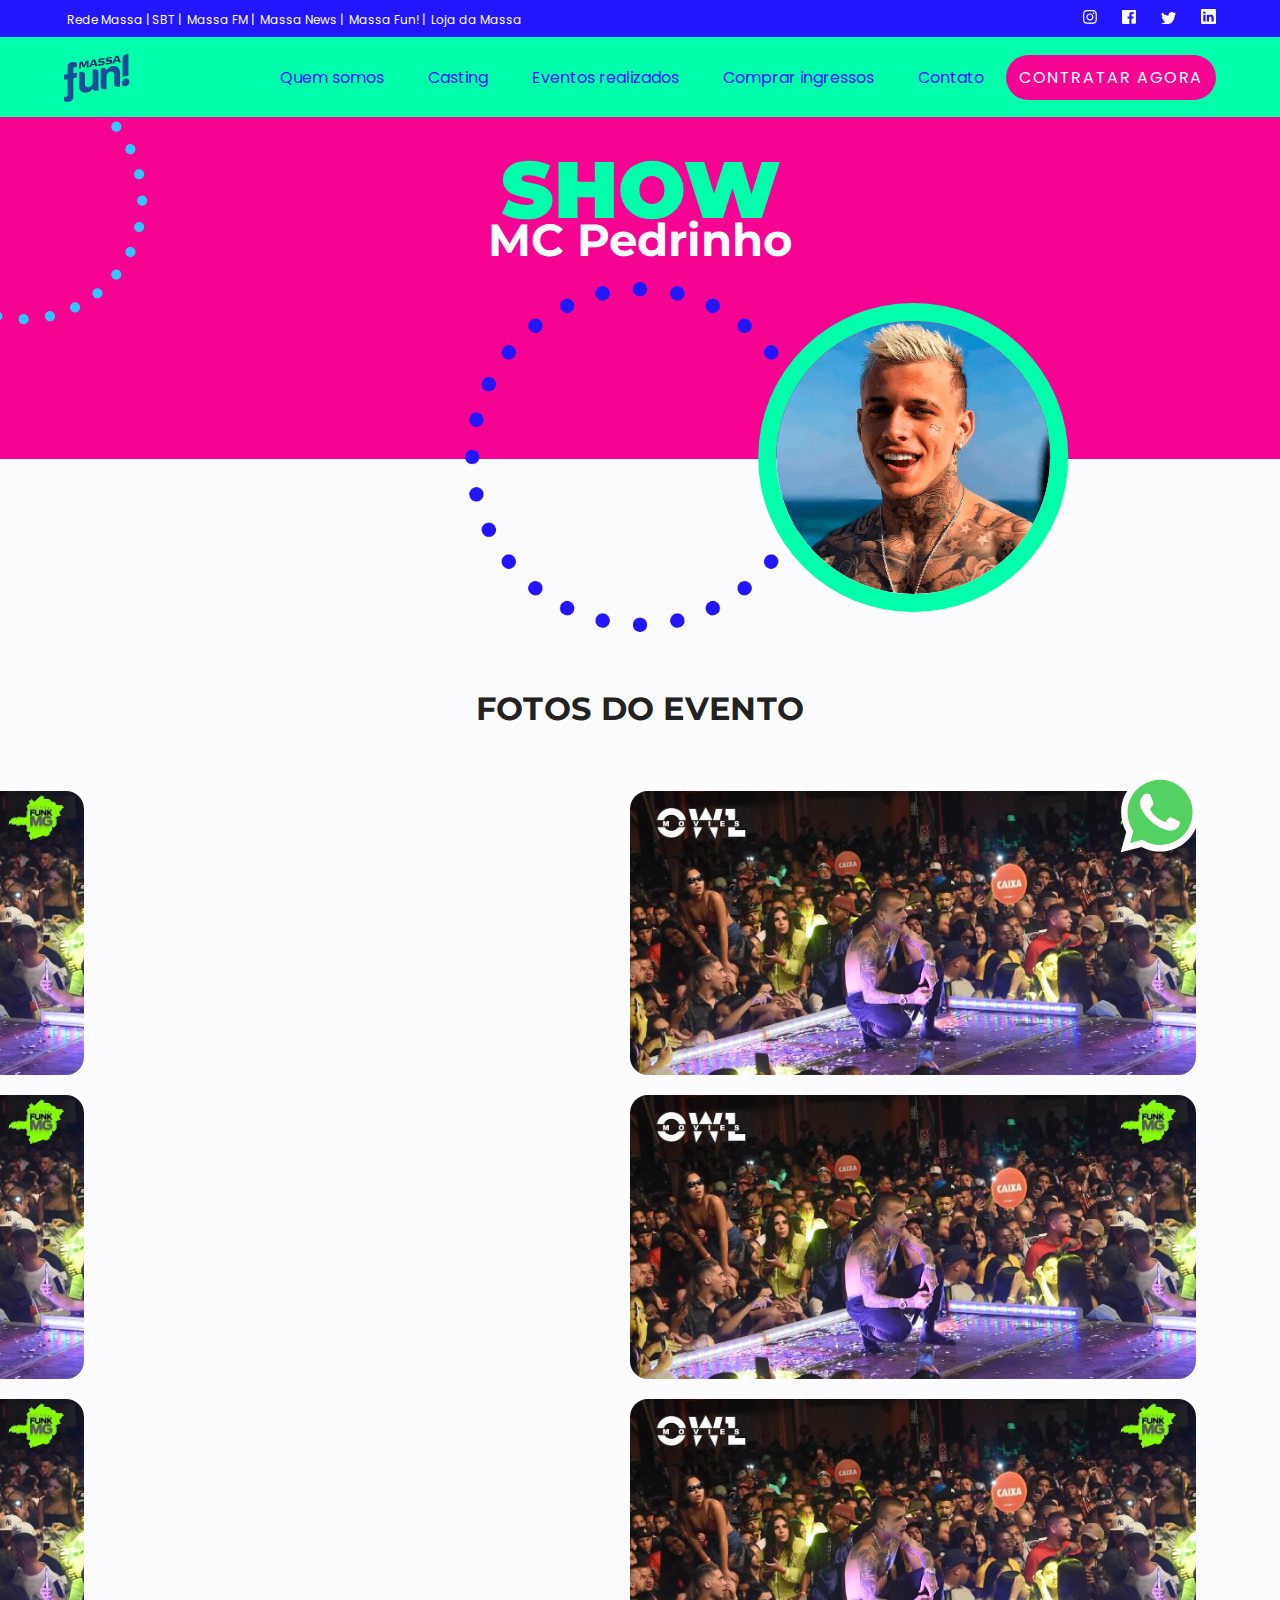
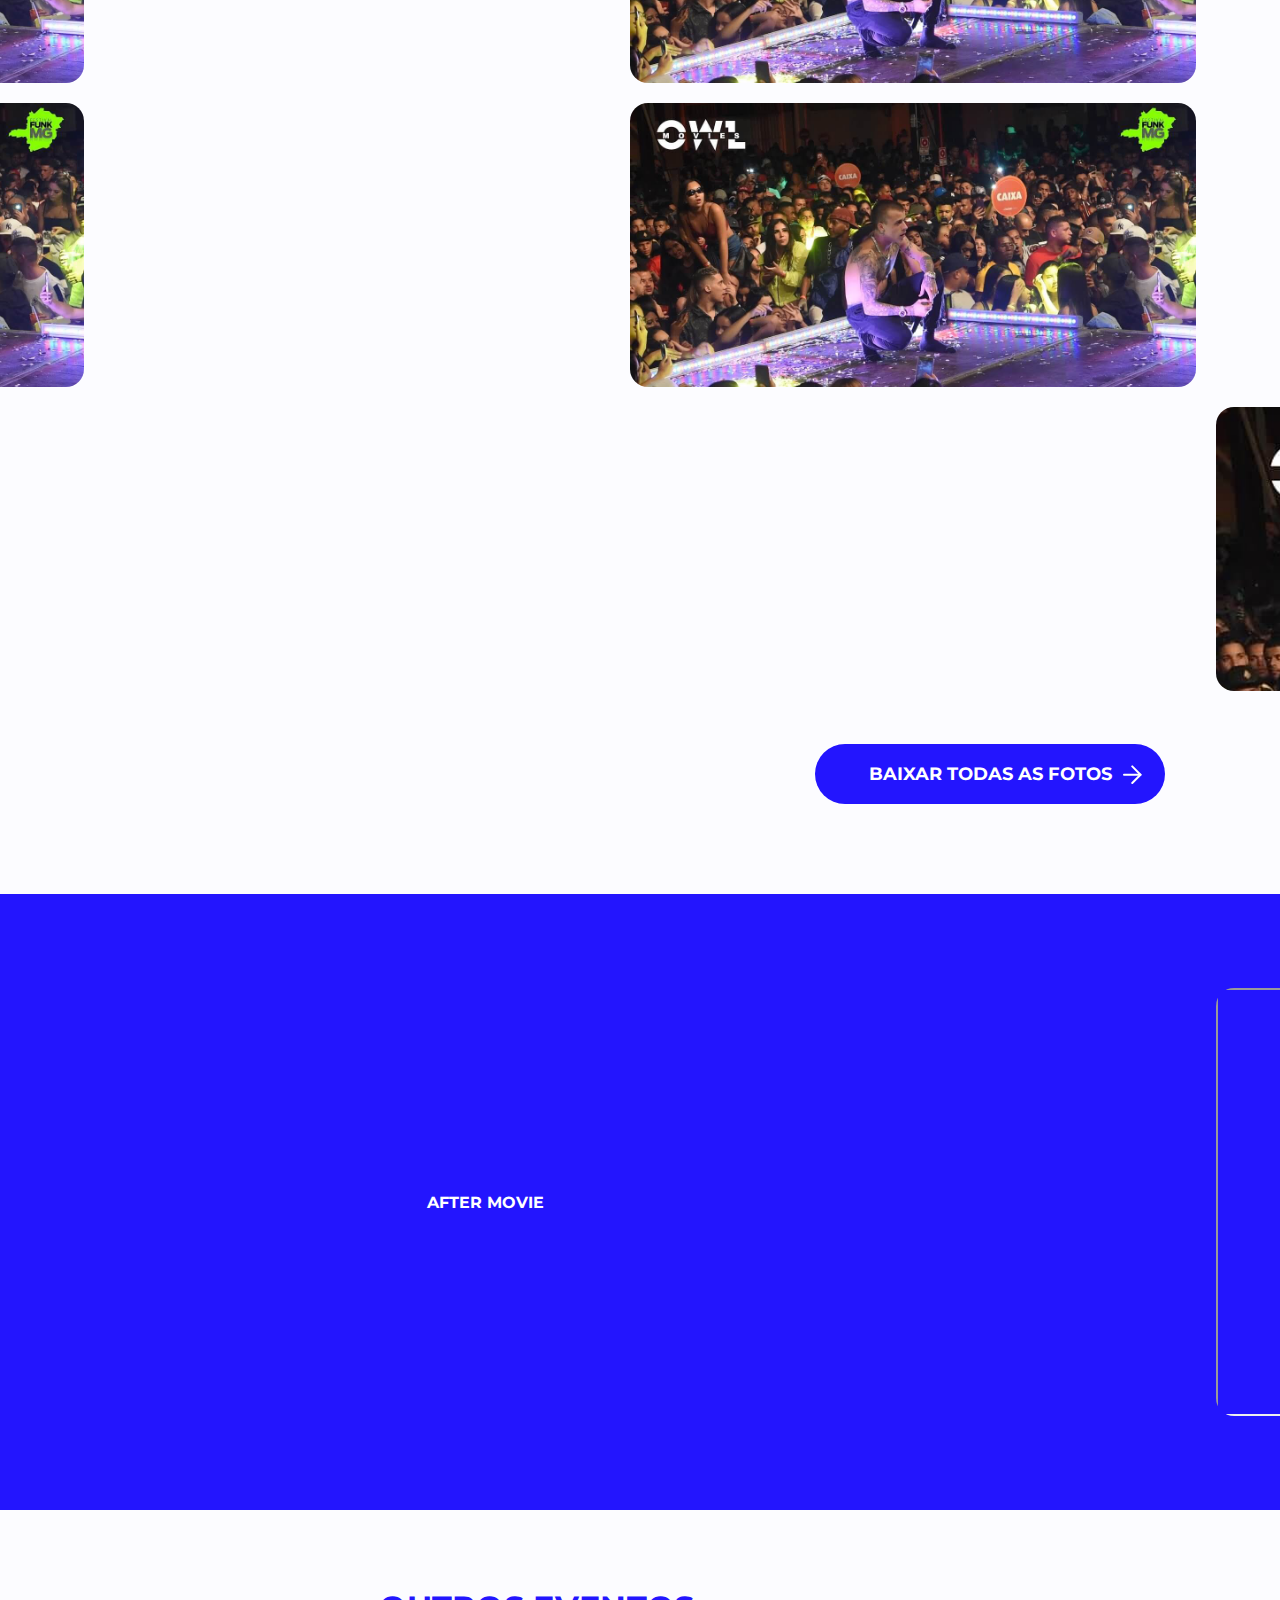
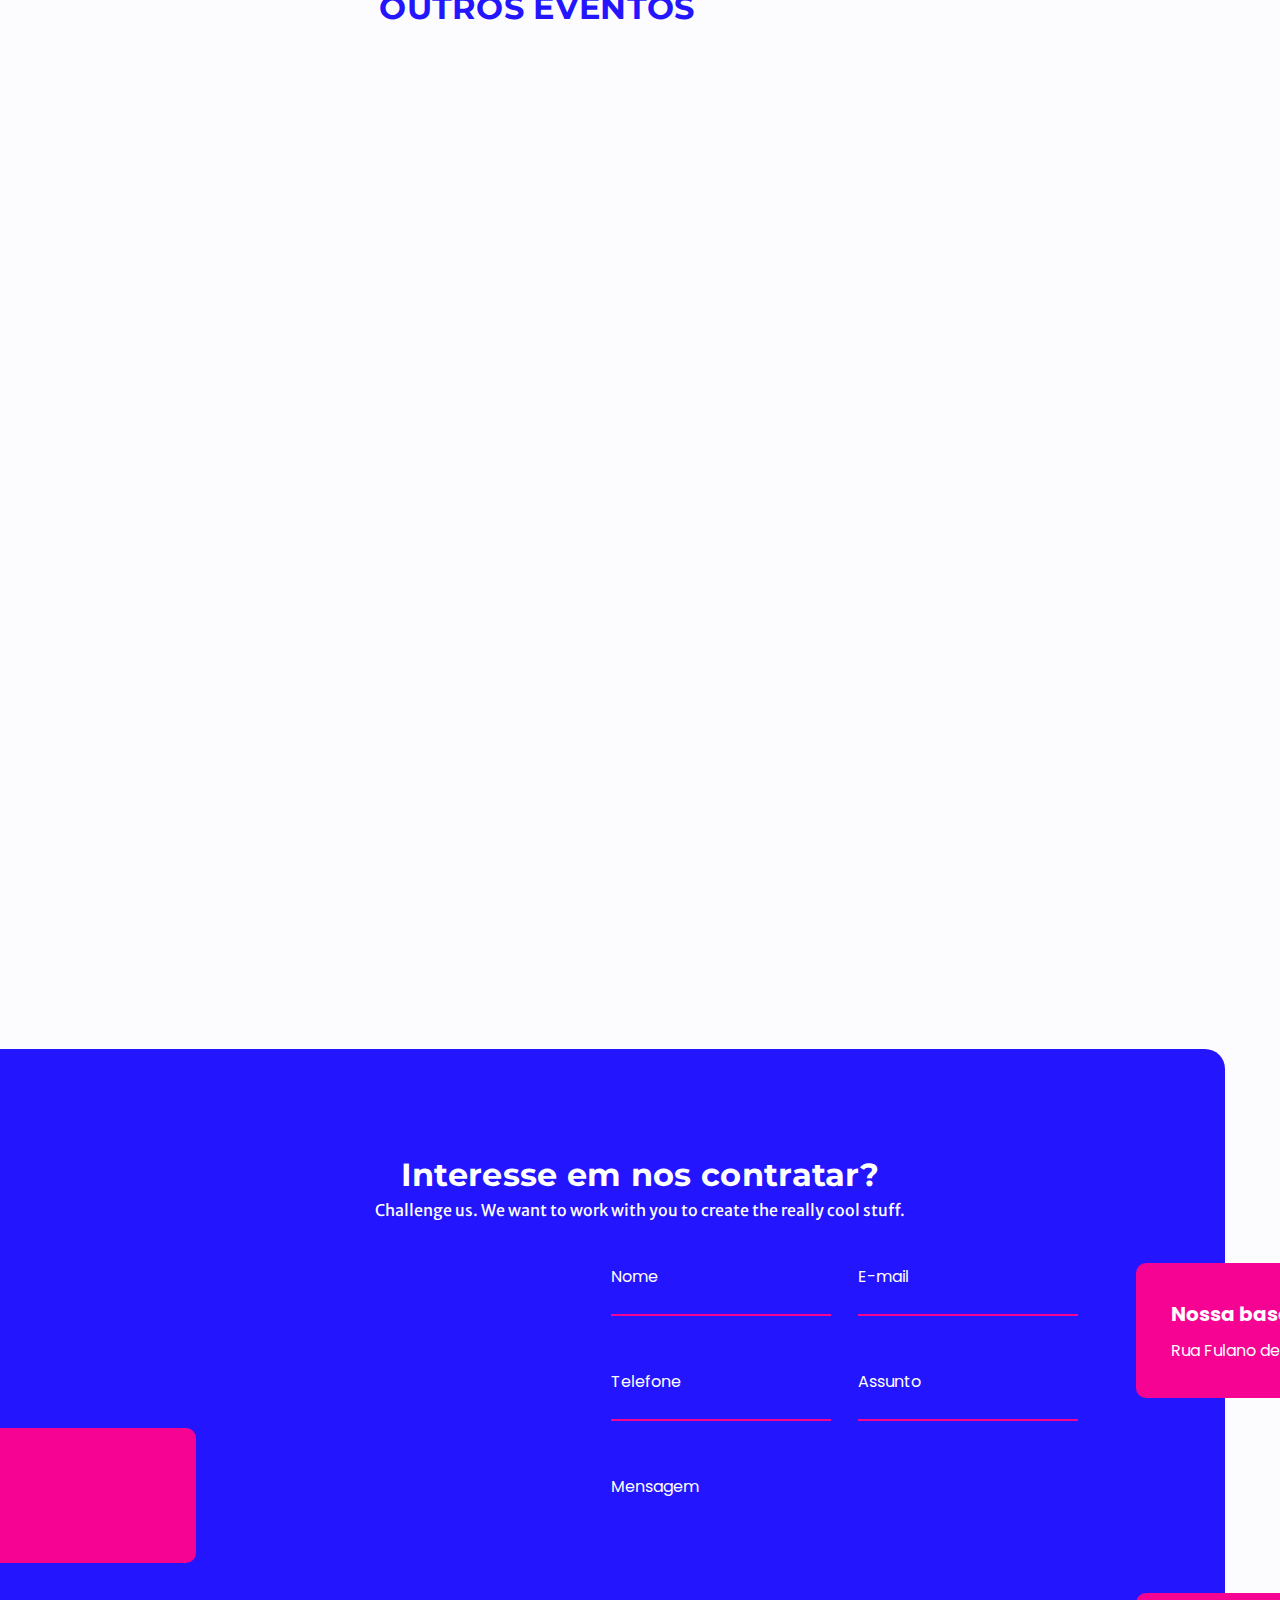
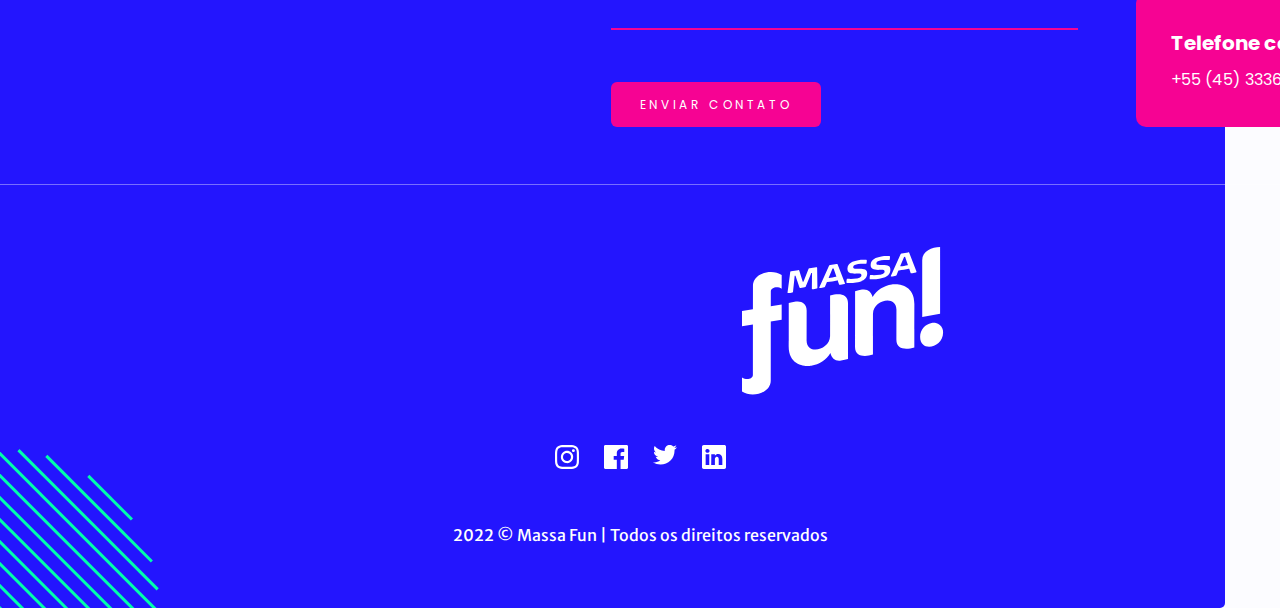
<file: evento.html>
<!DOCTYPE html>
<html lang="pt-br">
  <head>
    <meta charset="UTF-8" />
    <meta http-equiv="X-UA-Compatible" content="IE=edge" />
    <meta name="viewport" content="width=device-width, initial-scale=1.0" />
    <title>Massa Fun - Eventos</title>
    <link rel="stylesheet" href="assets/css/style.css" />
    <link rel="preconnect" href="https://fonts.googleapis.com" />
    <link rel="preconnect" href="https://fonts.gstatic.com" crossorigin />
    <link
      href="https://fonts.googleapis.com/css2?family=Merriweather+Sans:wght@300;400;500;700&family=Montserrat:wght@300;200;400;600;700;900&family=Poppins:wght@300;400;700&display=swap"
      rel="stylesheet"
    />
    <link
      rel="shortcut icon"
      href="assets/img/favicon.ico"
      type="image/x-icon"
    />

    <meta name="description" content="Massa Fun - eventos" />
    <meta name="keywords" content="eventos, artistas, música" />
    <link
      rel="stylesheet"
      href="https://unpkg.com/swiper/swiper-bundle.min.css"
    />
  </head>
  <body>
    <header class="main_header">
      <nav class="top_nav">
        <div class="container">
          <ul>
            <li><a href="#">Rede Massa | SBT </a></li>
            <li><a href="#">Massa FM </a></li>
            <li><a href="#">Massa News </a></li>
            <li><a href="#"> Massa Fun! </a></li>
            <li><a href="#" class="ultimo">Loja da Massa</a></li>
          </ul>

          <div class="social_menu">
            <a href="#"
              ><svg
                id="instagramw"
                xmlns="http://www.w3.org/2000/svg"
                width="13.889"
                height="13.889"
                viewBox="0 0 13.889 13.889"
              >
                <path
                  id="Vectorq"
                  d="M10.653,2.4a.833.833,0,1,0,.589.244.833.833,0,0,0-.589-.244Zm3.194,1.681A5.271,5.271,0,0,0,13.528,2.4a3.431,3.431,0,0,0-.806-1.229,3.264,3.264,0,0,0-1.229-.8A5.069,5.069,0,0,0,9.806.042C9.069,0,8.833,0,6.944,0S4.819,0,4.083.042A5.069,5.069,0,0,0,2.4.368a3.319,3.319,0,0,0-1.229.8A3.264,3.264,0,0,0,.368,2.4,5.069,5.069,0,0,0,.042,4.083C0,4.819,0,5.056,0,6.944S0,9.069.042,9.806a5.069,5.069,0,0,0,.326,1.688,3.264,3.264,0,0,0,.8,1.229,3.319,3.319,0,0,0,1.229.8,5.069,5.069,0,0,0,1.688.326c.736.042.972.042,2.861.042s2.125,0,2.861-.042a5.069,5.069,0,0,0,1.688-.326,3.264,3.264,0,0,0,1.229-.8,3.368,3.368,0,0,0,.806-1.229,5.271,5.271,0,0,0,.319-1.688c0-.736.042-.972.042-2.861s0-2.125-.042-2.861ZM12.6,9.722a3.9,3.9,0,0,1-.236,1.292,2.125,2.125,0,0,1-.521.8,2.215,2.215,0,0,1-.8.521,3.9,3.9,0,0,1-1.292.236c-.694.035-.951.042-2.778.042s-2.083,0-2.778-.042a3.979,3.979,0,0,1-1.347-.208,2.271,2.271,0,0,1-.764-.521,2.083,2.083,0,0,1-.514-.8,3.847,3.847,0,0,1-.278-1.319c0-.694-.042-.951-.042-2.778s0-2.083.042-2.778a3.847,3.847,0,0,1,.243-1.319,2.083,2.083,0,0,1,.549-.764,2.181,2.181,0,0,1,.764-.556,3.979,3.979,0,0,1,1.319-.236c.694,0,.951-.042,2.778-.042s2.083,0,2.778.042a3.9,3.9,0,0,1,1.292.236,2.125,2.125,0,0,1,.826.556,2.125,2.125,0,0,1,.521.764A3.9,3.9,0,0,1,12.6,4.167c.035.694.042.951.042,2.778S12.632,9.028,12.6,9.722ZM6.944,3.382a3.556,3.556,0,1,0,1.367.267,3.563,3.563,0,0,0-1.367-.267Zm0,5.875a2.313,2.313,0,1,1,.885-.176,2.313,2.313,0,0,1-.885.176Z"
                  transform="translate(0 0)"
                  fill="#fff"
                />
              </svg>
            </a>
            <a href="#"
              ><svg
                id="facebookww"
                xmlns="http://www.w3.org/2000/svg"
                width="13.889"
                height="13.889"
                viewBox="0 0 13.889 13.889"
              >
                <path
                  id="Vectorw"
                  d="M13.125,0H.764A.764.764,0,0,0,0,.764V13.125a.764.764,0,0,0,.764.764H7.417V8.507H5.611V6.424H7.417V4.861a2.528,2.528,0,0,1,2.694-2.778,14.069,14.069,0,0,1,1.618.083V4.042h-1.1c-.875,0-1.042.417-1.042,1.021V6.4h2.083L11.4,8.486H9.583v5.4h3.542a.764.764,0,0,0,.764-.764V.764A.764.764,0,0,0,13.125,0Z"
                  fill="#fff"
                />
              </svg>
            </a>
            <a href="#"
              ><svg
                id="Twitter"
                xmlns="http://www.w3.org/2000/svg"
                width="15.361"
                height="12.5"
                viewBox="0 0 15.361 12.5"
              >
                <path
                  id="Vectore"
                  d="M15.361,1.481a6.372,6.372,0,0,1-1.81.5A3.163,3.163,0,0,0,14.938.234a6.262,6.262,0,0,1-2,.765A3.151,3.151,0,0,0,7.484,3.154a3.085,3.085,0,0,0,.081.719,8.931,8.931,0,0,1-6.5-3.3,3.158,3.158,0,0,0,.98,4.212A3.078,3.078,0,0,1,.615,4.395v.039A3.154,3.154,0,0,0,3.145,7.526a3.172,3.172,0,0,1-.83.111,2.973,2.973,0,0,1-.592-.059A3.157,3.157,0,0,0,4.668,9.769,6.319,6.319,0,0,1,.752,11.12,6.389,6.389,0,0,1,0,11.074,8.809,8.809,0,0,0,4.824,12.5,8.914,8.914,0,0,0,13.8,3.522c0-.137,0-.273-.01-.407A6.416,6.416,0,0,0,15.361,1.481Z"
                  fill="#fff"
                />
              </svg>
            </a>
            <a href="#"
              ><svg
                id="wwwww"
                xmlns="http://www.w3.org/2000/svg"
                width="15"
                height="15"
                viewBox="0 0 15 15"
              >
                <path
                  id="Vectorr"
                  d="M13.892,0H1.108A1.092,1.092,0,0,0,0,1.075v12.85A1.092,1.092,0,0,0,1.108,15H13.892A1.092,1.092,0,0,0,15,13.925V1.075A1.091,1.091,0,0,0,13.892,0ZM4.548,12.556H2.281V5.784H4.548v6.772Zm-1.133-7.7H3.4a1.174,1.174,0,1,1,.029-2.34,1.174,1.174,0,1,1-.014,2.34Zm9.3,7.7H10.452V8.933c0-.911-.328-1.532-1.148-1.532a1.238,1.238,0,0,0-1.162.824,1.512,1.512,0,0,0-.075.549v3.783H5.8s.03-6.137,0-6.772H8.066v.96a2.25,2.25,0,0,1,2.041-1.119c1.491,0,2.609.967,2.609,3.048v3.883ZM8.052,6.765l.015-.021v.021Z"
                  transform="translate(0)"
                  fill="#fff"
                />
              </svg>
            </a>
          </div>
        </div>
      </nav>
      <div class="main_nav">
        <div class="container">
          <a href="index.html" class="logo">
            <img src="assets/img/logo.svg" alt="Massa Fun"
          /></a>

          <nav>
            <button class="btn_mobile">
              <span class="hamburgger"></span>
            </button>
            <ul class="menu">
              <li><a href="index.html#quem-somos">Quem somos</a></li>
              <li><a href="casting.html">Casting</a></li>
              <li>
                <a href="index.html#eventos-realizados">Eventos realizados</a>
              </li>
              <li>
                <a href="index.html#proximos-eventos">Comprar ingressos</a>
              </li>
              <li><a href="#contato">Contato</a></li>
              <li>
                <a href="#contratar-agora" class="btn">CONTRATAR AGORA</a>
              </li>
            </ul>
          </nav>
        </div>
      </div>

      <div class="menu_mobile">
        <div class="menu_area">
          <img src="assets/img/logo_menu_mobile.svg" alt="Massa Fun" />

          <ul>
            <li><a href="index.html#quem-somos">Quem somos</a></li>
            <li><a href="casting.html">Casting</a></li>
            <li>
              <a href="index.html#eventos-realizados">Eventos realizados</a>
            </li>
            <li><a href="index.html#proximos-eventos">Comprar ingressos</a></li>
            <li><a href="#contato">Contato</a></li>
            <li>
              <a href="#contratar-agora" class="btn">CONTRATAR AGORA</a>
            </li>
          </ul>

          <div class="social_menu menu_social_mobile">
            <a href=""
              ><svg
                id="instagrame"
                xmlns="http://www.w3.org/2000/svg"
                width="23"
                height="23"
                viewBox="0 0 23 23"
              >
                <path
                  id="Vectort"
                  d="M10.653,2.4a.833.833,0,1,0,.589.244.833.833,0,0,0-.589-.244Zm3.194,1.681A5.271,5.271,0,0,0,13.528,2.4a3.431,3.431,0,0,0-.806-1.229,3.264,3.264,0,0,0-1.229-.8A5.069,5.069,0,0,0,9.806.042C9.069,0,8.833,0,6.944,0S4.819,0,4.083.042A5.069,5.069,0,0,0,2.4.368a3.319,3.319,0,0,0-1.229.8A3.264,3.264,0,0,0,.368,2.4,5.069,5.069,0,0,0,.042,4.083C0,4.819,0,5.056,0,6.944S0,9.069.042,9.806a5.069,5.069,0,0,0,.326,1.688,3.264,3.264,0,0,0,.8,1.229,3.319,3.319,0,0,0,1.229.8,5.069,5.069,0,0,0,1.688.326c.736.042.972.042,2.861.042s2.125,0,2.861-.042a5.069,5.069,0,0,0,1.688-.326,3.264,3.264,0,0,0,1.229-.8,3.368,3.368,0,0,0,.806-1.229,5.271,5.271,0,0,0,.319-1.688c0-.736.042-.972.042-2.861s0-2.125-.042-2.861ZM12.6,9.722a3.9,3.9,0,0,1-.236,1.292,2.125,2.125,0,0,1-.521.8,2.215,2.215,0,0,1-.8.521,3.9,3.9,0,0,1-1.292.236c-.694.035-.951.042-2.778.042s-2.083,0-2.778-.042a3.979,3.979,0,0,1-1.347-.208,2.271,2.271,0,0,1-.764-.521,2.083,2.083,0,0,1-.514-.8,3.847,3.847,0,0,1-.278-1.319c0-.694-.042-.951-.042-2.778s0-2.083.042-2.778a3.847,3.847,0,0,1,.243-1.319,2.083,2.083,0,0,1,.549-.764,2.181,2.181,0,0,1,.764-.556,3.979,3.979,0,0,1,1.319-.236c.694,0,.951-.042,2.778-.042s2.083,0,2.778.042a3.9,3.9,0,0,1,1.292.236,2.125,2.125,0,0,1,.826.556,2.125,2.125,0,0,1,.521.764A3.9,3.9,0,0,1,12.6,4.167c.035.694.042.951.042,2.778S12.632,9.028,12.6,9.722ZM6.944,3.382a3.556,3.556,0,1,0,1.367.267,3.563,3.563,0,0,0-1.367-.267Zm0,5.875a2.313,2.313,0,1,1,.885-.176,2.313,2.313,0,0,1-.885.176Z"
                  transform="translate(0 0)"
                  fill="#2315fe"
                ></path>
              </svg>
            </a>
            <a href=""
              ><svg
                id="facebooke"
                xmlns="http://www.w3.org/2000/svg"
                width="23"
                height="23"
                viewBox="0 0 23 23"
              >
                <path
                  id="Vectory"
                  d="M13.125,0H.764A.764.764,0,0,0,0,.764V13.125a.764.764,0,0,0,.764.764H7.417V8.507H5.611V6.424H7.417V4.861a2.528,2.528,0,0,1,2.694-2.778,14.069,14.069,0,0,1,1.618.083V4.042h-1.1c-.875,0-1.042.417-1.042,1.021V6.4h2.083L11.4,8.486H9.583v5.4h3.542a.764.764,0,0,0,.764-.764V.764A.764.764,0,0,0,13.125,0Z"
                  fill="#2315fe"
                ></path>
              </svg>
            </a>
            <a href=""
              ><svg
                id="Twitterq"
                xmlns="http://www.w3.org/2000/svg"
                width="23"
                height="23"
                viewBox="0 0 23 23"
              >
                <path
                  id="Vectoru"
                  d="M15.361,1.481a6.372,6.372,0,0,1-1.81.5A3.163,3.163,0,0,0,14.938.234a6.262,6.262,0,0,1-2,.765A3.151,3.151,0,0,0,7.484,3.154a3.085,3.085,0,0,0,.081.719,8.931,8.931,0,0,1-6.5-3.3,3.158,3.158,0,0,0,.98,4.212A3.078,3.078,0,0,1,.615,4.395v.039A3.154,3.154,0,0,0,3.145,7.526a3.172,3.172,0,0,1-.83.111,2.973,2.973,0,0,1-.592-.059A3.157,3.157,0,0,0,4.668,9.769,6.319,6.319,0,0,1,.752,11.12,6.389,6.389,0,0,1,0,11.074,8.809,8.809,0,0,0,4.824,12.5,8.914,8.914,0,0,0,13.8,3.522c0-.137,0-.273-.01-.407A6.416,6.416,0,0,0,15.361,1.481Z"
                  fill="#2315fe"
                ></path>
              </svg>
            </a>
            <a href=""
              ><svg
                id="Linkedinw"
                xmlns="http://www.w3.org/2000/svg"
                width="23"
                height="23"
                viewBox="0 0 23 23"
              >
                <path
                  id="Vectori"
                  d="M13.892,0H1.108A1.092,1.092,0,0,0,0,1.075v12.85A1.092,1.092,0,0,0,1.108,15H13.892A1.092,1.092,0,0,0,15,13.925V1.075A1.091,1.091,0,0,0,13.892,0ZM4.548,12.556H2.281V5.784H4.548v6.772Zm-1.133-7.7H3.4a1.174,1.174,0,1,1,.029-2.34,1.174,1.174,0,1,1-.014,2.34Zm9.3,7.7H10.452V8.933c0-.911-.328-1.532-1.148-1.532a1.238,1.238,0,0,0-1.162.824,1.512,1.512,0,0,0-.075.549v3.783H5.8s.03-6.137,0-6.772H8.066v.96a2.25,2.25,0,0,1,2.041-1.119c1.491,0,2.609.967,2.609,3.048v3.883ZM8.052,6.765l.015-.021v.021Z"
                  transform="translate(0)"
                  fill="#2315fe"
                ></path>
              </svg>
            </a>
          </div>

          <img
            src="assets/img/todas_empresas.png"
            class="img todas_empresas"
            alt="empresas"
          />
        </div>
      </div>
    </header>

    <main class="main_content_casting main_content_artista main_content_evento">
      <svg
        width="248"
        height="248"
        viewBox="0 0 248 248"
        fill="none"
        xmlns="http://www.w3.org/2000/svg"
        class="pontos_"
      >
        <path
          d="M128.684 5.073C128.684 6.0763 128.387 7.05707 127.829 7.8913C127.272 8.72552 126.48 9.37577 125.553 9.75977C124.626 10.1438 123.606 10.2442 122.622 10.0486C121.638 9.85292 120.734 9.36989 120.024 8.66052C119.315 7.95115 118.832 7.04729 118.636 6.06329C118.44 5.07929 118.54 4.05931 118.924 3.13232C119.308 2.20534 119.958 1.41302 120.792 0.855469C121.626 0.29792 122.607 0.000197773 123.61 0C124.956 -2.61315e-08 126.246 0.534436 127.198 1.48578C128.149 2.43712 128.684 3.72746 128.684 5.073Z"
          fill="#32C5FF"
        />
        <path
          d="M102.18 6.9158C102.403 7.89417 102.332 8.91679 101.974 9.8544C101.616 10.792 100.988 11.6025 100.17 12.1833C99.3514 12.7641 98.3792 13.0893 97.376 13.1175C96.3728 13.1458 95.3838 12.8759 94.534 12.342C93.6842 11.8082 93.0119 11.0344 92.6019 10.1184C92.1919 9.20238 92.0628 8.18535 92.2308 7.19595C92.3988 6.20656 92.8565 5.2892 93.5459 4.55991C94.2353 3.83061 95.1254 3.32216 96.1038 3.09879C97.4157 2.79955 98.7927 3.03352 99.9321 3.7493C101.071 4.46507 101.88 5.60407 102.18 6.9158Z"
          fill="#32C5FF"
        />
        <path
          d="M76.7498 14.6112C77.185 15.5152 77.3424 16.5279 77.2021 17.5214C77.0617 18.5149 76.63 19.4444 75.9613 20.1924C75.2927 20.9405 74.4173 21.4735 73.4458 21.724C72.4742 21.9746 71.4502 21.9314 70.5032 21.6C69.5562 21.2686 68.7288 20.6638 68.1255 19.8621C67.5222 19.0604 67.1702 18.0979 67.1139 17.0961C67.0577 16.0944 67.2998 15.0985 67.8096 14.2343C68.3193 13.3701 69.0739 12.6765 69.9778 12.2412C70.5781 11.9521 71.2294 11.7841 71.8946 11.7467C72.5598 11.7094 73.2259 11.8035 73.8547 12.0235C74.4836 12.2436 75.0629 12.5854 75.5596 13.0294C76.0564 13.4734 76.4608 14.0109 76.7498 14.6112Z"
          fill="#32C5FF"
        />
        <path
          d="M53.6698 27.7712C54.2957 28.5554 54.675 29.5076 54.7597 30.5073C54.8445 31.507 54.6308 32.5094 54.1459 33.3878C53.6609 34.2661 52.9265 34.9809 52.0353 35.4418C51.1441 35.9027 50.1362 36.089 49.1392 35.9771C48.1421 35.8653 47.2006 35.4603 46.4337 34.8133C45.6668 34.1664 45.109 33.3065 44.8308 32.3426C44.5526 31.3786 44.5664 30.3538 44.8706 29.3977C45.1748 28.4416 45.7557 27.5972 46.5398 26.9712C47.0605 26.5555 47.6579 26.2465 48.298 26.0617C48.9382 25.877 49.6084 25.8201 50.2705 25.8944C50.9326 25.9687 51.5735 26.1727 52.1568 26.4947C52.7401 26.8167 53.2542 27.2505 53.6698 27.7712Z"
          fill="#32C5FF"
        />
        <path
          d="M34.0983 45.7369C34.8827 46.3629 35.4639 47.2075 35.7683 48.1638C36.0727 49.1201 36.0868 50.1452 35.8085 51.1095C35.5303 52.0737 34.9724 52.9339 34.2053 53.581C33.4383 54.2282 32.4965 54.6334 31.4992 54.7453C30.5018 54.8572 29.4937 54.6708 28.6022 54.2097C27.7108 53.7486 26.9762 53.0335 26.4912 52.1549C26.0062 51.2763 25.7927 50.2735 25.8776 49.2735C25.9625 48.2735 26.3421 47.3212 26.9683 46.5369C27.8078 45.4855 29.0305 44.8106 30.3676 44.6606C31.7047 44.5105 33.0466 44.8977 34.0983 45.7369Z"
          fill="#32C5FF"
        />
        <path
          d="M19.0129 67.6078C19.9168 68.0432 20.6715 68.7368 21.1812 69.601C21.691 70.4652 21.933 71.4611 21.8768 72.4628C21.8205 73.4646 21.4685 74.4271 20.8652 75.2288C20.262 76.0305 19.4345 76.6353 18.4875 76.9667C17.5405 77.2981 16.5165 77.3413 15.545 77.0907C14.5735 76.8402 13.698 76.3072 13.0294 75.5591C12.3608 74.8111 11.929 73.8816 11.7887 72.8881C11.6483 71.8946 11.8057 70.8819 12.2409 69.9779C12.5299 69.3776 12.9344 68.8401 13.4311 68.3961C13.9279 67.9521 14.5072 67.6103 15.136 67.3902C15.7649 67.1702 16.4309 67.0761 17.0961 67.1134C17.7613 67.1508 18.4126 67.3187 19.0129 67.6078Z"
          fill="#32C5FF"
        />
        <path
          d="M9.1741 92.2869C10.1526 92.5101 11.0429 93.0185 11.7324 93.7477C12.422 94.4769 12.8798 95.3942 13.0479 96.3837C13.2161 97.3731 13.0871 98.3901 12.6772 99.3062C12.2673 100.222 11.5949 100.996 10.7451 101.53C9.89535 102.064 8.90631 102.334 7.9031 102.306C6.89989 102.278 5.92754 101.953 5.10909 101.372C4.29065 100.791 3.66286 99.9804 3.30508 99.0427C2.9473 98.105 2.87559 97.0823 3.09908 96.1039C3.24732 95.4544 3.52209 94.8404 3.90762 94.2971C4.29315 93.7537 4.78191 93.2916 5.34603 92.9372C5.91015 92.5827 6.53857 92.3429 7.1954 92.2313C7.85222 92.1197 8.52458 92.1386 9.1741 92.2869Z"
          fill="#32C5FF"
        />
        <path
          d="M5.073 118.537C6.07663 118.537 7.05777 118.834 7.89233 119.392C8.7269 119.949 9.37743 120.742 9.7616 121.669C10.1458 122.596 10.2463 123.616 10.0506 124.601C9.85485 125.585 9.37154 126.489 8.66187 127.199C7.95219 127.909 7.04801 128.392 6.06366 128.588C5.07931 128.783 4.05903 128.683 3.13184 128.299C2.20464 127.915 1.4122 127.264 0.854736 126.429C0.297274 125.595 -0.00019768 124.614 9.8558e-08 123.61C0.000265221 122.265 0.534831 120.975 1.48615 120.023C2.43746 119.072 3.72764 118.537 5.073 118.537Z"
          fill="#32C5FF"
        />
        <path
          d="M6.91577 145.041C7.89395 144.818 8.91635 144.89 9.8537 145.248C10.7911 145.605 11.6013 146.233 12.1819 147.051C12.7625 147.87 13.0874 148.842 13.1155 149.845C13.1437 150.848 12.8738 151.836 12.34 152.686C11.8062 153.535 11.0325 154.208 10.1167 154.618C9.20089 155.027 8.1841 155.156 7.19495 154.988C6.20579 154.82 5.28869 154.363 4.55957 153.674C3.83046 152.984 3.32208 152.094 3.09876 151.116C2.79954 149.804 3.0336 148.428 3.74939 147.288C4.46518 146.149 5.60412 145.341 6.91577 145.041Z"
          fill="#32C5FF"
        />
        <path
          d="M14.6111 170.47C15.5151 170.035 16.5278 169.877 17.5212 170.018C18.5146 170.158 19.444 170.59 20.192 171.258C20.94 171.927 21.473 172.802 21.7236 173.774C21.9741 174.745 21.931 175.769 21.5996 176.716C21.2683 177.663 20.6635 178.491 19.862 179.094C19.0604 179.697 18.0979 180.049 17.0962 180.106C16.0945 180.162 15.0986 179.92 14.2344 179.411C13.3703 178.901 12.6766 178.147 12.2411 177.243C11.9519 176.642 11.7837 175.991 11.7463 175.326C11.7089 174.66 11.8029 173.994 12.023 173.365C12.243 172.736 12.5849 172.157 13.029 171.66C13.4731 171.163 14.0107 170.759 14.6111 170.47Z"
          fill="#32C5FF"
        />
        <path
          d="M27.7712 193.55C28.5555 192.924 29.5078 192.544 30.5078 192.459C31.5078 192.374 32.5106 192.588 33.3892 193.073C34.2679 193.558 34.9829 194.292 35.444 195.184C35.9051 196.075 36.0915 197.083 35.9796 198.081C35.8677 199.078 35.4625 200.02 34.8153 200.787C34.1682 201.554 33.308 202.112 32.3438 202.39C31.3795 202.668 30.3544 202.654 29.3981 202.35C28.4418 202.045 27.5972 201.464 26.9712 200.68C26.5555 200.159 26.2465 199.562 26.0617 198.922C25.877 198.281 25.8201 197.611 25.8944 196.949C25.9687 196.287 26.1727 195.646 26.4947 195.063C26.8167 194.48 27.2505 193.965 27.7712 193.55Z"
          fill="#32C5FF"
        />
        <path
          d="M45.7368 213.123C46.3628 212.339 47.2073 211.758 48.1633 211.454C49.1194 211.149 50.1443 211.136 51.1082 211.414C52.0722 211.692 52.932 212.25 53.5789 213.017C54.2259 213.784 54.6309 214.725 54.7428 215.722C54.8547 216.719 54.6684 217.727 54.2075 218.618C53.7466 219.509 53.0317 220.244 52.1534 220.729C51.2751 221.214 50.2726 221.427 49.2729 221.343C48.2732 221.258 47.3211 220.879 46.5369 220.253C46.0162 219.837 45.5824 219.323 45.2603 218.74C44.9383 218.157 44.7343 217.516 44.66 216.853C44.5858 216.191 44.6426 215.521 44.8274 214.881C45.0122 214.241 45.3212 213.643 45.7368 213.123Z"
          fill="#32C5FF"
        />
        <path
          d="M67.6079 228.207C68.0432 227.303 68.7368 226.548 69.601 226.038C70.4652 225.529 71.4611 225.287 72.4628 225.343C73.4646 225.399 74.4271 225.751 75.2288 226.354C76.0305 226.958 76.6353 227.785 76.9667 228.732C77.2981 229.679 77.3413 230.703 77.0907 231.675C76.8402 232.646 76.3072 233.522 75.5591 234.19C74.8111 234.859 73.8816 235.291 72.8881 235.431C71.8946 235.571 70.8819 235.414 69.9779 234.979C69.3776 234.69 68.8401 234.285 68.3961 233.789C67.9521 233.292 67.6103 232.713 67.3902 232.084C67.1702 231.455 67.0761 230.789 67.1134 230.124C67.1508 229.458 67.3188 228.807 67.6079 228.207Z"
          fill="#32C5FF"
        />
        <path
          d="M92.2872 238.046C92.5104 237.068 93.0187 236.177 93.7479 235.488C94.4771 234.798 95.3944 234.341 96.3838 234.172C97.3733 234.004 98.3904 234.133 99.3064 234.543C100.223 234.953 100.996 235.625 101.53 236.475C102.064 237.325 102.334 238.314 102.306 239.317C102.278 240.32 101.953 241.293 101.372 242.111C100.791 242.93 99.9806 243.557 99.0429 243.915C98.1052 244.273 97.0825 244.345 96.1041 244.121C95.4545 243.973 94.8405 243.698 94.297 243.313C93.7536 242.927 93.2915 242.439 92.9371 241.874C92.5826 241.31 92.3427 240.682 92.2312 240.025C92.1197 239.368 92.1387 238.696 92.2872 238.046Z"
          fill="#32C5FF"
        />
        <path
          d="M118.537 242.147C118.537 241.144 118.835 240.163 119.393 239.329C119.95 238.495 120.742 237.845 121.669 237.461C122.596 237.077 123.616 236.977 124.6 237.173C125.584 237.369 126.488 237.852 127.198 238.561C127.907 239.271 128.39 240.175 128.586 241.159C128.781 242.143 128.681 243.163 128.297 244.09C127.913 245.017 127.263 245.809 126.428 246.366C125.594 246.924 124.613 247.221 123.61 247.221C122.944 247.221 122.284 247.09 121.669 246.835C121.053 246.58 120.494 246.206 120.023 245.735C119.551 245.264 119.178 244.704 118.923 244.089C118.668 243.473 118.537 242.813 118.537 242.147Z"
          fill="#32C5FF"
        />
        <path
          d="M145.041 240.304C144.818 239.326 144.89 238.303 145.248 237.366C145.605 236.429 146.233 235.618 147.051 235.038C147.87 234.457 148.842 234.132 149.845 234.104C150.848 234.076 151.836 234.346 152.686 234.88C153.535 235.413 154.208 236.187 154.618 237.103C155.027 238.019 155.156 239.035 154.988 240.025C154.82 241.014 154.363 241.931 153.674 242.66C152.984 243.389 152.094 243.897 151.116 244.121C150.467 244.269 149.794 244.288 149.137 244.177C148.481 244.065 147.852 243.825 147.288 243.471C146.724 243.116 146.235 242.654 145.849 242.111C145.464 241.567 145.189 240.953 145.041 240.304Z"
          fill="#32C5FF"
        />
        <path
          d="M170.47 232.609C170.035 231.705 169.877 230.692 170.018 229.698C170.158 228.705 170.59 227.775 171.258 227.026C171.927 226.278 172.803 225.745 173.774 225.494C174.746 225.244 175.77 225.287 176.718 225.618C177.665 225.95 178.493 226.555 179.096 227.356C179.699 228.158 180.052 229.121 180.108 230.123C180.164 231.125 179.922 232.121 179.412 232.986C178.902 233.85 178.147 234.544 177.243 234.979C176.643 235.268 175.992 235.436 175.326 235.474C174.661 235.511 173.995 235.417 173.366 235.197C172.737 234.977 172.157 234.635 171.661 234.191C171.164 233.747 170.759 233.209 170.47 232.609Z"
          fill="#32C5FF"
        />
        <path
          d="M193.55 219.449C192.924 218.665 192.545 217.713 192.46 216.713C192.375 215.713 192.589 214.711 193.074 213.832C193.559 212.954 194.293 212.239 195.184 211.778C196.076 211.317 197.083 211.131 198.081 211.243C199.078 211.355 200.019 211.76 200.786 212.407C201.553 213.054 202.111 213.914 202.389 214.878C202.667 215.842 202.653 216.866 202.349 217.823C202.045 218.779 201.464 219.623 200.68 220.249C199.628 221.088 198.286 221.475 196.949 221.325C195.612 221.175 194.389 220.5 193.55 219.449Z"
          fill="#32C5FF"
        />
        <path
          d="M213.123 201.483C212.339 200.857 211.758 200.013 211.454 199.056C211.149 198.1 211.136 197.076 211.414 196.112C211.692 195.148 212.25 194.288 213.017 193.641C213.784 192.994 214.725 192.589 215.722 192.477C216.719 192.365 217.727 192.551 218.618 193.012C219.509 193.473 220.244 194.188 220.729 195.066C221.214 195.945 221.428 196.947 221.343 197.947C221.258 198.947 220.879 199.899 220.253 200.683C219.837 201.204 219.323 201.637 218.74 201.959C218.157 202.281 217.516 202.485 216.854 202.56C216.191 202.634 215.521 202.577 214.881 202.392C214.241 202.208 213.643 201.899 213.123 201.483Z"
          fill="#32C5FF"
        />
        <path
          d="M228.207 179.612C227.303 179.177 226.548 178.483 226.038 177.619C225.528 176.754 225.286 175.758 225.342 174.756C225.398 173.754 225.75 172.791 226.354 171.989C226.957 171.187 227.785 170.582 228.732 170.251C229.68 169.92 230.704 169.876 231.676 170.127C232.648 170.378 233.523 170.911 234.192 171.66C234.861 172.408 235.292 173.338 235.432 174.332C235.572 175.326 235.415 176.339 234.979 177.243C234.69 177.843 234.285 178.381 233.789 178.825C233.292 179.268 232.712 179.61 232.084 179.83C231.455 180.05 230.789 180.144 230.124 180.107C229.458 180.069 228.807 179.901 228.207 179.612Z"
          fill="#32C5FF"
        />
        <path
          d="M238.046 154.933C237.068 154.709 236.178 154.201 235.489 153.472C234.799 152.743 234.342 151.826 234.174 150.837C234.006 149.847 234.135 148.831 234.545 147.915C234.954 146.999 235.627 146.225 236.476 145.692C237.326 145.158 238.315 144.888 239.317 144.916C240.32 144.944 241.292 145.269 242.111 145.85C242.929 146.43 243.557 147.24 243.915 148.178C244.272 149.115 244.344 150.138 244.121 151.116C243.973 151.765 243.698 152.379 243.313 152.923C242.927 153.466 242.438 153.928 241.874 154.283C241.31 154.637 240.682 154.877 240.025 154.989C239.368 155.1 238.696 155.081 238.046 154.933Z"
          fill="#32C5FF"
        />
        <path
          d="M242.147 128.684C241.143 128.684 240.162 128.387 239.328 127.829C238.493 127.271 237.843 126.479 237.459 125.552C237.075 124.625 236.974 123.605 237.17 122.62C237.366 121.636 237.849 120.732 238.559 120.022C239.269 119.313 240.173 118.829 241.157 118.634C242.141 118.438 243.161 118.538 244.089 118.922C245.016 119.306 245.808 119.957 246.366 120.791C246.923 121.626 247.221 122.607 247.221 123.61C247.221 124.956 246.686 126.246 245.735 127.198C244.783 128.15 243.493 128.684 242.147 128.684Z"
          fill="#32C5FF"
        />
        <path
          d="M240.304 102.18C239.326 102.403 238.303 102.332 237.366 101.974C236.428 101.616 235.618 100.988 235.037 100.17C234.456 99.3514 234.131 98.3792 234.103 97.376C234.074 96.3729 234.344 95.3838 234.878 94.534C235.412 93.6843 236.186 93.0118 237.102 92.6019C238.018 92.1919 239.035 92.0628 240.024 92.2308C241.013 92.3988 241.931 92.8565 242.66 93.5459C243.389 94.2353 243.898 95.1254 244.121 96.1038C244.27 96.7534 244.289 97.4259 244.177 98.0828C244.066 98.7397 243.826 99.3682 243.471 99.9325C243.117 100.497 242.655 100.986 242.111 101.371C241.568 101.757 240.954 102.032 240.304 102.18Z"
          fill="#32C5FF"
        />
        <path
          d="M232.61 76.7499C231.706 77.1856 230.693 77.3434 229.699 77.2034C228.705 77.0633 227.776 76.6316 227.027 75.9629C226.279 75.2943 225.745 74.4188 225.495 73.447C225.244 72.4752 225.287 71.4509 225.618 70.5035C225.949 69.5562 226.554 68.7284 227.356 68.1249C228.158 67.5214 229.121 67.1692 230.123 67.113C231.125 67.0567 232.121 67.2989 232.986 67.8088C233.85 68.3188 234.544 69.0737 234.979 69.978C235.563 71.1902 235.641 72.5845 235.197 73.8544C234.753 75.1243 233.822 76.1659 232.61 76.7499Z"
          fill="#32C5FF"
        />
        <path
          d="M219.449 53.6698C218.665 54.2956 217.713 54.675 216.713 54.7597C215.713 54.8445 214.711 54.6309 213.832 54.1459C212.954 53.661 212.239 52.9264 211.778 52.0353C211.317 51.1441 211.131 50.1363 211.243 49.1392C211.355 48.1421 211.76 47.2006 212.407 46.4337C213.054 45.6669 213.914 45.109 214.878 44.8308C215.842 44.5526 216.866 44.5664 217.823 44.8706C218.779 45.1748 219.623 45.7557 220.249 46.5398C220.665 47.0604 220.974 47.6579 221.158 48.298C221.343 48.9381 221.4 49.6084 221.326 50.2705C221.252 50.9326 221.048 51.5736 220.725 52.1568C220.403 52.7401 219.97 53.2542 219.449 53.6698Z"
          fill="#32C5FF"
        />
        <path
          d="M201.483 34.0969C200.857 34.881 200.013 35.4619 199.056 35.7661C198.1 36.0703 197.075 36.0841 196.111 35.8059C195.148 35.5277 194.288 34.9699 193.641 34.203C192.994 33.4361 192.589 32.4946 192.477 31.4976C192.365 30.5005 192.551 29.4926 193.012 28.6014C193.473 27.7103 194.188 26.9758 195.066 26.4908C195.945 26.0059 196.947 25.7923 197.947 25.877C198.947 25.9618 199.899 26.341 200.683 26.9669C201.204 27.3825 201.637 27.8967 201.959 28.4799C202.281 29.0632 202.485 29.7041 202.56 30.3662C202.634 31.0283 202.577 31.6986 202.392 32.3387C202.208 32.9788 201.898 33.5763 201.483 34.0969Z"
          fill="#32C5FF"
        />
        <path
          d="M179.613 19.013C179.178 19.9173 178.484 20.6722 177.62 21.1822C176.756 21.6923 175.759 21.9345 174.757 21.8783C173.755 21.8222 172.792 21.4702 171.991 20.8667C171.189 20.2633 170.584 19.4356 170.252 18.4884C169.921 17.5411 169.877 16.5168 170.128 15.545C170.379 14.5732 170.912 13.6976 171.66 13.0288C172.409 12.3601 173.339 11.9283 174.332 11.7881C175.326 11.6478 176.339 11.8055 177.243 12.241C178.455 12.8249 179.386 13.8663 179.83 15.1362C180.275 16.4061 180.197 17.8006 179.613 19.013Z"
          fill="#32C5FF"
        />
        <path
          d="M154.933 9.17386C154.71 10.152 154.202 11.042 153.472 11.7312C152.743 12.4205 151.826 12.878 150.837 13.046C149.848 13.2141 148.831 13.085 147.915 12.6751C147 12.2653 146.226 11.5932 145.692 10.7436C145.158 9.89407 144.888 8.9053 144.917 7.90237C144.945 6.89944 145.27 5.92737 145.85 5.1091C146.431 4.29082 147.241 3.66308 148.178 3.30526C149.116 2.94745 150.138 2.8756 151.116 3.09884C152.428 3.39846 153.567 4.20674 154.283 5.34597C154.998 6.4852 155.232 7.86211 154.933 9.17386Z"
          fill="#32C5FF"
        />
      </svg>

      <section class="area_title evento_area_title">
        <h2 class="title_large">SHOW</h2>
        <h2>MC Pedrinho</h2>

        <div class="artista_img">
          <img src="assets/img/mc.png" class="img box" alt="artista" />
        </div>
      </section>

      <section class="foto_do_evento">
        <div class="container">
          <h2 class="titulo">FOTOS DO EVENTO</h2>

          <div class="galeria">
            <div class="imagem_galeria box">
              <img src="assets/img/maxresdefault.jpg" alt="show" class="img" />
            </div>
            <div class="imagem_galeria box">
              <img src="assets/img/maxresdefault.jpg" alt="show" class="img" />
            </div>
            <div class="imagem_galeria box">
              <img src="assets/img/maxresdefault.jpg" alt="show" class="img" />
            </div>
            <div class="imagem_galeria box">
              <img src="assets/img/maxresdefault.jpg" alt="show" class="img" />
            </div>
            <div class="imagem_galeria box">
              <img src="assets/img/maxresdefault.jpg" alt="show" class="img" />
            </div>
            <div class="imagem_galeria box">
              <img src="assets/img/maxresdefault.jpg" alt="show" class="img" />
            </div>
            <div class="imagem_galeria box">
              <img src="assets/img/maxresdefault.jpg" alt="show" class="img" />
            </div>
            <div class="imagem_galeria box">
              <img src="assets/img/maxresdefault.jpg" alt="show" class="img" />
            </div>
            <div class="imagem_galeria box">
              <img src="assets/img/maxresdefault.jpg" alt="show" class="img" />
            </div>
          </div>

          <a href="" class="btn_contact btn_artista box"
            >BAIXAR TODAS AS FOTOS
            <svg
              xmlns="http://www.w3.org/2000/svg"
              width="18.525"
              height="19.354"
              viewBox="0 0 18.525 19.354"
            >
              <g id="arrow-righte" transform="translate(1 1.414)">
                <path
                  id="Pathe"
                  d="M0,.5H16.525"
                  transform="translate(0 7.763)"
                  fill="none"
                  stroke="#fff"
                  stroke-linecap="round"
                  stroke-linejoin="round"
                  stroke-miterlimit="10"
                  stroke-width="2"
                ></path>
                <path
                  id="Path-2"
                  data-name="Path"
                  d="M0,0,8.263,8.263,0,16.525"
                  transform="translate(8.263)"
                  fill="none"
                  stroke="#fff"
                  stroke-linecap="round"
                  stroke-linejoin="round"
                  stroke-miterlimit="10"
                  stroke-width="2"
                ></path>
              </g>
            </svg>
          </a>
        </div>
      </section>

      <section class="after_movie">
        <div class="container">
          <h2 class="box">AFTER MOVIE</h2>
          <div class="video_after_movie box">
            <iframe
              width="1280"
              height="721"
              src="https://www.youtube.com/embed/tsMTgE0kuf8"
              title="YouTube video player"
              allow="accelerometer; autoplay; clipboard-write; encrypted-media; gyroscope; picture-in-picture"
              allowfullscreen
            ></iframe>
          </div>
        </div>
      </section>

      <section class="categoria outros_artistas">
        <div class="header_casting container">
          <h2 class="titulo primary box">OUTROS EVENTOS</h2>
        </div>

        <div class="swiper castig_slide eventos_slide box">
          <div class="swiper-wrapper">
            <div class="swiper-slide">
              <a href="evento.html" class="evento_realizado">
                <img src="assets/img/eventos-realizados/e1.png" alt="evento" />
                <div class="conteudo_evento">
                  <h2>ZEZÉ DI CAMARGO E LUCIANO NO MASTERHALL</h2>
                  <p>
                    We are able to help you with the latest high tech solutions,
                    thanks to our company culture.
                  </p>

                  <span
                    ><svg
                      xmlns="http://www.w3.org/2000/svg"
                      width="9.975"
                      height="17.951"
                      viewBox="0 0 9.975 17.951"
                    >
                      <g id="arrow-rightw" transform="translate(1.414 1.414)">
                        <path
                          id="Pathr"
                          d="M0,0,7.561,7.561,0,15.123"
                          fill="transparent"
                          stroke="#ffff"
                          stroke-linecap="round"
                          stroke-linejoin="round"
                          stroke-miterlimit="10"
                          stroke-width="2"
                        ></path>
                      </g></svg
                  ></span>
                </div>
              </a>
            </div>
            <div class="swiper-slide">
              <a href="evento.html" class="evento_realizado">
                <img src="assets/img/eventos-realizados/e2.png" alt="evento" />
                <div class="conteudo_evento">
                  <h2>ZEZÉ DI CAMARGO E LUCIANO NO MASTERHALL</h2>
                  <p>
                    We are able to help you with the latest high tech solutions,
                    thanks to our company culture.
                  </p>

                  <span
                    ><svg
                      xmlns="http://www.w3.org/2000/svg"
                      width="9.975"
                      height="17.951"
                      viewBox="0 0 9.975 17.951"
                    >
                      <g id="arrow-rightr" transform="translate(1.414 1.414)">
                        <path
                          id="Patht"
                          d="M0,0,7.561,7.561,0,15.123"
                          fill="transparent"
                          stroke="#ffff"
                          stroke-linecap="round"
                          stroke-linejoin="round"
                          stroke-miterlimit="10"
                          stroke-width="2"
                        ></path>
                      </g></svg
                  ></span>
                </div>
              </a>
            </div>
            <div class="swiper-slide">
              <a href="evento.html" class="evento_realizado">
                <img src="assets/img/eventos-realizados/e3.png" alt="evento" />
                <div class="conteudo_evento">
                  <h2>ZEZÉ DI CAMARGO E LUCIANO NO MASTERHALL</h2>
                  <p>
                    We are able to help you with the latest high tech solutions,
                    thanks to our company culture.
                  </p>

                  <span
                    ><svg
                      xmlns="http://www.w3.org/2000/svg"
                      width="9.975"
                      height="17.951"
                      viewBox="0 0 9.975 17.951"
                    >
                      <g id="arrow-rightt" transform="translate(1.414 1.414)">
                        <path
                          id="Pathyy"
                          d="M0,0,7.561,7.561,0,15.123"
                          fill="transparent"
                          stroke="#ffff"
                          stroke-linecap="round"
                          stroke-linejoin="round"
                          stroke-miterlimit="10"
                          stroke-width="2"
                        ></path>
                      </g></svg
                  ></span>
                </div>
              </a>
            </div>
            <div class="swiper-slide">
              <a href="evento.html" class="evento_realizado">
                <img src="assets/img/eventos-realizados/e4.png" alt="evento" />
                <div class="conteudo_evento">
                  <h2>ZEZÉ DI CAMARGO E LUCIANO NO MASTERHALL</h2>
                  <p>
                    We are able to help you with the latest high tech solutions,
                    thanks to our company culture.
                  </p>

                  <span
                    ><svg
                      xmlns="http://www.w3.org/2000/svg"
                      width="9.975"
                      height="17.951"
                      viewBox="0 0 9.975 17.951"
                    >
                      <g id="arrow-righty" transform="translate(1.414 1.414)">
                        <path
                          id="Pathg"
                          d="M0,0,7.561,7.561,0,15.123"
                          fill="transparent"
                          stroke="#ffff"
                          stroke-linecap="round"
                          stroke-linejoin="round"
                          stroke-miterlimit="10"
                          stroke-width="2"
                        ></path>
                      </g></svg
                  ></span>
                </div>
              </a>
            </div>
            <div class="swiper-slide">
              <a href="evento.html" class="evento_realizado">
                <img src="assets/img/eventos-realizados/e5.png" alt="evento" />
                <div class="conteudo_evento">
                  <h2>ZEZÉ DI CAMARGO E LUCIANO NO MASTERHALL</h2>
                  <p>
                    We are able to help you with the latest high tech solutions,
                    thanks to our company culture.
                  </p>

                  <span
                    ><svg
                      xmlns="http://www.w3.org/2000/svg"
                      width="9.975"
                      height="17.951"
                      viewBox="0 0 9.975 17.951"
                    >
                      <g id="arrow-righut" transform="translate(1.414 1.414)">
                        <path
                          id="Pathd"
                          d="M0,0,7.561,7.561,0,15.123"
                          fill="transparent"
                          stroke="#ffff"
                          stroke-linecap="round"
                          stroke-linejoin="round"
                          stroke-miterlimit="10"
                          stroke-width="2"
                        ></path>
                      </g></svg
                  ></span>
                </div>
              </a>
            </div>
            <div class="swiper-slide">
              <a href="evento.html" class="evento_realizado">
                <img src="assets/img/eventos-realizados/e6.png" alt="evento" />
                <div class="conteudo_evento">
                  <h2>ZEZÉ DI CAMARGO E LUCIANO NO MASTERHALL</h2>
                  <p>
                    We are able to help you with the latest high tech solutions,
                    thanks to our company culture.
                  </p>

                  <span
                    ><svg
                      xmlns="http://www.w3.org/2000/svg"
                      width="9.975"
                      height="17.951"
                      viewBox="0 0 9.975 17.951"
                    >
                      <g id="arrow-righti" transform="translate(1.414 1.414)">
                        <path
                          id="Path"
                          d="M0,0,7.561,7.561,0,15.123"
                          fill="transparent"
                          stroke="#ffff"
                          stroke-linecap="round"
                          stroke-linejoin="round"
                          stroke-miterlimit="10"
                          stroke-width="2"
                        ></path>
                      </g></svg
                  ></span>
                </div>
              </a>
            </div>
          </div>
        </div>
      </section>

      <section class="comentarios box">
        <div class="container">
          <span class="subtitulo primary-alternative">VEJA O QUE OS</span>
          <h2 class="titulo dark">NOSSOS CLIENTES FALAM</h2>
        </div>

        <div class="swiper comentarios_slide">
          <div class="swiper-wrapper">
            <div class="swiper-slide">
              <div class="comentario_item">
                <h2>NOME DO CLIENTE 1</h2>
                <p>
                  Lorem ipsum dolor sit, amet consectetur adipisicing elit. Sed
                  porro ea dolor quis nemo suscipit dolore, autem voluptatibus
                  nesciunt labore.
                </p>
              </div>
            </div>
            <div class="swiper-slide">
              <div class="comentario_item">
                <h2>NOME DO CLIENTE 2</h2>
                <p>
                  Lorem ipsum dolor sit, amet consectetur adipisicing elit. Sed
                  porro ea dolor quis nemo suscipit dolore, autem voluptatibus
                  nesciunt labore.
                </p>
              </div>
            </div>
            <div class="swiper-slide">
              <div class="comentario_item">
                <h2>NOME DO CLIENTE 3</h2>
                <p>
                  Lorem ipsum dolor sit, amet consectetur adipisicing elit. Sed
                  porro ea dolor quis nemo suscipit dolore, autem voluptatibus
                  nesciunt labore.
                </p>
              </div>
            </div>
            <div class="swiper-slide">
              <div class="comentario_item">
                <h2>NOME DO CLIENTE 4</h2>
                <p>
                  Lorem ipsum dolor sit, amet consectetur adipisicing elit. Sed
                  porro ea dolor quis nemo suscipit dolore, autem voluptatibus
                  nesciunt labore.
                </p>
              </div>
            </div>
            <div class="swiper-slide">
              <div class="comentario_item">
                <h2>NOME DO CLIENTE 5</h2>
                <p>
                  Lorem ipsum dolor sit, amet consectetur adipisicing elit. Sed
                  porro ea dolor quis nemo suscipit dolore, autem voluptatibus
                  nesciunt labore.
                </p>
              </div>
            </div>
          </div>
        </div>
      </section>
    </main>

    <footer class="footer_eventos">
      <div class="bg_footer">
        <svg
          width="320"
          height="320"
          viewBox="0 0 320 320"
          fill="none"
          class="circulo_linhas"
          xmlns="http://www.w3.org/2000/svg"
        >
          <path
            d="M207.373 6.84401L205.252 8.96533L310.793 114.506L312.914 112.385L207.373 6.84401Z"
            fill="#00FFAB"
          />
          <path
            d="M156.438 1.75834e-05L154.317 2.12134L317.636 165.44L319.757 163.319L156.438 1.75834e-05Z"
            fill="#00FFAB"
          />
          <path
            d="M118.135 5.78713L116.013 7.90845L311.851 203.747L313.973 201.625L118.135 5.78713Z"
            fill="#00FFAB"
          />
          <path
            d="M86.6052 18.3491L84.4839 20.4705L299.287 235.274L301.409 233.153L86.6052 18.3491Z"
            fill="#00FFAB"
          />
          <path
            d="M179.499 1.01711L177.378 3.13843L316.62 142.38L318.741 140.259L179.499 1.01711Z"
            fill="#00FFAB"
          />
          <path
            d="M136.252 1.85988L134.131 3.9812L315.776 185.626L317.897 183.505L136.252 1.85988Z"
            fill="#00FFAB"
          />
          <path
            d="M101.664 11.3631L99.543 13.4844L306.273 220.215L308.395 218.093L101.664 11.3631Z"
            fill="#00FFAB"
          />
          <path
            d="M72.8025 26.5901L70.6812 28.7114L291.047 249.078L293.169 246.956L72.8025 26.5901Z"
            fill="#00FFAB"
          />
          <path
            d="M60.1494 35.9839L58.0281 38.1052L281.653 261.73L283.774 259.609L60.1494 35.9839Z"
            fill="#00FFAB"
          />
          <path
            d="M48.5884 46.468L46.467 48.5894L271.169 273.292L273.291 271.17L48.5884 46.468Z"
            fill="#00FFAB"
          />
          <path
            d="M38.1042 58.0291L35.9829 60.1504L259.608 283.775L261.729 281.654L38.1042 58.0291Z"
            fill="#00FFAB"
          />
          <path
            d="M28.7112 70.6809L26.5898 72.8022L246.956 293.169L249.077 291.047L28.7112 70.6809Z"
            fill="#00FFAB"
          />
          <path
            d="M20.4704 84.4849L18.3491 86.6062L233.153 301.41L235.274 299.288L20.4704 84.4849Z"
            fill="#00FFAB"
          />
          <path
            d="M13.4834 99.544L11.3621 101.665L218.092 308.396L220.214 306.274L13.4834 99.544Z"
            fill="#00FFAB"
          />
          <path
            d="M7.90745 116.013L5.78613 118.134L201.624 313.972L203.745 311.85L7.90745 116.013Z"
            fill="#00FFAB"
          />
          <path
            d="M3.98021 134.132L1.85889 136.253L183.504 317.899L185.625 315.777L3.98021 134.132Z"
            fill="#00FFAB"
          />
          <path
            d="M2.12132 154.318L0 156.439L163.319 319.758L165.44 317.637L2.12132 154.318Z"
            fill="#00FFAB"
          />
          <path
            d="M3.13743 177.379L1.01611 179.5L140.257 318.742L142.379 316.62L3.13743 177.379Z"
            fill="#00FFAB"
          />
          <path
            d="M8.96499 205.253L6.84399 207.374L112.369 312.898L114.49 310.777L8.96499 205.253Z"
            fill="#00FFAB"
          />
          <path
            d="M249.349 26.7749L247.228 28.8962L290.863 72.5311L292.984 70.4098L249.349 26.7749Z"
            fill="#00FFAB"
          />
          <path
            d="M28.8952 247.228L26.7739 249.349L70.4088 292.984L72.5301 290.863L28.8952 247.228Z"
            fill="#00FFAB"
          />
        </svg>

        <svg
          width="744"
          height="744"
          viewBox="0 0 744 744"
          fill="none"
          xmlns="http://www.w3.org/2000/svg"
          class="circulo_transparente"
        >
          <path
            d="M372 744C577.45 744 744 577.45 744 372C744 166.55 577.45 0 372 0C166.55 0 0 166.55 0 372C0 577.45 166.55 744 372 744Z"
            fill="url(#paint0_linear_1612_169)"
          />
          <defs>
            <linearGradient
              id="paint0_linear_1612_169"
              x1="268.584"
              y1="427.056"
              x2="1055.74"
              y2="-208.32"
              gradientUnits="userSpaceOnUse"
            >
              <stop stop-color="#8671FC" stop-opacity="0" offset="1" />
              <stop offset="1" stop-color="#9482F8" stop-opacity="0.361" />
            </linearGradient>
          </defs>
        </svg>
      </div>
      <div class="container index_" id="contratar-agora">
        <h1 class="titulo">Interesse em nos contratar?</h1>
        <p>
          Challenge us. We want to work with you to create the really cool
          stuff.
        </p>

        <div class="content_footer">
          <form class="box">
            <div class="form_item">
              <label for="nome">Nome</label>
              <input type="text" name="nome" id="nome" />
            </div>
            <div class="form_item">
              <label for="email">E-mail</label>
              <input type="email" name="email" id="email" />
            </div>
            <div class="form_item">
              <label for="telefone">Telefone</label>
              <input type="text" name="telefone" id="telefone" />
            </div>
            <div class="form_item">
              <label for="assunto">Assunto</label>
              <input type="text" name="assunto" id="assunto" />
            </div>
            <div class="form_item mensagem">
              <label for="mensagem">Mensagem</label>
              <textarea
                name="mensagem"
                id="mensagem"
                cols="30"
                rows="10"
              ></textarea>
            </div>

            <button type="submit" class="btn_form btn">ENVIAR CONTATO</button>
          </form>
          <div class="cards_footer">
            <div class="card box">
              <h2>Nossa base</h2>
              <span>Rua Fulano de Tal - 1234 - Vista Alegre Curitiba-PR</span>
            </div>
            <div class="card box">
              <h2>E-mail</h2>
              <span>contato@massafun.com.br</span>
            </div>
            <div class="card box">
              <h2>Telefone comercial</h2>
              <span>+55 (45) 3336-5568 | +55 (45) 9 9999-9999</span>
            </div>
          </div>
        </div>
      </div>

      <div class="copy index_">
        <div class="logo_footer">
          <svg
            width="92"
            height="67"
            viewBox="0 0 92 67"
            fill="none"
            xmlns="http://www.w3.org/2000/svg"
            class="box"
          >
            <path
              d="M33.8801 18.761C33.5632 18.8474 33.2418 18.9158 32.9172 18.9661C32.5887 19.0231 32.2571 19.0605 31.9241 19.0781C31.7441 19.0901 31.6761 19.0431 31.6581 18.9321C31.652 18.8991 31.6493 18.8656 31.6501 18.8321L31.7391 11.8841C31.7391 11.8601 31.7391 11.842 31.7391 11.826C31.7301 11.77 31.6942 11.7591 31.6182 11.7711L31.4832 11.7931C31.3832 11.8101 31.3671 11.8291 31.3171 11.9521L28.9451 17.7721C28.8061 18.0901 28.7382 18.1511 28.3842 18.2081L26.5292 18.5081C26.1752 18.5661 26.1081 18.5271 26.0101 18.2461L24.2852 13.088C24.2502 12.978 24.2311 12.965 24.1301 12.981L24.0121 13.0001C23.992 12.9997 23.9721 13.0036 23.9535 13.0114C23.9349 13.0191 23.9182 13.0307 23.9043 13.0452C23.8904 13.0598 23.8796 13.077 23.8727 13.0959C23.8658 13.1148 23.8629 13.135 23.8641 13.1551L23.1182 20.2101C23.0962 20.3941 23.0412 20.4851 22.8182 20.5461C22.4962 20.6343 22.1693 20.7038 21.8392 20.7541C21.5325 20.8061 21.2229 20.8395 20.9122 20.8541C20.7232 20.8591 20.6552 20.8131 20.6392 20.7171C20.6353 20.6792 20.6353 20.641 20.6392 20.6031L21.8461 11.425C21.8961 11.087 22.0061 11.025 22.3091 10.972L25.4371 10.4661C25.7911 10.4081 25.8842 10.4431 25.9722 10.7251L27.5032 15.602C27.5272 15.702 27.5632 15.707 27.6652 15.692L27.7651 15.675C27.8651 15.658 27.8972 15.6361 27.9412 15.5311L30.0851 10.0601C30.2161 9.74306 30.3101 9.67906 30.6641 9.62106L33.6232 9.14307C33.8852 9.10107 34.0081 9.11304 34.0411 9.32104C34.0492 9.36392 34.0536 9.40742 34.0541 9.45105L34.1771 18.4131C34.1801 18.5891 34.1351 18.686 33.8801 18.761Z"
              fill="#fff"
            />
            <path
              d="M46.6622 16.424C46.6892 16.592 46.5622 16.695 46.3772 16.75C46.023 16.8495 45.663 16.927 45.2992 16.982C44.9591 17.0413 44.6153 17.0774 44.2702 17.09C44.0622 17.09 44.0262 17.031 43.9592 16.828L43.4042 15.215C43.3462 15.076 43.2762 15.064 43.1242 15.096C42.4492 15.255 41.6723 15.422 40.9053 15.545C40.1383 15.668 39.3802 15.75 38.7052 15.811C38.6395 15.8079 38.5746 15.8272 38.5212 15.8657C38.4678 15.9042 38.429 15.9596 38.4112 16.023L37.6512 17.848C37.5512 18.078 37.5013 18.148 37.3033 18.216C36.9751 18.3113 36.6411 18.3848 36.3033 18.436C35.9662 18.4959 35.6254 18.532 35.2832 18.544C35.1352 18.544 35.0262 18.511 35.0112 18.414C35.0068 18.3443 35.0228 18.2748 35.0572 18.214L39.4393 8.50003C39.4774 8.3884 39.5494 8.29144 39.6454 8.22277C39.7413 8.15411 39.8563 8.11713 39.9742 8.117L42.8403 7.65402C43.1613 7.60302 43.2652 7.659 43.3512 7.867L46.6412 16.343C46.6522 16.3688 46.6593 16.3961 46.6622 16.424V16.424ZM42.5442 13.487C42.7112 13.443 42.7802 13.342 42.7242 13.203L41.5112 9.76303C41.4762 9.66303 41.4392 9.64402 41.3382 9.66302L41.1872 9.68701C41.1409 9.69002 41.0968 9.70746 41.0609 9.73687C41.025 9.76629 40.9992 9.8062 40.9872 9.85101L39.3323 13.751C39.316 13.7944 39.3089 13.8407 39.3113 13.887C39.3233 13.959 39.3793 13.987 39.4913 13.981C39.9183 13.953 40.3912 13.901 41.0102 13.801C41.6292 13.701 42.1082 13.598 42.5392 13.486L42.5442 13.487Z"
              fill="#fff"
            />
            <path
              d="M56.298 5.76903C56.449 5.79503 56.5331 5.83102 56.5521 6.00002C56.595 6.44963 56.5505 6.90331 56.421 7.33602C56.339 7.57202 56.28 7.58103 56.071 7.57503C54.9289 7.50105 53.7822 7.54831 52.65 7.71602C51.47 7.90602 50.4421 8.23704 50.3931 9.05904C50.3281 9.94204 51.4341 9.82903 52.7631 9.80403C55.3251 9.76003 56.8951 9.94303 56.7371 12.23C56.5841 14.764 54.1471 15.692 51.7181 16.085C50.3595 16.3018 48.9812 16.3688 47.608 16.285C47.408 16.252 47.385 16.19 47.356 16.014C47.3106 15.537 47.353 15.0558 47.481 14.594C47.544 14.394 47.617 14.359 47.826 14.375C49.1898 14.4862 50.5618 14.444 51.9161 14.249C52.6491 14.13 54.049 13.855 54.116 12.858C54.184 11.941 53.275 11.99 51.816 12.027C49.36 12.087 47.636 11.806 47.798 9.65004C47.951 7.16604 50.1771 6.32004 52.6461 5.92104C53.8534 5.72926 55.0789 5.67824 56.298 5.76903Z"
              fill="#fff"
            />
            <path
              d="M66.8102 4.07005C66.9602 4.09605 67.0452 4.13204 67.0632 4.30104C67.1071 4.75125 67.063 5.20571 66.9332 5.63905C66.8502 5.87405 66.7912 5.88305 66.5832 5.87605C65.4411 5.80207 64.2943 5.84933 63.1622 6.01704C61.9812 6.20704 60.9532 6.53803 60.9042 7.36103C60.8402 8.24303 61.9462 8.13005 63.2742 8.10405C65.8372 8.06005 67.4062 8.24304 67.2482 10.53C67.0952 13.064 64.6592 13.9921 62.2302 14.3851C60.8713 14.6017 59.4927 14.6688 58.1192 14.585C57.9192 14.552 57.8962 14.49 57.8672 14.314C57.8222 13.837 57.8649 13.3557 57.9932 12.8941C58.0562 12.6941 58.1282 12.6591 58.3382 12.6741C59.7013 12.7852 61.0725 12.743 62.4262 12.548C63.1602 12.429 64.5612 12.1541 64.6262 11.1571C64.6952 10.2401 63.7852 10.2891 62.3262 10.3261C59.8692 10.3861 58.1472 10.105 58.3082 7.94905C58.4602 5.46505 60.6852 4.61904 63.1562 4.22004C64.3643 4.02871 65.5905 3.97838 66.8102 4.07005Z"
              fill="#fff"
            />
            <path
              d="M79.0872 11.184C79.1142 11.352 78.9922 11.4551 78.8022 11.5101C78.4481 11.6098 78.0881 11.6869 77.7242 11.741C77.3841 11.8006 77.0403 11.837 76.6952 11.8501C76.4872 11.8501 76.4512 11.791 76.3842 11.588L75.8292 9.97404C75.7712 9.83504 75.7012 9.82306 75.5492 9.85506C74.8742 10.0131 74.0972 10.18 73.3302 10.304C72.5632 10.428 71.8052 10.509 71.1302 10.568C71.0645 10.5651 70.9997 10.5844 70.9464 10.6229C70.893 10.6614 70.8542 10.7168 70.8362 10.78L70.0763 12.607C69.9763 12.837 69.9262 12.9071 69.7282 12.9751C69.4 13.0697 69.0659 13.1432 68.7282 13.1951C68.3912 13.255 68.0503 13.2911 67.7082 13.3031C67.5602 13.3031 67.4512 13.27 67.4362 13.173C67.4319 13.1033 67.4479 13.0339 67.4823 12.973L71.8642 3.25703C71.9027 3.14565 71.9749 3.04897 72.0708 2.98036C72.1666 2.91175 72.2814 2.87461 72.3993 2.87404L75.2652 2.41203C75.5862 2.35903 75.6902 2.41705 75.7762 2.62505L79.0662 11.101C79.0776 11.1274 79.0847 11.1554 79.0872 11.184V11.184ZM74.9702 8.24706C75.1362 8.20306 75.2052 8.10205 75.1482 7.96205L73.9352 4.52306C73.9002 4.42306 73.8632 4.40205 73.7622 4.42305L73.6112 4.44704C73.5652 4.45041 73.5213 4.46787 73.4856 4.49702C73.4498 4.52618 73.4238 4.56563 73.4112 4.61003L71.7583 8.51006C71.7419 8.5531 71.7347 8.59906 71.7372 8.64503C71.7482 8.71703 71.8053 8.74504 71.9173 8.74004C72.3443 8.71204 72.8172 8.65904 73.4372 8.56004C74.0572 8.46104 74.5382 8.35806 74.9712 8.24706H74.9702Z"
              fill="#fff"
            />
            <path
              d="M89.7751 2.42899V-0.00201416C86.1151 0.152986 81.683 1.64599 81.675 5.99799V20.898L81.6841 31.639L89.7761 30.259V2.517C89.7751 2.492 89.7751 2.46099 89.7751 2.42899Z"
              fill="#fff"
            />
            <path
              d="M85.9199 34.363C84.4616 34.6375 83.1445 35.4117 82.1954 36.5524C81.2464 37.6932 80.7246 39.1291 80.72 40.613C80.706 47.94 91.0799 45.699 91.1339 38.798C91.1805 38.1335 91.0702 37.4674 90.812 36.8534C90.5538 36.2394 90.155 35.6946 89.6476 35.263C89.1402 34.8314 88.5385 34.5251 87.891 34.3688C87.2435 34.2125 86.5683 34.2105 85.9199 34.363V34.363Z"
              fill="#fff"
            />
            <path
              d="M17.98 18.906L17.993 12.597C13.312 9.56101 4.97703 11.936 4.96503 17.486L4.94702 28.171L0 28.995L0.0130005 35.909L4.94098 35.09L4.93103 57.941C4.93103 59.52 2.341 60.615 0.0130005 59.141L0 65.45C4.681 68.486 13.016 66.111 13.028 60.561L13.046 32.973L13.041 33.715L17.98 32.924V26.003L13.052 26.791L13.062 20.106C13.062 18.67 15.653 17.431 17.98 18.906Z"
              fill="#fff"
            />
            <path
              d="M48.0329 42.185C48.0269 42.12 48.0229 42.053 48.0219 41.985L48.0329 35.007L48.0498 25.431C48.0588 20.918 43.5498 20.863 39.9218 21.975V30.43C39.931 30.5123 39.9357 30.5951 39.9359 30.678L39.9139 40.461C39.7649 46.703 29.3809 49.245 29.2769 42.312L29.3009 28.691C29.3069 25.579 26.9009 24.291 24.4099 24.691C23.2159 24.882 22.1559 25.067 21.1869 25.319V33.894C21.1869 33.911 21.1869 33.927 21.1869 33.943V42.45H21.1609L21.1529 44.897C21.1319 55.297 31.3908 53.797 31.3908 53.797C33.1749 53.5384 34.8796 52.8881 36.3827 51.893C37.8858 50.8978 39.1501 49.5824 40.0849 48.041C40.6339 50.508 42.3979 51.87 44.8849 51.441C46.0899 51.23 47.1559 50.972 48.0359 50.727L48.0329 42.185Z"
              fill="#fff"
            />
            <path
              d="M67.882 16.92C66.0979 17.1787 64.3932 17.8289 62.8901 18.824C61.387 19.8192 60.1227 21.1346 59.1879 22.676C58.6389 20.209 56.874 18.848 54.388 19.276C53.3318 19.4598 52.2855 19.6965 51.2529 19.985V31L51.229 40.549L51.221 45.282C51.212 49.793 55.721 49.85 59.346 48.738V40.271C59.338 40.191 59.333 40.112 59.333 40.034L59.356 30.253C59.504 24.011 69.889 21.468 69.992 28.401L69.9669 42.022C69.9579 46.537 74.4739 46.59 78.0999 45.476V37.071C78.0864 36.9716 78.0801 36.8713 78.0809 36.771L78.0999 30.634L78.114 25.822C78.139 15.42 67.882 16.92 67.882 16.92Z"
              fill="#fff"
            />
          </svg>
        </div>
        <div class="social_menu">
          <a href="">
            <svg
              width="24"
              height="24"
              viewBox="0 0 24 24"
              fill="none"
              xmlns="http://www.w3.org/2000/svg"
            >
              <path
                d="M18.4056 4.14657C18.0726 4.14655 17.7499 4.26199 17.4925 4.47321C17.2351 4.68443 17.059 4.97837 16.994 5.30494C16.929 5.63151 16.9793 5.9705 17.1362 6.26416C17.2932 6.55782 17.5471 6.78797 17.8547 6.91541C18.1623 7.04284 18.5046 7.05967 18.8232 6.96303C19.1419 6.86638 19.4171 6.66225 19.6021 6.3854C19.7871 6.10855 19.8704 5.77613 19.8378 5.44476C19.8052 5.11339 19.6587 4.80359 19.4232 4.56814C19.1533 4.29823 18.7873 4.14659 18.4056 4.14657ZM23.924 7.0509C23.8997 6.05923 23.7135 5.0782 23.3728 4.14657C23.0675 3.3465 22.5924 2.62208 21.9803 2.02318C21.3865 1.40736 20.6604 0.9347 19.8569 0.640991C18.9248 0.286978 17.939 0.0947402 16.9422 0.072565C15.6689 0 15.2611 0 11.9974 0C8.73371 0 8.32597 0 7.05435 0.072565C6.06014 0.0938653 5.07682 0.284336 4.14657 0.635807C3.34457 0.932455 2.61907 1.40471 2.02318 2.018C1.40483 2.61275 0.930326 3.34075 0.635807 4.14657C0.284336 5.07682 0.0938653 6.06014 0.072565 7.05435C0 8.32597 0 8.73544 0 11.9974C0 15.2594 0 15.6689 0.072565 16.9422C0.0928858 17.9393 0.283372 18.9256 0.635807 19.8586C0.929517 20.6621 1.40217 21.3882 2.018 21.982C2.61388 22.5953 3.33939 23.0675 4.14139 23.3642C5.07437 23.7166 6.06069 23.9071 7.05781 23.9274C8.32942 24 8.73717 24 12.0009 24C15.2646 24 15.6723 24 16.9439 23.9274C17.941 23.9071 18.9274 23.7166 19.8603 23.3642C20.6638 23.0705 21.3899 22.5978 21.9837 21.982C22.5986 21.3854 23.0741 20.6603 23.3763 19.8586C23.7182 18.9232 23.9044 17.9379 23.9274 16.9422C23.9274 15.6706 24 15.2628 24 11.9991C24 8.73544 24 8.32769 23.9274 7.05608L23.924 7.0509ZM21.7695 16.7971C21.7607 17.5588 21.6229 18.3136 21.3617 19.0293C21.1704 19.5523 20.8626 20.025 20.4616 20.4115C20.0718 20.8084 19.6001 21.1156 19.0794 21.3116C18.3637 21.5728 17.6089 21.7106 16.8472 21.7194C15.6481 21.7799 15.2041 21.792 12.0475 21.792C8.89094 21.792 8.44864 21.792 7.24786 21.7194C6.45721 21.7343 5.66991 21.6128 4.9206 21.36C4.42352 21.1537 3.97421 20.8473 3.6006 20.4599C3.20198 20.0738 2.89804 19.6007 2.71255 19.0777C2.41957 18.3522 2.25697 17.5808 2.23224 16.7988C2.23224 15.5997 2.15967 15.1557 2.15967 11.9991C2.15967 8.84256 2.15967 8.40026 2.23224 7.19948C2.23767 6.42113 2.37977 5.64978 2.65208 4.9206C2.86345 4.41402 3.1879 3.96251 3.6006 3.6006C3.96512 3.18779 4.41569 2.85989 4.9206 2.63998C5.65171 2.37622 6.42227 2.23835 7.19948 2.23224C8.39853 2.23224 8.84256 2.15967 11.9991 2.15967C15.1557 2.15967 15.598 2.15967 16.7988 2.23224C17.5606 2.24098 18.3153 2.37885 19.031 2.63998C19.5761 2.84265 20.0652 3.1719 20.4581 3.6006C20.8514 3.96919 21.1588 4.41986 21.3583 4.9206C21.6258 5.6508 21.765 6.42182 21.7695 7.19948C21.83 8.39853 21.8421 8.84256 21.8421 11.9991C21.8421 15.1557 21.8248 15.598 21.7695 16.7971ZM11.9974 5.84321C10.4726 5.84965 9.00474 6.42286 7.87909 7.45139C6.75345 8.47992 6.05048 9.89028 5.90686 11.4083C5.76323 12.9263 6.18922 14.4435 7.102 15.6649C8.01478 16.8863 9.34912 17.7246 10.8456 18.0169C12.3421 18.3092 13.8939 18.0345 15.1991 17.2464C16.5044 16.4582 17.47 15.2128 17.9081 13.7524C18.3462 12.2919 18.2256 10.7207 17.5697 9.34415C16.9138 7.96765 15.7695 6.88423 14.3592 6.30451C13.61 5.99687 12.8074 5.8401 11.9974 5.84321V5.84321ZM11.9974 15.9937C11.0053 15.9937 10.0487 15.6246 9.31367 14.9584C8.5786 14.2922 8.11763 13.3763 8.02041 12.389C7.92319 11.4017 8.19668 10.4136 8.78769 9.61674C9.37869 8.81992 10.2449 8.27141 11.218 8.07791C12.191 7.8844 13.2012 8.05974 14.0521 8.56981C14.903 9.07988 15.5338 9.88821 15.8217 10.8376C16.1096 11.7869 16.0341 12.8095 15.6099 13.7063C15.1857 14.6031 14.443 15.31 13.5265 15.6896C13.0417 15.8903 12.5221 15.9937 11.9974 15.9937V15.9937Z"
                fill="white"
              />
            </svg>
          </a>
          <a href=""
            ><svg
              width="24"
              height="24"
              viewBox="0 0 24 24"
              fill="none"
              xmlns="http://www.w3.org/2000/svg"
            >
              <path
                d="M22.6798 0H1.32018C0.970048 0 0.634254 0.13909 0.386672 0.386672C0.13909 0.634254 0 0.970048 0 1.32018L0 22.6798C0 23.03 0.13909 23.3657 0.386672 23.6133C0.634254 23.8609 0.970048 24 1.32018 24H12.8165V14.7H9.69573V11.1006H12.8165V8.39974C12.7519 7.76591 12.8267 7.12561 13.0357 6.52375C13.2447 5.92189 13.5828 5.37303 14.0264 4.91566C14.4699 4.45829 15.0081 4.10348 15.6033 3.8761C16.1985 3.64872 16.8362 3.55428 17.4717 3.5994C18.4056 3.59346 19.3391 3.64135 20.2676 3.74282V6.98452H18.3668C16.8548 6.98452 16.5662 7.70509 16.5662 8.74879V11.0591H20.1656L19.699 14.6637H16.5593V23.9948H22.6798C23.03 23.9948 23.3657 23.8557 23.6133 23.6081C23.8609 23.3606 24 23.0248 24 22.6746V1.32018C24 0.970048 23.8609 0.634254 23.6133 0.386672C23.3657 0.13909 23.03 0 22.6798 0V0Z"
                fill="white"
              />
            </svg>
          </a>
          <a href=""
            ><svg
              width="24"
              height="20"
              viewBox="0 0 24 20"
              fill="none"
              xmlns="http://www.w3.org/2000/svg"
            >
              <path
                d="M24 2.31614C23.1011 2.71477 22.1481 2.97802 21.1721 3.09734C22.2019 2.48085 22.9722 1.51064 23.3391 0.367827C22.3739 0.942694 21.3168 1.34702 20.2143 1.56306C19.5396 0.840486 18.6629 0.337799 17.6984 0.120449C16.734 -0.0969005 15.7264 -0.0188427 14.807 0.344459C13.8875 0.707762 13.0987 1.33948 12.5433 2.15736C11.9879 2.97524 11.6916 3.94139 11.693 4.93003C11.691 5.30815 11.7334 5.6852 11.8195 6.05339C9.85938 5.95649 7.9417 5.44719 6.19176 4.55876C4.44181 3.67032 2.89895 2.42274 1.66395 0.897481C1.03416 1.98336 0.841919 3.26845 1.12639 4.49109C1.41086 5.71373 2.15064 6.78197 3.1951 7.4783C2.41185 7.46022 1.64486 7.25104 0.960875 6.86897V6.9299C0.960751 8.06769 1.35436 9.17047 2.07488 10.051C2.7954 10.9316 3.79844 11.5357 4.91374 11.7608C4.49104 11.8757 4.05498 11.934 3.61695 11.9343C3.30633 11.9345 2.99647 11.9037 2.69201 11.8421C3.00646 12.8211 3.61901 13.6774 4.44401 14.2911C5.269 14.9049 6.2652 15.2455 7.29328 15.2653C5.54894 16.6364 3.39362 17.38 1.17492 17.3761C0.78221 17.3753 0.389886 17.3513 0 17.3042C2.24238 18.7637 4.86152 19.5379 7.53701 19.5322C9.38254 19.5451 11.2122 19.191 12.9197 18.4906C14.6272 17.7902 16.1785 16.7574 17.4834 15.4523C18.7882 14.1471 19.8207 12.5956 20.5207 10.8879C21.2207 9.18028 21.5744 7.35052 21.5611 5.50499C21.5611 5.29094 21.5611 5.07846 21.5455 4.8691C22.5087 4.17053 23.3398 3.30605 24 2.31614Z"
                fill="white"
              />
            </svg>
          </a>
          <a href=""
            ><svg
              width="24"
              height="24"
              viewBox="0 0 24 24"
              fill="none"
              xmlns="http://www.w3.org/2000/svg"
            >
              <path
                d="M22.2272 0.000214831H1.7728C1.30967 -0.00662701 0.862779 0.170706 0.530349 0.493234C0.19792 0.815763 0.00716012 1.25709 0 1.72021L0 22.2802C0.00716012 22.7433 0.19792 23.1847 0.530349 23.5072C0.862779 23.8297 1.30967 24.0071 1.7728 24.0002H22.2272C22.6903 24.0071 23.1372 23.8297 23.4697 23.5072C23.8021 23.1847 23.9928 22.7433 24 22.2802V1.72021C23.9967 1.49084 23.9481 1.26436 23.8572 1.05375C23.7663 0.84313 23.6348 0.652501 23.4701 0.492758C23.3055 0.333016 23.1109 0.207293 22.8977 0.122779C22.6844 0.0382644 22.4566 -0.003384 22.2272 0.000214831V0.000214831ZM7.2768 20.0898H3.6496V9.25462H7.2768V20.0898V20.0898ZM5.464 7.76982H5.44C5.18104 7.78778 4.92116 7.75187 4.67677 7.66435C4.43239 7.57684 4.20879 7.43963 4.02009 7.26136C3.83139 7.0831 3.68169 6.86766 3.58043 6.62864C3.47918 6.38962 3.42856 6.1322 3.43178 5.87264C3.43499 5.61307 3.49197 5.35699 3.59912 5.12056C3.70628 4.88412 3.86127 4.67245 4.05433 4.49892C4.24738 4.32539 4.47431 4.19376 4.7208 4.11233C4.96728 4.0309 5.22796 4.00144 5.4864 4.02581C5.74534 4.006 6.00558 4.04009 6.25068 4.12594C6.49577 4.2118 6.72041 4.34754 6.91039 4.52459C7.10037 4.70165 7.25158 4.91618 7.35445 5.15464C7.45733 5.39309 7.50964 5.65028 7.50809 5.90998C7.50653 6.16967 7.45115 6.42622 7.34542 6.66343C7.2397 6.90063 7.08594 7.11334 6.89386 7.28811C6.70177 7.46288 6.47553 7.59593 6.22942 7.67884C5.98331 7.76175 5.72269 7.79273 5.464 7.76982V7.76982ZM20.344 20.0898H16.7232V14.293C16.7232 12.8354 16.1984 11.8418 14.8864 11.8418C14.4785 11.8434 14.0809 11.9708 13.7482 12.2068C13.4154 12.4428 13.1636 12.7758 13.0272 13.1602C12.9334 13.4431 12.8928 13.7409 12.9072 14.0386V20.0914H9.28C9.28 20.0914 9.328 10.2722 9.28 9.25622H12.9056V10.7922C13.235 10.2244 13.7133 9.75749 14.2889 9.44193C14.8645 9.12636 15.5154 8.97417 16.1712 9.00182C18.5568 9.00182 20.3456 10.549 20.3456 13.8786V20.0914L20.344 20.0898ZM12.8832 10.8242L12.9072 10.7906V10.8242H12.8832Z"
                fill="white"
              />
            </svg>
          </a>
        </div>

        <p class="copyright">2022 © Massa Fun | Todos os direitos reservados</p>
      </div>
    </footer>

    <a href="" class="whats_fixo">
      <svg
        width="112"
        height="114"
        viewBox="0 0 112 114"
        fill="none"
        xmlns="http://www.w3.org/2000/svg"
      >
        <g clip-path="url(#clip0_1620_4)">
          <path
            d="M29.6026 97.0476L31.4335 97.9633C39.0635 102.541 47.6084 104.677 56.1536 104.677C83.0095 104.677 104.983 82.7042 104.983 55.8482C104.983 43.0308 99.7942 30.5183 90.6391 21.3627C81.4835 12.2072 69.276 7.01929 56.1536 7.01929C29.2977 7.01929 7.32423 28.9923 7.62961 56.1536C7.62961 65.3087 10.3762 74.1594 14.9538 81.7885L16.1744 83.6198L11.2919 101.626L29.6026 97.0476Z"
            fill="url(#paint0_linear_1620_4)"
          />
          <path
            d="M95.8269 16.4797C85.4508 5.79862 71.1073 0 56.4585 0C25.3304 0 0.305375 25.3299 0.610312 56.1531C0.610312 65.919 3.35694 75.3799 7.93494 83.9248L0 112.917L29.6026 105.287C37.8424 109.865 46.9976 112.002 56.1536 112.002C86.9768 112.002 112.002 86.6714 112.002 55.8486C112.002 40.8944 106.203 26.8559 95.8274 16.4797H95.8269ZM56.4585 102.541C48.2186 102.541 39.9787 100.405 32.9595 96.1327L31.1286 95.2171L13.4282 99.7946L18.0057 82.3996L16.7851 80.5683C3.35694 58.9006 9.76587 30.2129 31.7389 16.7847C53.7119 3.35694 82.0938 9.76587 95.522 31.7389C108.95 53.7119 102.541 82.0938 80.5683 95.522C73.5486 100.1 65.0038 102.541 56.4585 102.541V102.541ZM83.3144 68.6665L79.9575 67.1405C79.9575 67.1405 75.075 65.0042 72.023 63.4782C71.7176 63.4782 71.4127 63.1728 71.1073 63.1728C70.1916 63.1728 69.5813 63.4782 68.971 63.7836C68.971 63.7836 68.6661 64.0885 64.3934 68.9714C64.0881 69.5818 63.4778 69.8871 62.8674 69.8871H62.5621C62.2571 69.8871 61.6468 69.5818 61.3414 69.2768L59.8154 68.6665C56.4585 67.1405 53.4069 65.3091 50.9652 62.8679C50.3549 62.2576 49.4393 61.6473 48.8289 61.0369C46.6926 58.9006 44.5563 56.4589 43.0308 53.7123L42.7254 53.102C42.4204 52.7966 42.4204 52.4917 42.1151 51.8814C42.1151 51.2711 42.1151 50.6607 42.4204 50.3554C42.4204 50.3554 43.6411 48.8294 44.5563 47.9141C45.1671 47.3034 45.472 46.3881 46.0823 45.7778C46.6926 44.8621 46.998 43.6415 46.6926 42.7258C46.3877 41.1998 42.7254 32.9599 41.8101 31.129C41.1994 30.2133 40.5895 29.9084 39.6738 29.603H36.3169C35.7061 29.603 35.0962 29.9084 34.4855 29.9084L34.1801 30.2133C33.5698 30.5187 32.9595 31.129 32.3492 31.4339C31.7389 32.0447 31.4335 32.6546 30.8232 33.2653C28.6869 36.0119 27.4662 39.3689 27.4662 42.7258C27.4662 45.1671 28.0766 47.6088 28.9922 49.7451L29.2976 50.6607C32.0443 56.4589 35.7061 61.6473 40.5895 66.2248L41.8101 67.4454C42.7254 68.3611 43.6411 68.9714 44.2514 69.8867C50.6603 75.3804 57.9845 79.3476 66.2244 81.4839C67.1401 81.7889 68.3607 81.7889 69.2764 82.0942H72.3279C73.8539 82.0942 75.6849 81.4839 76.9059 80.8736C77.8212 80.2633 78.4315 80.2633 79.0418 79.653L79.6526 79.0422C80.2629 78.4319 80.8732 78.127 81.4835 77.5167C82.0938 76.9064 82.7041 76.2961 83.0095 75.6853C83.6198 74.4647 83.9248 72.9387 84.2301 71.4131V69.2768C84.2301 69.2768 83.9247 68.9714 83.3144 68.6665V68.6665Z"
            fill="white"
          />
        </g>
        <defs>
          <linearGradient
            id="paint0_linear_1620_4"
            x1="78.5"
            y1="17.5"
            x2="14.5"
            y2="105"
            gradientUnits="userSpaceOnUse"
          >
            <stop stop-color="#55D062" offset="1" />
            <stop offset="1" stop-color="#28B53E" />
          </linearGradient>
          <clipPath id="clip0_1620_4">
            <rect width="112" height="113.312" fill="white" />
          </clipPath>
        </defs>
      </svg>
    </a>

    <script src="https://unpkg.com/swiper/swiper-bundle.min.js"></script>
    <script type="module" src="assets/js/main.js"></script>

    <script>
      var swiper = new Swiper(".comentarios_slide", {
        slidesPerView: 4.5,
        spaceBetween: 24,
        loop: true,
        pagination: {
          type: "progressbar",
        },
        autoplay: {
          delay: 3000,
          disableOnInteraction: false,
        },

        breakpoints: {
          1500: {
            slidesPerView: 4.5,
          },
          900: {
            slidesPerView: 3,
          },

          500: {
            slidesPerView: 2,
            pagination: {
              el: ".swiper-pagination",
              clickable: true,
            },
          },
          200: {
            slidesPerView: 1,
          },
        },
      });

      var swiper = new Swiper(".eventos_slide", {
        slidesPerView: 5,
        spaceBetween: 22,
        loop: true,
        pagination: {
          el: ".swiper-pagination",
          clickable: true,
        },
        autoplay: {
          delay: 3000,
          disableOnInteraction: false,
        },
        breakpoints: {
          1500: {
            slidesPerView: 4.5,
          },
          900: {
            slidesPerView: 3.5,
          },
          700: {
            slidesPerView: 3,
          },
          400: {
            slidesPerView: 1.5,
          },
          200: {
            slidesPerView: 1,
          },
        },
      });
    </script>
  </body>
</html>
</file>
<file: assets/css/style.css>
@import url(home.css);
@import url(casting.css);
@import url(artista.css);
@import url(evento.css);
/* estilos gerais */

:root {
  --primary: #2315fe;
  --secundary: #f60393;
  --success: #00ffab;
  --primary-alternative: #184b98;
  --text: #838383;
  --secundary-alternative: #b620e0;
  --dark: #222222;
}
.primary-alternative {
  color: var(--primary-alternative);
}
.dark {
  color: var(--dark);
}
.text {
  color: var(--text);
}
.primary {
  color: var(--primary);
}
* {
  margin: 0;
  padding: 0;
  box-sizing: border-box;
  list-style: none;
  text-decoration: none;
  font-size: 1rem;
  color: #fff;
  font-family: "Montserrat", sans-serif;
}
html {
  scroll-behavior: smooth;
}
body,
html {
  overflow-x: hidden;
}
p {
  font-family: "Merriweather Sans", sans-serif;
  line-height: 1.625rem;
}
h1,
h2,
h3,
h4,
h5,
h6 {
  font-family: "Montserrat", sans-serif;
}
a {
  font-family: "Poppins", sans-serif;
}
.img {
  max-width: 100%;
  display: block;
}
.container {
  width: 78.75rem;
  margin: 0 auto;
}
.index_ {
  position: relative;
  z-index: 10;
}

.subtitulo {
  font-size: 1.313rem;
  font-weight: bold;
  letter-spacing: 0.146rem;
  text-transform: uppercase;
  margin-bottom: 0.938rem;
  display: block;
  line-height: 1.875rem;
}
.titulo {
  font-size: 2.25rem;
  font-weight: bold;
  line-height: 2.75rem;
  letter-spacing: 0.019rem;
}
.title_large {
  color: var(--success);
  font-weight: 900;
  font-size: 7.313rem;
  text-transform: uppercase;
}

.area_title {
  background: var(--secundary);
  padding: 10rem 0.938rem;
  text-align: center;
}
.area_title h2 {
  font-size: 4.688rem;
  line-height: 5.75rem;
}
.btn {
  display: flex;
  justify-content: center;
  align-items: center;
  text-transform: uppercase;
  background: var(--secundary);
  text-align: center;
  width: 100%;
  max-width: 13.125rem;
  letter-spacing: 0.1rem;
  padding: 0.625rem 0.813rem;
  border-radius: 1.438rem;
  height: 2.813rem;
  color: #fff !important;
  transition: 0.7s all;
}
.btn:hover {
  box-shadow: 0px 0.188rem 0.25rem #00000080;
  filter: brightness(120%);
}

.btn_contact {
  display: flex;
  font-weight: bold;
  font-size: 1.125rem;
  line-height: 1.375rem;
  padding: 0.625rem;
  margin-top: 2.188rem;
  font-family: "Montserrat", sans-serif;
  align-items: center;
  transition: 0.7s;
}
.btn_contact svg {
  margin-left: 0.625rem;
  transition: 0.8s;
}
.btn_contact:hover svg {
  transform: rotate(360deg);
}
.btn_contact:hover,
.btn-plus:hover {
  filter: brightness(80%);
}

.btn-plus {
  font-size: 5.375rem;
  font-family: "Montserrat", sans-serif;
  font-weight: 200;
  display: flex;
  justify-content: center;
  align-items: center;
  width: 4.625rem;
  height: 4.625rem;
  border-radius: 50%;
  border: none;
  outline: none;
  cursor: pointer;
  background: var(--secundary-alternative);
  transition: 0.7s;
}

.btn_artista {
  background: var(--primary);
  gap: 0.313rem;
  display: flex;
  justify-content: center;
  padding: 1.188rem 1.438rem;
  position: relative;
  max-width: 21.875rem;
  border-radius: 1.875rem;
}
.btn_artista svg {
  margin: 0 !important;
  right: 1.438rem;
}
/* header */
.main_header {
  display: grid;
  grid-template-rows: 3.125rem 6.875rem;
  box-shadow: 0px 0.625rem 1.875rem #00000029;
}
.top_nav {
  background: var(--primary);
}
.top_nav .container,
.main_nav .container {
  display: flex;
  justify-content: space-between;
  align-items: center;
  height: 100%;
}
.main_nav {
  background: var(--success);
}
.top_nav ul {
  display: flex;
}
.top_nav ul li a {
  padding: 0.188rem;
  font-size: 0.75rem;
  transition: 0.6s all;
}
.top_nav ul a:hover,
.menu a:not(.btn):hover {
  color: var(--secundary);
}
.top_nav ul li a::after {
  content: "|";
}
a.ultimo::after {
  display: none;
}
.social_menu {
  display: flex;
  gap: 1.563rem;
}
.social_menu svg path {
  transition: 0.7s all;
}
.social_menu svg:hover path {
  fill: var(--success);
}
.menu {
  display: flex;
  align-items: center;
}
.menu a:not(.btn) {
  color: var(--primary);
  padding: 0.188rem 1.375rem;
  transition: 0.7s all;
}

/* slide principal */
.header_casting {
  display: flex;
  justify-content: space-between;
  align-items: center;
}
.header_casting .titulo {
  text-transform: uppercase;
}

.castig_slide {
  margin-top: 5rem;
  height: 40rem;
  padding-bottom: 5rem !important;
}
.castig_slide .swiper-slide {
  overflow: hidden;
  height: 100%;
  transition: 0.6s;
  position: relative;
}
.castig_slide .swiper-slide::after {
  content: "";
  background: linear-gradient(
    180deg,
    rgba(145, 91, 212, 0) 0%,
    rgba(198, 47, 180, 0.3) 46.55%,
    #fa0495 100%
  );
  display: block;
  width: 100%;
  height: 100%;
  position: absolute;
  bottom: -100%;
  left: 0;
  transition: 1.2s;
}

.castig_slide .swiper-slide:hover::after {
  bottom: 0;
}

.castig_slide .swiper-slide img {
  object-fit: cover;
  width: 100%;
  display: block;
  height: 100% !important;
  transition: 1.2s;
}
.nome_artista,
.data_evento {
  position: absolute;
  z-index: 100;
  bottom: 3.25rem;
  text-transform: uppercase;
  left: 50%;
  transform: translateX(-50%);
  font-size: 1.563rem;
  line-height: 2.25rem;
  letter-spacing: 0.174rem;
  font-weight: 300;
  text-align: center;
  opacity: 0;
  transition: 0.7s 0.2s;
}
.castig_slide .swiper-slide:hover {
  border-radius: 1.125rem;
}
.castig_slide .swiper-slide:hover img {
  transform: scale(1.06);
}
.castig_slide .swiper-slide:hover .nome_artista,
.castig_slide .swiper-slide:hover .data_evento {
  opacity: 1;
}
.data_evento {
  font-size: 2.688rem;
  font-weight: bold;
}

.castig_slide .swiper-pagination {
  z-index: 100;
}
.castig_slide .swiper-pagination-bullet {
  background: #fff;
  height: 1.375rem;
  width: 1.375rem;
}

/* footer */
footer {
  background: linear-gradient(to bottom, #f7f5ff 40%, #fff 40%);
  position: relative;
  padding: 6.5rem 0 3.75rem 0;
}
.bg_footer {
  width: calc(100% - 8.438rem);
  background: var(--primary);
  height: 100%;
  position: absolute;
  z-index: 0;
  border-radius: 0 1.25rem 0.313rem 0;
  top: 0;
  left: 0;
  overflow: hidden;
}
.bg_footer svg {
  position: absolute;
}
.circulo_linhas {
  bottom: -10rem;
  left: -10rem;
}
.circulo_transparente {
  left: -11.25rem;
  top: -6.25rem;
}
footer .container {
  display: flex;
  align-items: center;
  flex-direction: column;
  text-align: center;
}
.content_footer {
  display: grid;
  grid-template-columns: 1fr 29.375rem;
  column-gap: 8.438rem;
  text-align: left;
  margin-top: 3.75rem;
  padding-bottom: 5.563rem;
}
.bg_footer .titulo {
  margin-bottom: 1.438rem;
}
.content_footer form {
  display: grid;
  grid-template-columns: 1fr 1fr;
  gap: 3.25rem 1.688rem;
}
.content_footer form label {
  font-size: 1.125rem;
  font-family: "Poppins", sans-serif;
  line-height: 1.688rem;
  margin-bottom: 0.313rem;
}
.content_footer form input,
.content_footer form textarea {
  width: 100%;
  display: block;
  border: none;
  border-bottom: 0.125rem solid var(--secundary);
  background: transparent;
  outline: none;
}
.content_footer form textarea {
  resize: none;
  height: 7.813rem;
}

.form_item {
  display: grid;
}
.form_item.mensagem {
  grid-column: -1/1;
}

.btn_form {
  border: none;
  border-radius: 0.375rem;
  font-size: 0.75rem;
  letter-spacing: 0.225rem;
  font-family: "Poppins", sans-serif;
  cursor: pointer;
}
.btn_form:hover {
  box-shadow: 0px 0.625rem 3.125rem var(--secundary);
}

.cards_footer {
  display: grid;
  gap: 1.875rem;
}
.cards_footer .card {
  background: var(--secundary);
  display: flex;
  flex-direction: column;
  justify-content: center;
  padding: 1.438rem 2.188rem;
  border-radius: 0.625rem;
}
.cards_footer .card h2 {
  font-family: "Poppins", sans-serif;
  font-size: 1.25rem;
  line-height: 1.875rem;
  margin-bottom: 0.563rem;
}
.cards_footer .card span {
  font-family: "Poppins", sans-serif;
  font-size: 1rem;
  line-height: 1.563rem;
}

.copy {
  display: flex;
  flex-direction: column;
  align-items: center;
  padding-top: 3.875rem;
  border-top: 0.063rem solid rgba(255, 255, 255, 0.385);
}
.logo_footer svg {
  width: 12.688rem;
  height: 9.25rem;
}

footer .social_menu {
  margin: 2.875rem 0;
}

.btn_mobile,
.menu_mobile {
  display: none;
}

.whats_fixo {
  position: fixed;
  right: 5.313rem;
  bottom: 5.313rem;
  z-index: 100;
  transition: 0.7s all;
}
.whats_fixo:hover {
  filter: brightness(80%);
}

/* responsivo */
@media (max-width: 93.75rem) {
  .container {
    width: 90%;
  }
  .hero {
    background: #000;
    height: calc(100vh - 7.325rem);
  }
  .main_header {
    grid-template-rows: 2.325rem 5rem;
  }
  .main_content_casting {
    position: relative;
    background: var(--secundary);
    padding: 2.562rem 0 2.75rem 0;
    overflow: hidden;
  }
  .titulo {
    font-size: 2rem;
  }
  .logo img {
    height: 3rem !important;
    margin-top: 0.5rem;
  }
  .castig_slide {
    margin-top: 3rem;
    height: 28rem;
    padding-bottom: 5rem !important;
  }

  .servico_item h3 {
    margin: 1.375rem 0 1.3rem 0;
  }

  .empresas_casting img {
    margin: 1.25rem auto;
    max-width: 25rem;
  }
  .bg_footer {
    width: calc(100% - 3.438rem);
  }
  .linha {
    width: 9.5rem;
  }
  .content_footer form label,
  .cards_footer .card span {
    font-size: 1rem;
  }
  .content_footer {
    display: grid;
    column-gap: 3.4380000000000024rem;
    margin-top: 2.5rem;
    padding-bottom: 3.562999999999999rem;
  }
  .whats_fixo svg {
    width: 5rem;
    height: 5rem;
    right: 5rem;
    bottom: 5rem;
  }
  .whats_fixo {
    right: 5rem;
    bottom: 2.5rem;
  }
  .area_title {
    padding: 3rem 0;
  }
  .title_large {
    font-size: 5rem !important;
    line-height: 5rem;
  }
  .area_title h2 {
    font-size: 2.813rem;
    line-height: 3.125rem;
  }
}

@media (max-width: 78.75rem) {
  /* menu mobile */

  .btn_mobile {
    display: block;
    width: 2.125rem;
    height: 1.75rem;
    cursor: pointer;
    background: none;
    border: none;
    transition: 0.7s;
    position: relative;
  }
  .hamburgger {
    display: block;
    border-top: 0.188rem solid #2315fe;
    width: 100%;
    position: relative;
    z-index: 9999999;
    transition: 0.7s;
  }
  .btn_mobile:hover {
    filter: brightness(80%);
  }
  .hamburgger::after,
  .hamburgger::before {
    display: block;
    content: "";
    height: 0.188rem;
    width: 100%;
    background: #2315fe;
    margin-top: 0.625rem;
    position: relative;
    transition: 0.7s;
  }

  .menu {
    display: none;
  }
  .btn_mobile.ativo {
    z-index: 9999999;
    position: absolute;
    top: 1.563rem;
    right: calc(50% - 3.5rem);
    background: var(--success);
    width: 3rem;
    height: 3rem;
    border-radius: 50%;
  }
  .btn_mobile.ativo .hamburgger {
    border-top: none;
    transition: 0.7s;
  }
  .btn_mobile.ativo .hamburgger::after {
    transform: rotate(54deg);
    width: 2.188rem;
    height: 0.125rem;
    top: -0.75rem;
    left: 0.5rem;
    transition: 0.7s;
  }
  .btn_mobile.ativo .hamburgger::before {
    transform: rotate(-54deg);
    width: 2.188rem;
    height: 0.125rem;
    top: 0;
    left: 0.438rem;
    transition: 0.7s;
  }
  .menu_mobile.ativo {
    max-width: 100%;
  }
  .menu_mobile {
    display: block;
    position: absolute;
    left: 0;
    top: 0;
    background: #0d0497e5;
    width: 100%;
    z-index: 9999;
    height: 100vh !important;
    overflow: hidden;
    max-width: 0;
    transition: 0.7s;
  }
  .menu_area {
    background: #fff;
    position: absolute;
    top: 3.125rem;
    left: 4.125rem;
    right: 0;
    height: 100%;
    display: flex;
    flex-direction: column;
    align-items: center;
    padding: 3.125rem 1.875rem;
    border-radius: 1.875rem;
    overflow-y: auto;
  }
  .menu_area > img {
    margin-bottom: 2.813rem;
  }
  .menu_area li a:not(.btn) {
    color: var(--primary);
    font-family: 1.125rem !important;
    padding: 0.938rem;
    display: block;
    transition: 0.7s;
    display: flex;
    align-items: center;
    transition: 0.7s;
  }
  .menu_area li a,
  .menu_area li a:not(.btn)::before {
    transition: 0.7s;
  }

  .menu_area li a:hover:not(.btn) {
    color: var(--secundary);
    transition: 0.7s;
  }
  .menu_area li a:hover:not(.btn)::before {
    content: "";
    height: 0.063rem;
    width: 1.75rem;
    margin-right: 0.75rem;
    background: var(--secundary) !important;
    display: inline-block;
  }
  .menu_area .btn {
    width: 100%;
    margin-top: 2.5rem;
  }

  .menu_social_mobile {
    gap: 1.5rem;
    margin-top: 3.125rem;
  }
  .menu_social_mobile svg {
    width: 1.438rem !important;
    height: 1.438rem !important;
  }
  .todas_empresas {
    margin-top: 2.938rems;
  }
}

@media (max-width: 48.75rem) {
  .bg_footer {
    width: 100% !important;
  }
  .btn_form {
    grid-column: -1/1;
  }
  .content_footer {
    grid-template-columns: 1fr !important;
    gap: 1.875rem;
  }
  .whats_fixo {
    right: 2.5rem;
    bottom: 2.5rem;
  }
  .whats_fixo svg {
    width: 3.75rem;
    height: 3.75rem;
  }
}

@media (max-width: 34.375rem) {
  p {
    font-size: 1rem;
    line-height: 1.5;
  }
  .top_nav .social_menu {
    display: none;
  }

  .top_nav ul li a {
    font-size: 0.625rem;
    padding: 0;
    display: block;
    text-align: center;
  }
  .top_nav ul li a::after {
    display: none;
  }
  .top_nav ul {
    height: 100%;
    align-items: center;
    gap: 5px;
  }
  li a.btn {
    font-size: 0.8rem !important;
  }
  footer .social_menu {
    position: relative;
    z-index: 100;
  }
  .header_casting {
    justify-content: center;
  }
  .title_large {
    font-size: 4.5rem !important;
    text-align: center;
    margin-bottom: 4.5rem !important;
  }
  .castig_slide {
    margin-top: 2.5rem;
  }

  footer .titulo {
    font-size: 1.875rem;
    line-height: 2.313rem;
    margin-bottom: 1.313rem;
  }
  .castig_slide {
    height: 34.375rem !important;
  }
  .area_title .title_large {
    margin-bottom: 0 !important;
    font-size: 3rem !important;
    line-height: 3rem;
  }
  .area_title h2 {
    font-size: 1.75rem;
    line-height: 2rem;
  }
  .titulo {
    font-size: 1.875rem;
    line-height: 2.25rem;
  }
  .eventos_slide {
    height: 23rem !important;
  }
}
@media (max-width: 26.625rem) {
  .top_nav .container {
    flex-direction: column;
  }
  .title_large {
    font-size: 3rem;
  }
  .main_header {
    grid-template-rows: 3.325rem 5rem;
  }
}

/* animation */
.box {
  transform: translateX(100%);
  transition: transform 0.4s ease;
}
.box:nth-of-type(even) {
  transform: translateX(-200%);
}
.box.show {
  transform: translateX(0);
}
</file>
